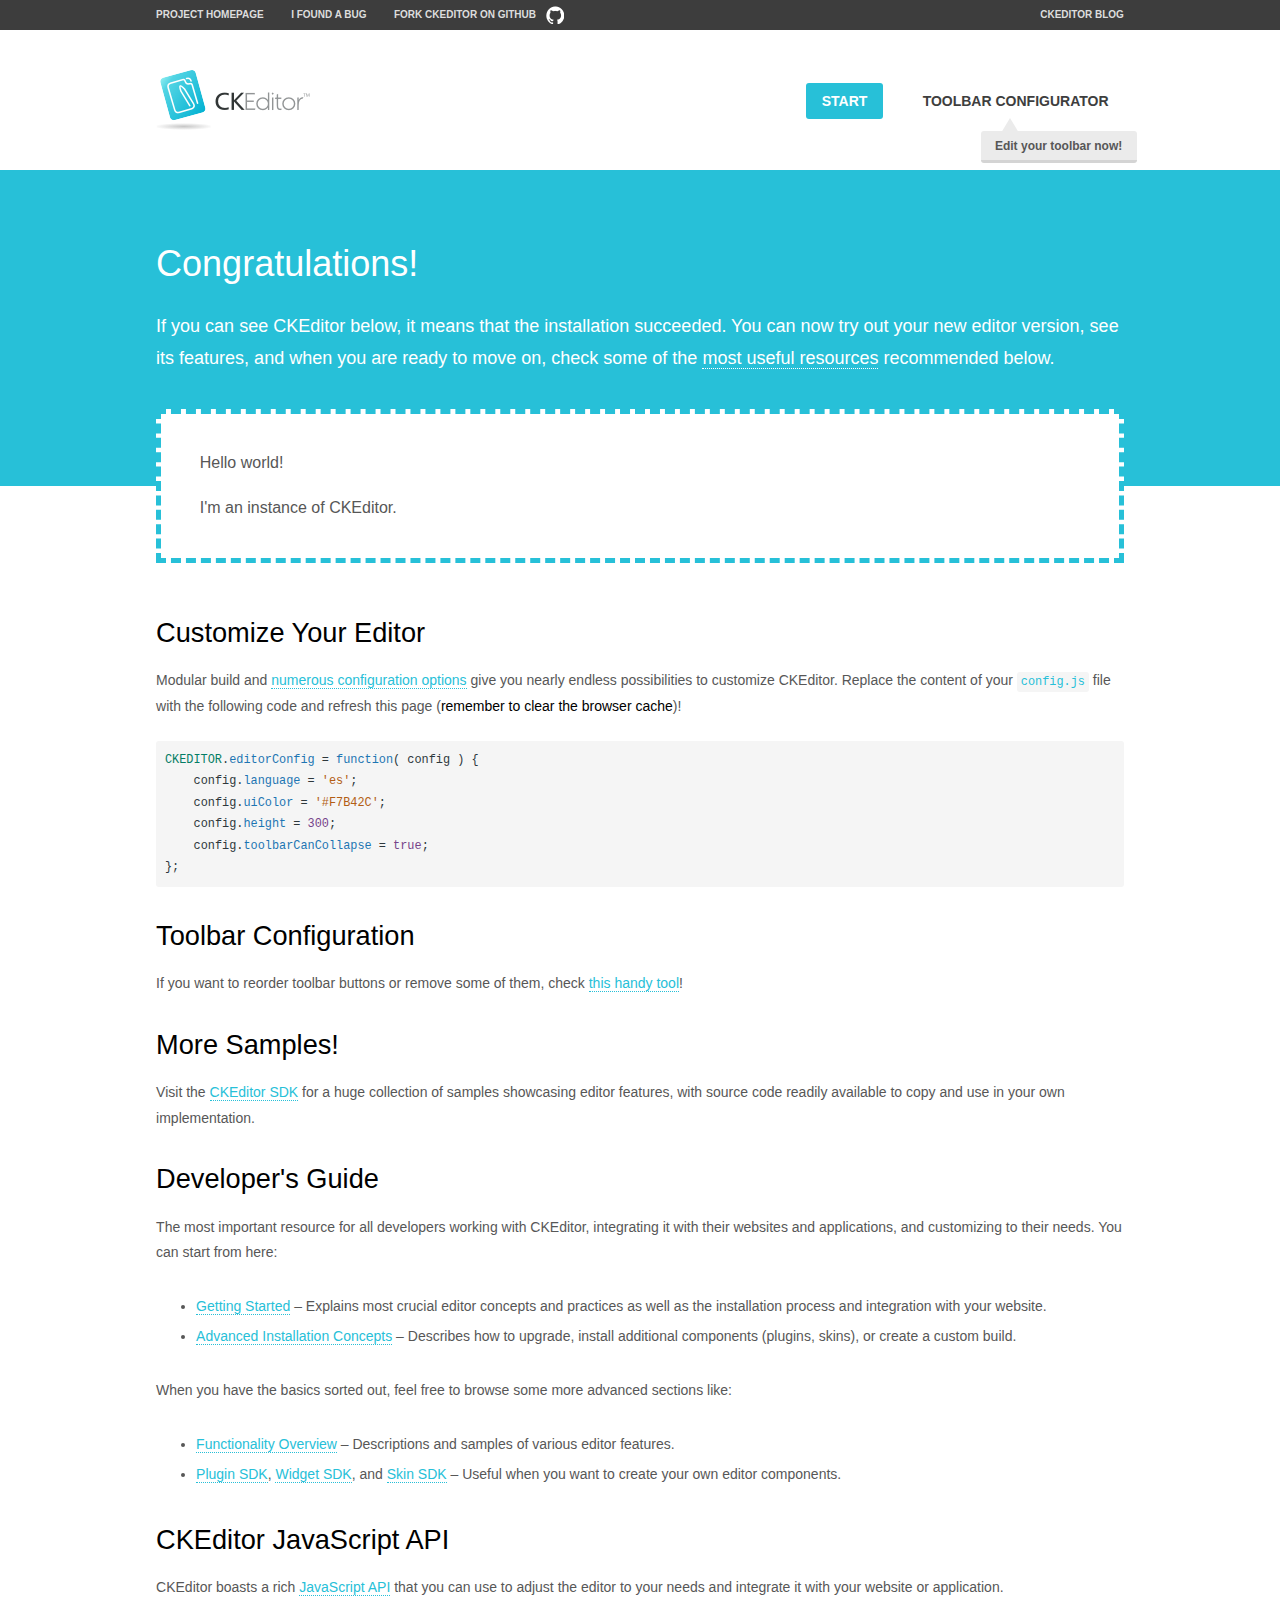
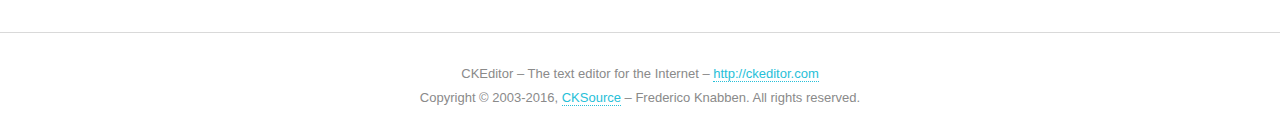
<file: CKEditorExample/ckeditor/samples/index.html>
<!DOCTYPE html>
<!--
Copyright (c) 2003-2016, CKSource - Frederico Knabben. All rights reserved.
For licensing, see LICENSE.md or http://ckeditor.com/license
-->
<html>
<head>
	<meta charset="utf-8">
	<title>CKEditor Sample</title>
	<script src="../ckeditor.js"></script>
	<script src="js/sample.js"></script>
	<link rel="stylesheet" href="css/samples.css">
	<link rel="stylesheet" href="toolbarconfigurator/lib/codemirror/neo.css">
</head>
<body id="main">

<nav class="navigation-a">
	<div class="grid-container">
		<ul class="navigation-a-left grid-width-70">
			<li><a href="http://ckeditor.com">Project Homepage</a></li>
			<li><a href="http://dev.ckeditor.com/">I found a bug</a></li>
			<li><a href="http://github.com/ckeditor/ckeditor-dev" class="icon-pos-right icon-navigation-a-github">Fork CKEditor on GitHub</a></li>
		</ul>
		<ul class="navigation-a-right grid-width-30">
			<li><a href="http://ckeditor.com/blog-list">CKEditor Blog</a></li>
		</ul>
	</div>
</nav>

<header class="header-a">
	<div class="grid-container">
		<h1 class="header-a-logo grid-width-30">
			<a href="index.html"><img src="img/logo.png" alt="CKEditor Sample"></a>
		</h1>

		<nav class="navigation-b grid-width-70">
			<ul>
				<li><a href="index.html" class="button-a button-a-background">Start</a></li>
				<li><a href="toolbarconfigurator/index.html" class="button-a">Toolbar configurator <span class="balloon-a balloon-a-nw">Edit your toolbar now!</span></a></li>
			</ul>
		</nav>
	</div>
</header>

<main>
	<div class="adjoined-top">
		<div class="grid-container">
			<div class="content grid-width-100">
				<h1>Congratulations!</h1>
				<p>
					If you can see CKEditor below, it means that the installation succeeded.
					You can now try out your new editor version, see its features, and when you are ready to move on, check some of the <a href="#sample-customize">most useful resources</a> recommended below.
				</p>
			</div>
		</div>
	</div>
	<div class="adjoined-bottom">
		<div class="grid-container">
			<div class="grid-width-100">
				<div id="editor">
					<h1>Hello world!</h1>
					<p>I'm an instance of <a href="http://ckeditor.com">CKEditor</a>.</p>
				</div>
			</div>
		</div>
	</div>

	<div class="grid-container">
		<div class="content grid-width-100">
			<section id="sample-customize">
				<h2>Customize Your Editor</h2>
				<p>Modular build and <a href="http://docs.ckeditor.com/#!/guide/dev_configuration">numerous configuration options</a> give you nearly endless possibilities to customize CKEditor. Replace the content of your <code><a href="../config.js">config.js</a></code> file with the following code and refresh this page (<strong>remember to clear the browser cache</strong>)!</p>
		<pre class="cm-s-neo CodeMirror"><code><span style="padding-right: 0.1px;"><span class="cm-variable">CKEDITOR</span>.<span class="cm-property">editorConfig</span> <span class="cm-operator">=</span> <span class="cm-keyword">function</span>( <span class="cm-def">config</span> ) {</span>
<span style="padding-right: 0.1px;"><span class="cm-tab">	</span><span class="cm-variable-2">config</span>.<span class="cm-property">language</span> <span class="cm-operator">=</span> <span class="cm-string">'es'</span>;</span>
<span style="padding-right: 0.1px;"><span class="cm-tab">	</span><span class="cm-variable-2">config</span>.<span class="cm-property">uiColor</span> <span class="cm-operator">=</span> <span class="cm-string">'#F7B42C'</span>;</span>
<span style="padding-right: 0.1px;"><span class="cm-tab">	</span><span class="cm-variable-2">config</span>.<span class="cm-property">height</span> <span class="cm-operator">=</span> <span class="cm-number">300</span>;</span>
<span style="padding-right: 0.1px;"><span class="cm-tab">	</span><span class="cm-variable-2">config</span>.<span class="cm-property">toolbarCanCollapse</span> <span class="cm-operator">=</span> <span class="cm-atom">true</span>;</span>
<span style="padding-right: 0.1px;">};</span></code></pre>
			</section>

			<section>
				<h2>Toolbar Configuration</h2>
				<p>If you want to reorder toolbar buttons or remove some of them, check <a href="toolbarconfigurator/index.html">this handy tool</a>!</p>
			</section>

			<section>
				<h2>More Samples!</h2>
				<p>Visit the <a href="http://sdk.ckeditor.com">CKEditor SDK</a> for a huge collection of samples showcasing editor features, with source code readily available to copy and use in your own implementation.</p>
			</section>

			<section>
				<h2>Developer's Guide</h2>
				<p>The most important resource for all developers working with CKEditor, integrating it with their websites and applications, and customizing to their needs. You can start from here:</p>
				<ul>
					<li><a href="http://docs.ckeditor.com/#!/guide/dev_installation">Getting Started</a> &ndash; Explains most crucial editor concepts and practices as well as the installation process and integration with your website.</li>
					<li><a href="http://docs.ckeditor.com/#!/guide/dev_advanced_installation">Advanced Installation Concepts</a> &ndash; Describes how to upgrade, install additional components (plugins, skins), or create a custom build.</li>
				</ul>
					<p>When you have the basics sorted out, feel free to browse some more advanced sections like:</p>
				<ul>
					<li><a href="http://docs.ckeditor.com/#!/guide/dev_features">Functionality Overview</a> &ndash; Descriptions and samples of various editor features.</li>
					<li><a href="http://docs.ckeditor.com/#!/guide/plugin_sdk_intro">Plugin SDK</a>, <a href="http://docs.ckeditor.com/#!/guide/widget_sdk_intro">Widget SDK</a>, and <a href="http://docs.ckeditor.com/#!/guide/skin_sdk_intro">Skin SDK</a> &ndash; Useful when you want to create your own editor components.</li>
				</ul>
			</section>

			<section>
				<h2>CKEditor JavaScript API</h2>
				<p>CKEditor boasts a rich <a href="http://docs.ckeditor.com/#!/api">JavaScript API</a> that you can use to adjust the editor to your needs and integrate it with your website or application.</p>
			</section>
		</div>
	</div>
</main>

<footer class="footer-a grid-container">
	<div class="grid-container">
		<p class="grid-width-100">
			CKEditor &ndash; The text editor for the Internet &ndash; <a class="samples" href="http://ckeditor.com/">http://ckeditor.com</a>
		</p>
		<p class="grid-width-100" id="copy">
			Copyright &copy; 2003-2016, <a class="samples" href="http://cksource.com/">CKSource</a> &ndash; Frederico Knabben. All rights reserved.
		</p>
	</div>
</footer>
<script>
	initSample();
</script>

</body>
</html>
</file>
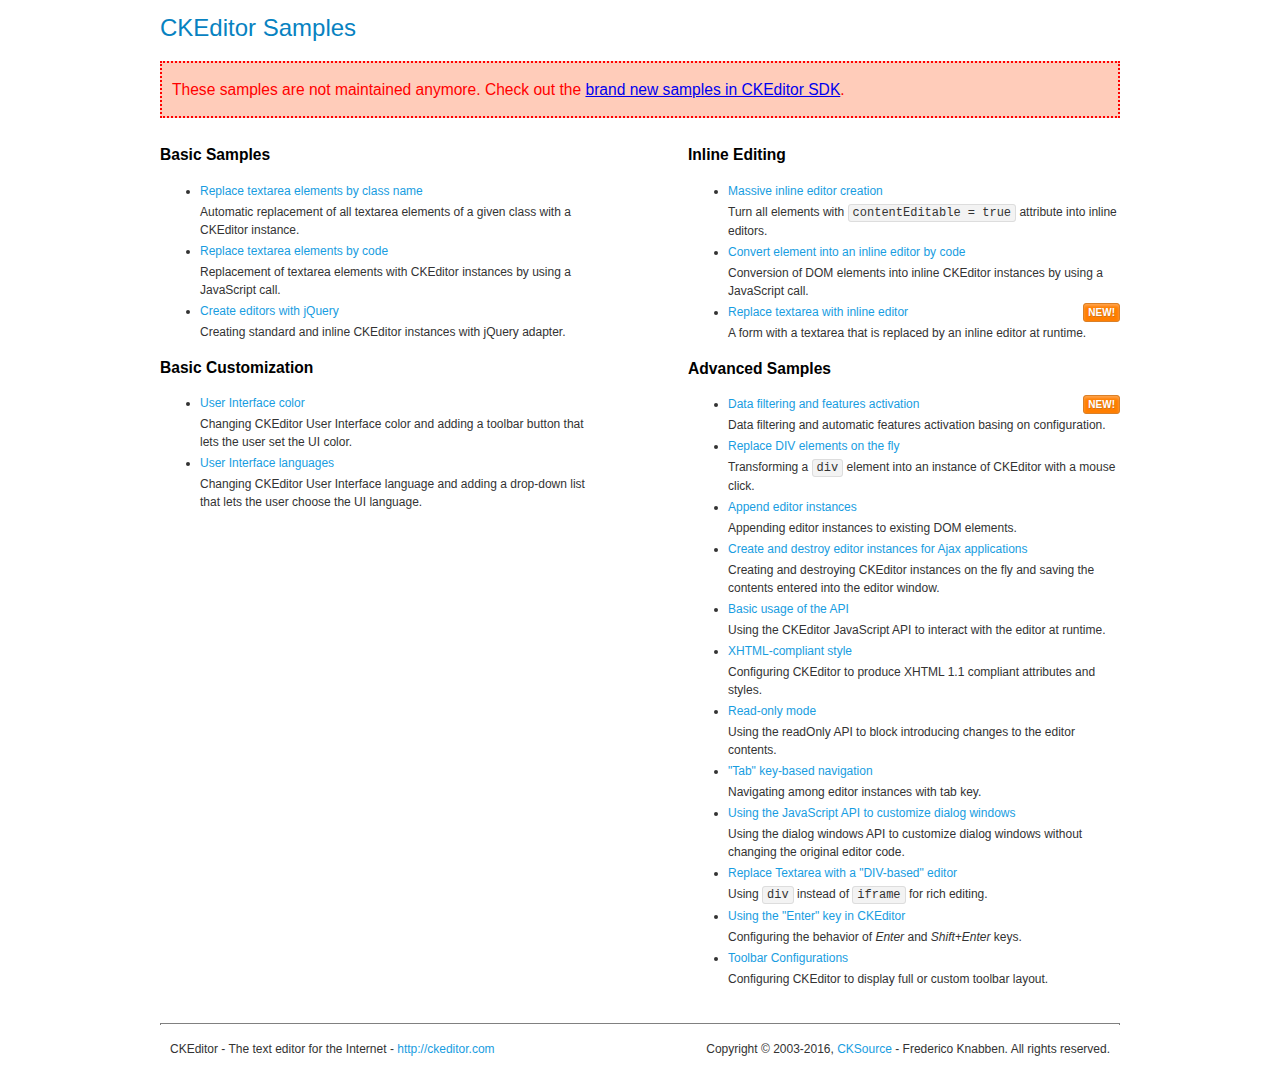
<file: CKEditorExample/ckeditor/samples/old/index.html>
<!DOCTYPE html>
<!--
Copyright (c) 2003-2016, CKSource - Frederico Knabben. All rights reserved.
For licensing, see LICENSE.md or http://ckeditor.com/license
-->
<html>
<head>
	<meta charset="utf-8">
	<title>CKEditor Samples</title>
	<link rel="stylesheet" href="sample.css">
</head>
<body>
	<h1 class="samples">
		CKEditor Samples
	</h1>
	<div class="warning deprecated">
		These samples are not maintained anymore. Check out the <a href="http://sdk.ckeditor.com/">brand new samples in CKEditor SDK</a>.
	</div>
	<div class="twoColumns">
		<div class="twoColumnsLeft">
			<h2 class="samples">
				Basic Samples
			</h2>
			<dl class="samples">
				<dt><a class="samples" href="replacebyclass.html">Replace textarea elements by class name</a></dt>
				<dd>Automatic replacement of all textarea elements of a given class with a CKEditor instance.</dd>

				<dt><a class="samples" href="replacebycode.html">Replace textarea elements by code</a></dt>
				<dd>Replacement of textarea elements with CKEditor instances by using a JavaScript call.</dd>

				<dt><a class="samples" href="jquery.html">Create editors with jQuery</a></dt>
				<dd>Creating standard and inline CKEditor instances with jQuery adapter.</dd>
			</dl>

			<h2 class="samples">
				Basic Customization
			</h2>
			<dl class="samples">
				<dt><a class="samples" href="uicolor.html">User Interface color</a></dt>
				<dd>Changing CKEditor User Interface color and adding a toolbar button that lets the user set the UI color.</dd>

				<dt><a class="samples" href="uilanguages.html">User Interface languages</a></dt>
				<dd>Changing CKEditor User Interface language and adding a drop-down list that lets the user choose the UI language.</dd>
			</dl>


			
		</div>
		<div class="twoColumnsRight">
			<h2 class="samples">
				Inline Editing
			</h2>
			<dl class="samples">
				<dt><a class="samples" href="inlineall.html">Massive inline editor creation</a></dt>
				<dd>Turn all elements with <code>contentEditable = true</code> attribute into inline editors.</dd>

				<dt><a class="samples" href="inlinebycode.html">Convert element into an inline editor by code</a></dt>
				<dd>Conversion of DOM elements into inline CKEditor instances by using a JavaScript call.</dd>

				<dt><a class="samples" href="inlinetextarea.html">Replace textarea with inline editor</a> <span class="new">New!</span></dt>
				<dd>A form with a textarea that is replaced by an inline editor at runtime.</dd>

				
			</dl>

			<h2 class="samples">
				Advanced Samples
			</h2>
			<dl class="samples">
				<dt><a class="samples" href="datafiltering.html">Data filtering and features activation</a> <span class="new">New!</span></dt>
				<dd>Data filtering and automatic features activation basing on configuration.</dd>

				<dt><a class="samples" href="divreplace.html">Replace DIV elements on the fly</a></dt>
				<dd>Transforming a <code>div</code> element into an instance of CKEditor with a mouse click.</dd>

				<dt><a class="samples" href="appendto.html">Append editor instances</a></dt>
				<dd>Appending editor instances to existing DOM elements.</dd>

				<dt><a class="samples" href="ajax.html">Create and destroy editor instances for Ajax applications</a></dt>
				<dd>Creating and destroying CKEditor instances on the fly and saving the contents entered into the editor window.</dd>

				<dt><a class="samples" href="api.html">Basic usage of the API</a></dt>
				<dd>Using the CKEditor JavaScript API to interact with the editor at runtime.</dd>

				<dt><a class="samples" href="xhtmlstyle.html">XHTML-compliant style</a></dt>
				<dd>Configuring CKEditor to produce XHTML 1.1 compliant attributes and styles.</dd>

				<dt><a class="samples" href="readonly.html">Read-only mode</a></dt>
				<dd>Using the readOnly API to block introducing changes to the editor contents.</dd>

				<dt><a class="samples" href="tabindex.html">"Tab" key-based navigation</a></dt>
				<dd>Navigating among editor instances with tab key.</dd>


				
<dt><a class="samples" href="dialog/dialog.html">Using the JavaScript API to customize dialog windows</a></dt>
<dd>Using the dialog windows API to customize dialog windows without changing the original editor code.</dd>

<dt><a class="samples" href="divarea/divarea.html">Replace Textarea with a &quot;DIV-based&quot; editor</a></dt>
<dd>Using <code>div</code> instead of <code>iframe</code> for rich editing.</dd>

<dt><a class="samples" href="enterkey/enterkey.html">Using the &quot;Enter&quot; key in CKEditor</a></dt>
<dd>Configuring the behavior of <em>Enter</em> and <em>Shift+Enter</em> keys.</dd>

<dt><a class="samples" href="toolbar/toolbar.html">Toolbar Configurations</a></dt>
<dd>Configuring CKEditor to display full or custom toolbar layout.</dd>

			</dl>
		</div>
	</div>
	<div id="footer">
		<hr>
		<p>
			CKEditor - The text editor for the Internet - <a class="samples" href="http://ckeditor.com/">http://ckeditor.com</a>
		</p>
		<p id="copy">
			Copyright &copy; 2003-2016, <a class="samples" href="http://cksource.com/">CKSource</a> - Frederico Knabben. All rights reserved.
		</p>
	</div>
</body>
</html>
</file>
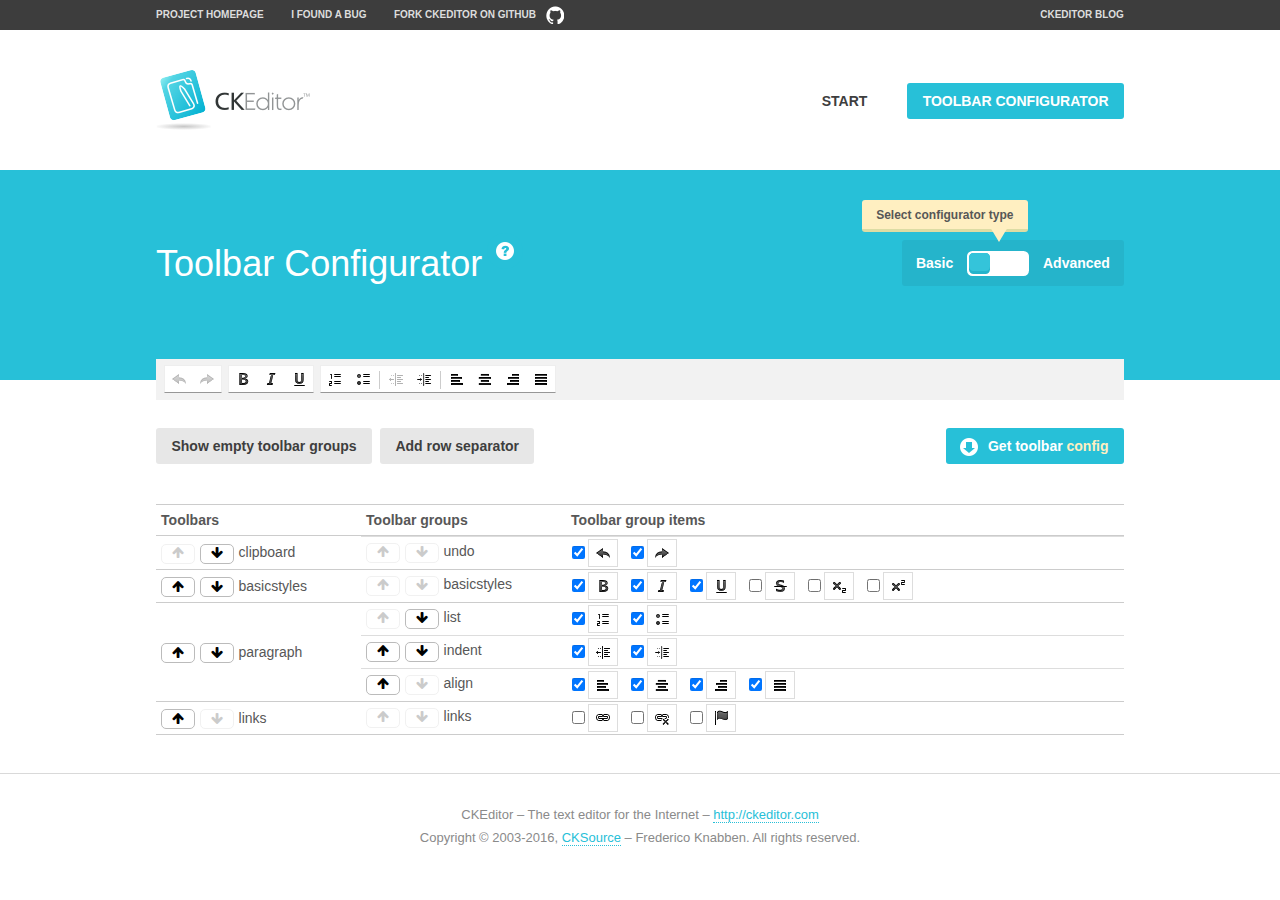
<file: CKEditorExample/ckeditor/samples/toolbarconfigurator/index.html>
<!DOCTYPE html>
<!--
Copyright (c) 2003-2016, CKSource - Frederico Knabben. All rights reserved.
For licensing, see LICENSE.md or http://ckeditor.com/license
-->
<!--[if IE 8]><html class="ie8"><![endif]-->
<!--[if gt IE 8]><html><![endif]-->
<!--[if !IE]><!--><html><!--<![endif]-->
<head>
	<meta charset="utf-8">
	<title>Toolbar Configurator</title>
	<script src="../../ckeditor.js"></script>
	<script>
		if ( CKEDITOR.env.ie && CKEDITOR.env.version < 9 )
			CKEDITOR.tools.enableHtml5Elements( document );
	</script>
	<link rel="stylesheet" href="lib/codemirror/codemirror.css">
	<link rel="stylesheet" href="lib/codemirror/show-hint.css">
	<link rel="stylesheet" href="lib/codemirror/neo.css">
	<link rel="stylesheet" href="css/fontello.css">
	<link rel="stylesheet" href="../css/samples.css">
</head>
<body id="toolbar">

<nav class="navigation-a">
	<div class="grid-container">
		<ul class="navigation-a-left grid-width-70">
			<li><a href="http://ckeditor.com">Project Homepage</a></li>
			<li><a href="http://dev.ckeditor.com/">I found a bug</a></li>
			<li><a href="http://github.com/ckeditor/ckeditor-dev" class="icon-pos-right icon-navigation-a-github">Fork CKEditor on GitHub</a></li>
		</ul>
		<ul class="navigation-a-right grid-width-30">
			<li><a href="http://ckeditor.com/blog-list">CKEditor Blog</a></li>
		</ul>
	</div>
</nav>

<header class="header-a">
	<div class="grid-container">
		<h1 class="header-a-logo grid-width-30">
			<a href="../index.html"><img src="../img/logo.png" alt="CKEditor Logo"></a>
		</h1>
		<nav class="navigation-b grid-width-70">
			<ul>
				<li><a href="../index.html"  class="button-a">Start</a></li>
				<li><a href="index.html"  class="button-a button-a-background">Toolbar configurator</a></li>
			</ul>
		</nav>
	</div>
</header>

<main>
	<div class="adjoined-top">
		<div class="grid-container">
			<div class="content grid-width-100">
				<div class="grid-container-nested">
					<h1 class="grid-width-60">
						Toolbar Configurator
						<a href="#help-content" type="button" title="Configurator help" id="help" class="button-a button-a-background button-a-no-text icon-pos-left icon-question-mark">Help</a>
					</h1>

					<div class="grid-width-40 grid-switch-magic">
						<div class="switch">
							<span class="balloon-a balloon-a-se">Select configurator type</span>
							<input type="radio" name="radio" data-num="1" id="radio-basic" />
							<input type="radio" name="radio" data-num="2" id="radio-advanced" />
							<label data-for="1" for="radio-basic">Basic</label>
							<span class="switch-inner">
								<span class="handler"></span>
							</span>
							<label data-for="2" for="radio-advanced">Advanced</label>
						</div>
					</div>
				</div>
			</div>
		</div>
	</div>
	<div class="adjoined-bottom">
		<div class="grid-container">
			<div class="grid-width-100">
				<div class="editors-container">
					<div id="editor-basic"></div>
					<div id="editor-advanced"></div>
				</div>
			</div>
		</div>
	</div>

	<div class="grid-container configurator">
		<div class="content grid-width-100">
			<div class="configurator">
				<div>
					<div id="toolbarModifierWrapper"></div>
				</div>
			</div>
		</div>
	</div>

	<div id="help-content">
		<div class="grid-container">
			<div class="grid-width-100">
				<h2>What Am I Doing Here?</h2>

				<div class="grid-container grid-container-nested">
					<div class="basic">
						<div class="grid-width-50">
							<p>Arrange <a href="http://docs.ckeditor.com/#!/api/CKEDITOR.config-cfg-toolbarGroups">toolbar groups</a>, toggle <a href="http://docs.ckeditor.com/#!/api/CKEDITOR.config-cfg-removeButtons">button visibility</a> according to your needs and get your toolbar configuration.</p>
							<p>You can replace the content of the <a href="../../config.js"><code>config.js</code></a> file with the generated configuration. If you already set some configuration options you will need to merge both configurations.</p>
						</div>
						<div class="grid-width-50">
							<p>Read more about different ways of <a href="http://docs.ckeditor.com/#!/guide/dev_configuration">setting configuration</a> and do not forget about <strong>clearing browser cache</strong>.</p>
							<p>Arranging toolbar groups is the recommended way of configuring the toolbar, but if you need more freedom you can use the <a href="#advanced">advanced configurator</a>.</p>
						</div>
					</div>
					<div class="advanced" style="display: none;">
						<div class="grid-width-50">
							<p>With this code editor you can edit your <a href="http://docs.ckeditor.com/#!/api/CKEDITOR.config-cfg-toolbar">toolbar configuration</a> live.</p>
							<p>You can replace the content of the <a href="../../config.js"><code>config.js</code></a> file with the generated configuration. If you already set some configuration options you will need to merge both configurations.</p>
						</div>
						<div class="grid-width-50">
							<p>Read more about different ways of <a href="http://docs.ckeditor.com/#!/guide/dev_configuration">setting configuration</a> and do not forget about <strong>clearing browser cache</strong>.</p>
						</div>
					</div>
				</div>

				<p class="grid-container grid-container-nested">
					<button type="button" class="help-content-close grid-width-100 button-a button-a-background">Got it. Let's play!</button>
				</p>
			</div>
		</div>
	</div>
</main>

<footer class="footer-a grid-container">
	<p class="grid-width-100">
		CKEditor &ndash; The text editor for the Internet &ndash; <a class="samples" href="http://ckeditor.com/">http://ckeditor.com</a>
	</p>
	<p class="grid-width-100" id="copy">
		Copyright &copy; 2003-2016, <a class="samples" href="http://cksource.com/">CKSource</a> &ndash; Frederico Knabben. All rights reserved.
	</p>
</footer>

<script src="lib/codemirror/codemirror.js"></script>
<script src="lib/codemirror/javascript.js"></script>
<script src="lib/codemirror/show-hint.js"></script>

<script src="js/fulltoolbareditor.js"></script>
<script src="js/abstracttoolbarmodifier.js"></script>
<script src="js/toolbarmodifier.js"></script>
<script src="js/toolbartextmodifier.js"></script>
<script src="../js/sf.js"></script>

<script>
	( function() {
		'use strict';

		var mode = ( window.location.hash.substr( 1 ) === 'advanced' ) ? 'advanced' : 'basic',
			configuratorSection = CKEDITOR.document.findOne( 'main > .grid-container.configurator' ),
			basicInstruction = CKEDITOR.document.findOne( '#help-content .basic' ),
			advancedInstruction = CKEDITOR.document.findOne( '#help-content .advanced' ),

			// Configurator mode switcher.
			modeSwitchBasic = CKEDITOR.document.getById( 'radio-basic' ),
			modeSwitchAdvanced = CKEDITOR.document.getById( 'radio-advanced' );

		// Initial setup
		function updateSwitcher() {
			if ( mode === 'advanced' ) {
				modeSwitchAdvanced.$.checked = true;
			} else {
				modeSwitchBasic.$.checked = true;
			}
		}

		updateSwitcher();

		CKEDITOR.document.getWindow().on( 'hashchange', function( e ) {
			var hash = window.location.hash.substr( 1 );
			if ( !( hash === 'advanced' || hash === 'basic' ) ) {
				return;
			}
			mode = hash;
			onToolbarsDone( mode );
		} );

		CKEDITOR.document.getWindow().on( 'resize', function() {
			updateToolbar( ( mode === 'basic' ? toolbarModifier : toolbarTextModifier )[ 'editorInstance' ] );
		} );

		function onRefresh( modifier ) {
			modifier = modifier || this;

			if ( mode === 'basic' && modifier instanceof ToolbarConfigurator.ToolbarTextModifier ) {
				return;
			}

			// CodeMirror container becomes visible, so we need to refresh and to avoid rendering problems.
			if ( mode === 'advanced' && modifier instanceof ToolbarConfigurator.ToolbarTextModifier ) {
				modifier.codeContainer.refresh();
			}

			updateToolbar( modifier.editorInstance );
		}

		function updateToolbar( editor ) {
			var editorContainer = editor.container;

			// Not always editor is loaded.
			if ( !editorContainer ) {
				return;
			}

			var displayStyle = editorContainer.getStyle( 'display' );

			editorContainer.setStyle( 'display', 'block' );

			var newHeight = editorContainer.getSize( 'height' );

			var newMarginTop = parseInt( editorContainer.getComputedStyle( 'margin-top' ), 10 );
			newMarginTop = ( isNaN( newMarginTop ) ? 0 : Number( newMarginTop ) );

			var newMarginBottom = parseInt( editorContainer.getComputedStyle( 'margin-bottom' ), 10 );
			newMarginBottom = ( isNaN( newMarginBottom ) ? 0 : Number( newMarginBottom ) );

			var result = newHeight + newMarginTop + newMarginBottom;

			editorContainer.setStyle( 'display', displayStyle );

			editor.container.getAscendant( 'div' ).setStyle( 'height', result + 'px' );
		}

		var toolbarModifier = new ToolbarConfigurator.ToolbarModifier( 'editor-basic' );

		var done = 0;
		toolbarModifier.init( onToolbarInit );
		toolbarModifier.onRefresh = onRefresh;

		CKEDITOR.document.getById( 'toolbarModifierWrapper' ).append( toolbarModifier.mainContainer );

		var toolbarTextModifier = new ToolbarConfigurator.ToolbarTextModifier( 'editor-advanced' );
		toolbarTextModifier.init( onToolbarInit );
		toolbarTextModifier.onRefresh = onRefresh;

		function onToolbarInit() {
			if ( ++done === 2 ) {
				onToolbarsDone();

				positionSticky.watch( CKEDITOR.document.findOne( '.toolbar' ), function() {
					return mode === 'advanced';
				} );
			}
		}

		function onToolbarsDone() {
			if ( mode === 'basic' ) {
				toggleModeBasic( false );
			} else {
				toggleModeAdvanced( false );
			}

			updateSwitcher();

			setTimeout( function() {
				CKEDITOR.document.findOne( '.editors-container' ).addClass( 'active' );
				CKEDITOR.document.findOne( '#toolbarModifierWrapper' ).addClass( 'active' );
			}, 200 );
		}

		CKEDITOR.document.getById( 'toolbarModifierWrapper' ).append( toolbarTextModifier.mainContainer );

		function toogleModeSwitch( onElement, offElement, onModifier, offModifier ) {
			onElement.addClass( 'fancy-button-active' );
			offElement.removeClass( 'fancy-button-active' );

			onModifier.showUI();
			offModifier.hideUI();
		}

		function toggleModeBasic( callOnRefresh ) {
			callOnRefresh = ( callOnRefresh !== false );
			mode = 'basic';
			window.location.hash = '#basic';
			toogleModeSwitch( modeSwitchBasic, modeSwitchAdvanced, toolbarModifier, toolbarTextModifier );

			configuratorSection.removeClass( 'freed-width' );
			basicInstruction.show();
			advancedInstruction.hide();

			callOnRefresh && onRefresh( toolbarModifier );
		}

		function toggleModeAdvanced( callOnRefresh ) {
			callOnRefresh = ( callOnRefresh !== false );
			mode = 'advanced';
			window.location.hash = '#advanced';
			toogleModeSwitch( modeSwitchAdvanced, modeSwitchBasic, toolbarTextModifier, toolbarModifier );

			configuratorSection.addClass( 'freed-width' );
			advancedInstruction.show();
			basicInstruction.hide();

			callOnRefresh && onRefresh( toolbarTextModifier );
		}

		modeSwitchBasic.on( 'click', toggleModeBasic );
		modeSwitchAdvanced.on( 'click', toggleModeAdvanced );

		//
		// Position:sticky for the toolbar.
		//

		// Will make elements behave like they were styled with position:sticky.
		var positionSticky = {
			// Store object: {
			// 		element: CKEDITOR.dom.element, // Element which will float.
			// 		placeholder: CKEDITOR.dom.element, // Placeholder which is place to prevent page bounce.
			// 		isFixed: boolean // Whether element float now.
			// }
			watched: [],

			active: [],

			staticContainer: null,

			init: function() {
				var element = CKEDITOR.dom.element.createFromHtml(
					'<div class="staticContainer">' +
						'<div class="grid-container" >' +
							'<div class="grid-width-100">' +
								'<div class="inner"></div>' +
							'</div>' +
						'</div>' +
					'</div>' );

				this.staticContainer = element.findOne( '.inner' );

				CKEDITOR.document.getBody().append( element );
			},

			watch: function( element, preventFunc ) {
				this.watched.push( {
					element: element,
					placeholder: new CKEDITOR.dom.element( 'div' ),
					isFixed: false,
					preventFunc: preventFunc
				} );
			},

			checkAll: function() {
				for ( var i = 0; i < this.watched.length; i++ ) {
					this.check( this.watched[ i ] );
				}
			},

			check: function( element ) {
				var isFixed = element.isFixed;
				var shouldBeFixed = this.shouldBeFixed( element );

				// Nothing to be done.
				if ( isFixed === shouldBeFixed ) {
					return;
				}

				var placeholder = element.placeholder;

				if ( isFixed ) {
					// Unfixing.

					element.element.insertBefore( placeholder );
					placeholder.remove();

					element.element.removeStyle( 'margin' );

					this.active.splice( CKEDITOR.tools.indexOf( this.active, element ), 1 );

				} else {
					// Fixing.
					placeholder.setStyle( 'width', element.element.getSize( 'width' ) + 'px' );
					placeholder.setStyle( 'height', element.element.getSize( 'height' ) + 'px' );
					placeholder.setStyle( 'margin-bottom', element.element.getComputedStyle( 'margin-bottom' ) );
					placeholder.setStyle( 'display', element.element.getComputedStyle( 'display' ) );
					placeholder.insertAfter( element.element );

					this.staticContainer.append( element.element );

					this.active.push( element );
				}

				element.isFixed = !element.isFixed;
			},

			shouldBeFixed: function( element ) {
				if ( element.preventFunc && element.preventFunc() ) {
					return false;
				}

				// If element is already fixed we are checking it's placeholder.
				var related = ( element.isFixed ? element.placeholder : element.element ),
					clientRect = related.$.getBoundingClientRect(),
					staticHeight = this.staticContainer.getSize('height' ),
					elemHeight = element.element.getSize( 'height' );

				if ( element.isFixed ) {
					return ( clientRect.top + elemHeight < staticHeight );
				} else {
					return ( clientRect.top < staticHeight );
				}
			}
		};

		positionSticky.init();

		CKEDITOR.document.getWindow().on( 'scroll',
			new CKEDITOR.tools.eventsBuffer( 100, positionSticky.checkAll, positionSticky ).input
		);

		// Make the toolbar sticky.
		positionSticky.watch( CKEDITOR.document.findOne( '.editors-container' ) );

		// Help button and help-content.
		( function() {
			var helpButton = CKEDITOR.document.getById( 'help' ),
				helpContent = CKEDITOR.document.getById( 'help-content' );

			// Don't show help button on IE8 because it's unsupported by Pico Modal.
			if ( CKEDITOR.env.ie && CKEDITOR.env.version == 8 ) {
				helpButton.hide();
			} else {
				// Display help modal when the button is clicked.
				helpButton.on( 'click', function( evt ) {
					SF.modal( {
						// Clone modal content from DOM.
						content: helpContent.getHtml(),

						afterCreate: function( modal ) {
							// Enable modal content button to close the modal.
							new CKEDITOR.dom.element( modal.modalElem() ).findOne( '.help-content-close' ).once( 'click', modal.close );
						}
					} ).show();
				} );
			}
		} )();
	} )();
</script>
</body>
</html>
</file>
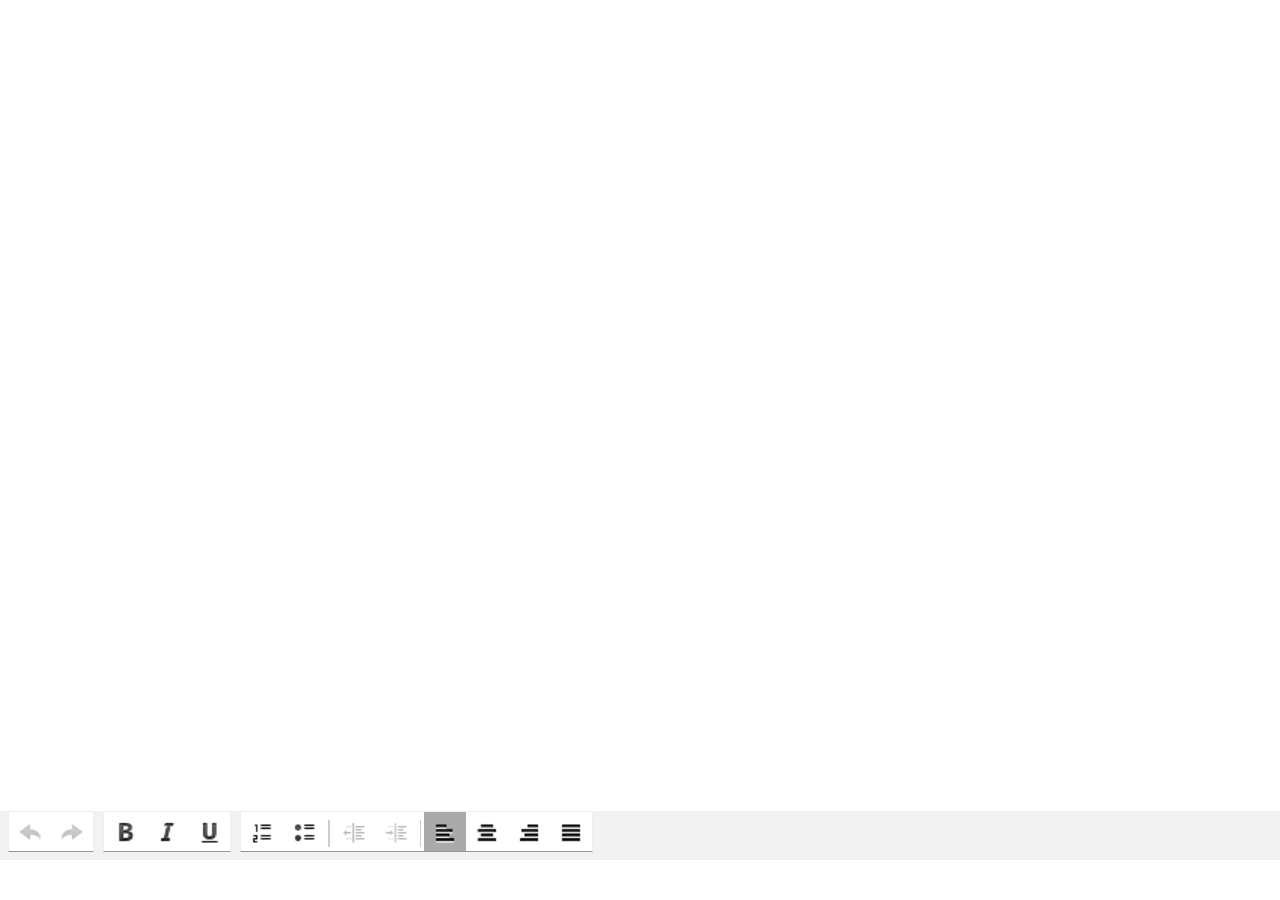
<file: CKEditorExample/ckeditor/editor.html>
<!DOCTYPE html>
<html>
    <head>
        <meta charset="utf-8">
            <title>A Simple Page with CKEditor</title>
            <!-- Make sure the path to CKEditor is correct. -->
            <script src="ckeditor.js"></script>
            <script src="custom.js"></script>
            <style>
                .cke_toolbar {
                    zoom: 1.5;
                }
                body {
                    margin:0px;
                }
            </style>
            </head>
    <body>
        <form>
            <textarea name="editor1" id="editor1" rows="10" cols="80">
                <!--#CONTENT-->
            </textarea>
            <script>
                // Replace the <textarea id="editor1"> with a CKEditor
                // instance, using default configuration.
                CKEDITOR.replace( 'editor1',{
                                 toolbarLocation : 'bottom',
                                 height: '90vh',
                                 allowedContent: true,
                                 startupFocus : true
                });
                </script>
        </form>
    </body>
</html>
</file>
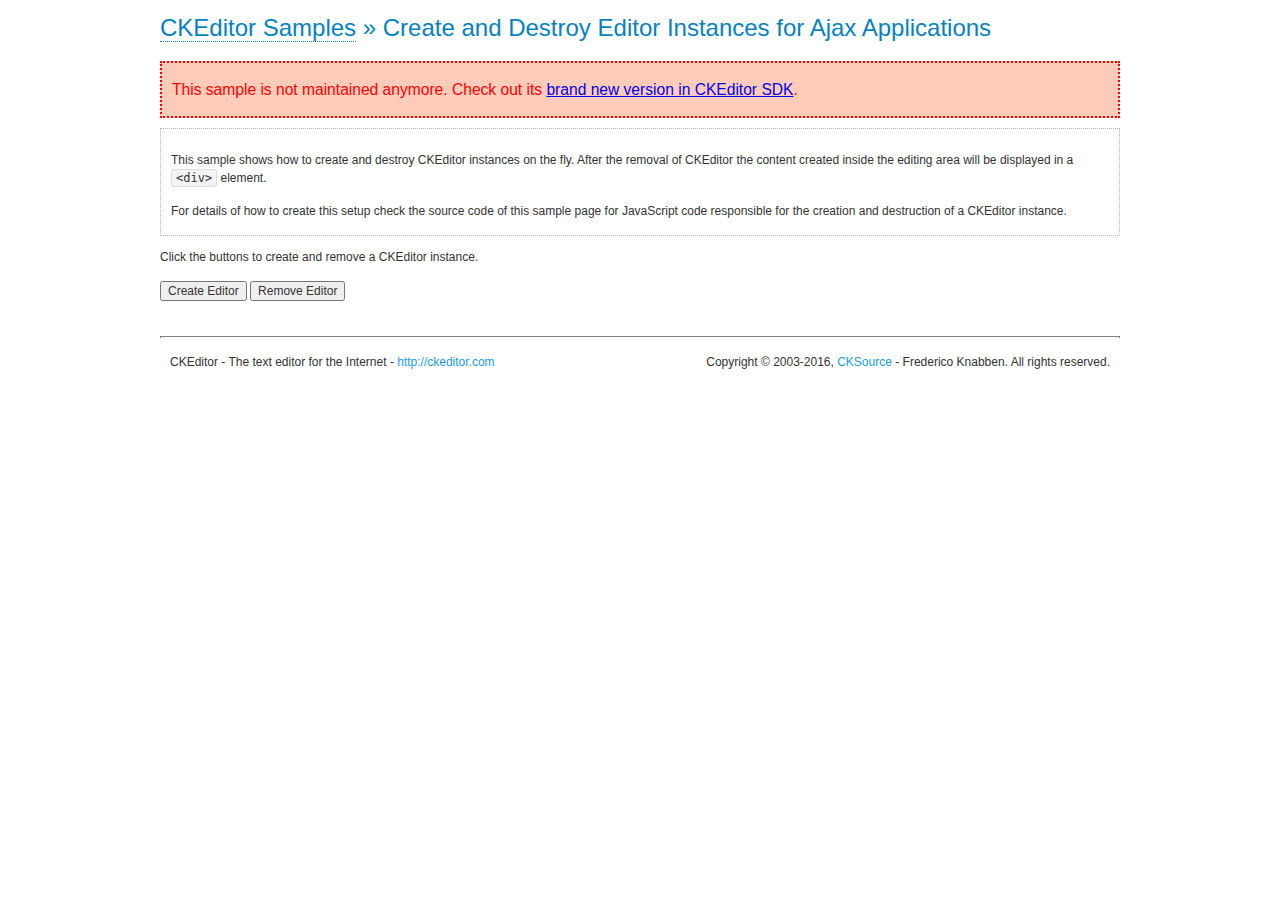
<file: CKEditorExample/ckeditor/samples/old/ajax.html>
<!DOCTYPE html>
<!--
Copyright (c) 2003-2016, CKSource - Frederico Knabben. All rights reserved.
For licensing, see LICENSE.md or http://ckeditor.com/license
-->
<html>
<head>
	<meta charset="utf-8">
	<title>Ajax &mdash; CKEditor Sample</title>
	<script src="../../ckeditor.js"></script>
	<link rel="stylesheet" href="sample.css">
	<script>

		var editor, html = '';

		function createEditor() {
			if ( editor )
				return;

			// Create a new editor inside the <div id="editor">, setting its value to html
			var config = {};
			editor = CKEDITOR.appendTo( 'editor', config, html );
		}

		function removeEditor() {
			if ( !editor )
				return;

			// Retrieve the editor contents. In an Ajax application, this data would be
			// sent to the server or used in any other way.
			document.getElementById( 'editorcontents' ).innerHTML = html = editor.getData();
			document.getElementById( 'contents' ).style.display = '';

			// Destroy the editor.
			editor.destroy();
			editor = null;
		}

	</script>
</head>
<body>
	<h1 class="samples">
		<a href="index.html">CKEditor Samples</a> &raquo; Create and Destroy Editor Instances for Ajax Applications
	</h1>
	<div class="warning deprecated">
		This sample is not maintained anymore. Check out its <a href="http://sdk.ckeditor.com/samples/saveajax.html">brand new version in CKEditor SDK</a>.
	</div>
	<div class="description">
		<p>
			This sample shows how to create and destroy CKEditor instances on the fly. After the removal of CKEditor the content created inside the editing
			area will be displayed in a <code>&lt;div&gt;</code> element.
		</p>
		<p>
			For details of how to create this setup check the source code of this sample page
			for JavaScript code responsible for the creation and destruction of a CKEditor instance.
		</p>
	</div>
	<p>Click the buttons to create and remove a CKEditor instance.</p>
	<p>
		<input onclick="createEditor();" type="button" value="Create Editor">
		<input onclick="removeEditor();" type="button" value="Remove Editor">
	</p>
	<!-- This div will hold the editor. -->
	<div id="editor">
	</div>
	<div id="contents" style="display: none">
		<p>
			Edited Contents:
		</p>
		<!-- This div will be used to display the editor contents. -->
		<div id="editorcontents">
		</div>
	</div>
	<div id="footer">
		<hr>
		<p>
			CKEditor - The text editor for the Internet - <a class="samples" href="http://ckeditor.com/">http://ckeditor.com</a>
		</p>
		<p id="copy">
			Copyright &copy; 2003-2016, <a class="samples" href="http://cksource.com/">CKSource</a> - Frederico
			Knabben. All rights reserved.
		</p>
	</div>
</body>
</html>
</file>
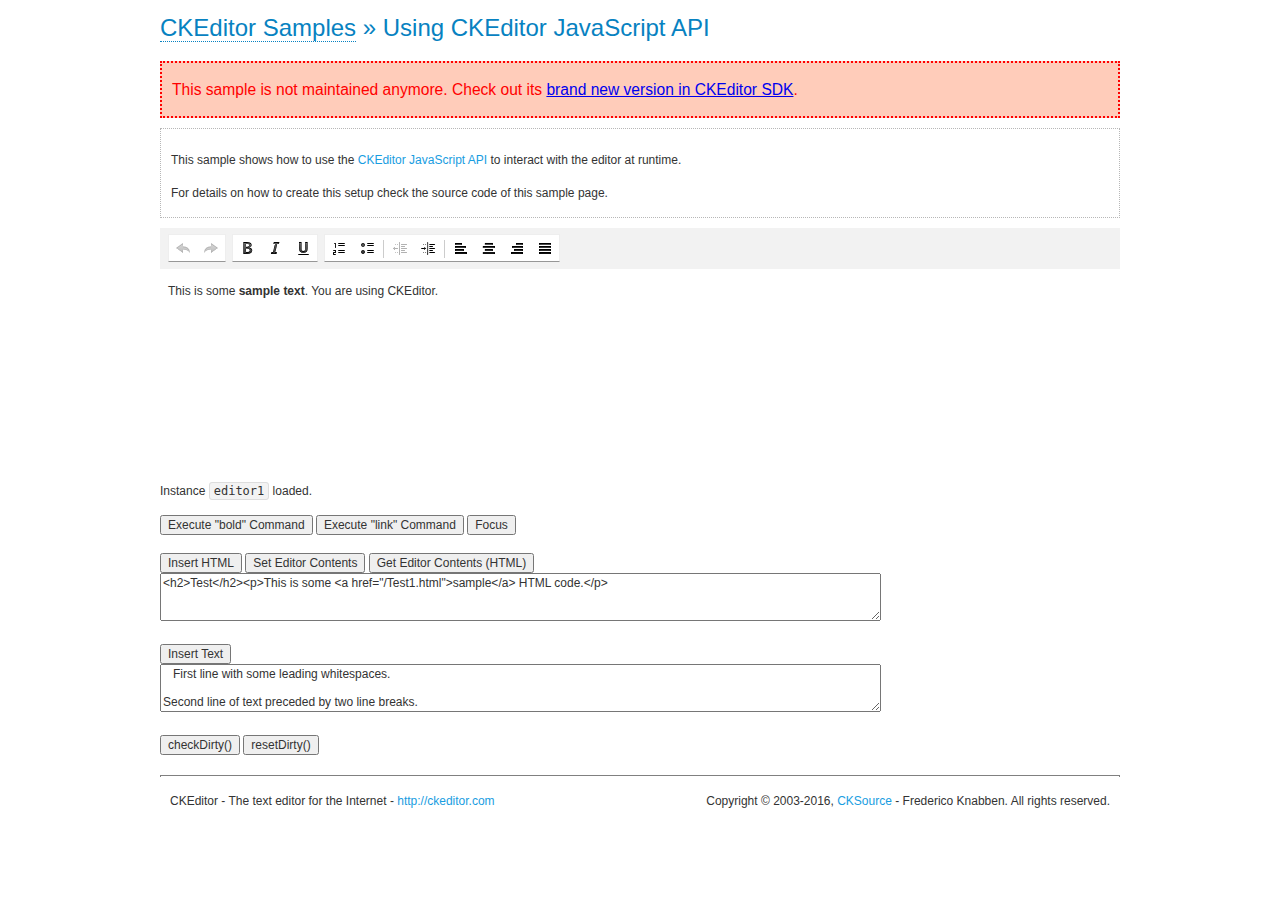
<file: CKEditorExample/ckeditor/samples/old/api.html>
<!DOCTYPE html>
<!--
Copyright (c) 2003-2016, CKSource - Frederico Knabben. All rights reserved.
For licensing, see LICENSE.md or http://ckeditor.com/license
-->
<html>
<head>
	<meta charset="utf-8">
	<title>API Usage &mdash; CKEditor Sample</title>
	<script src="../../ckeditor.js"></script>
	<link href="sample.css" rel="stylesheet">
	<script>

// The instanceReady event is fired, when an instance of CKEditor has finished
// its initialization.
CKEDITOR.on( 'instanceReady', function( ev ) {
	// Show the editor name and description in the browser status bar.
	document.getElementById( 'eMessage' ).innerHTML = 'Instance <code>' + ev.editor.name + '<\/code> loaded.';

	// Show this sample buttons.
	document.getElementById( 'eButtons' ).style.display = 'block';
});

function InsertHTML() {
	// Get the editor instance that we want to interact with.
	var editor = CKEDITOR.instances.editor1;
	var value = document.getElementById( 'htmlArea' ).value;

	// Check the active editing mode.
	if ( editor.mode == 'wysiwyg' )
	{
		// Insert HTML code.
		// http://docs.ckeditor.com/#!/api/CKEDITOR.editor-method-insertHtml
		editor.insertHtml( value );
	}
	else
		alert( 'You must be in WYSIWYG mode!' );
}

function InsertText() {
	// Get the editor instance that we want to interact with.
	var editor = CKEDITOR.instances.editor1;
	var value = document.getElementById( 'txtArea' ).value;

	// Check the active editing mode.
	if ( editor.mode == 'wysiwyg' )
	{
		// Insert as plain text.
		// http://docs.ckeditor.com/#!/api/CKEDITOR.editor-method-insertText
		editor.insertText( value );
	}
	else
		alert( 'You must be in WYSIWYG mode!' );
}

function SetContents() {
	// Get the editor instance that we want to interact with.
	var editor = CKEDITOR.instances.editor1;
	var value = document.getElementById( 'htmlArea' ).value;

	// Set editor contents (replace current contents).
	// http://docs.ckeditor.com/#!/api/CKEDITOR.editor-method-setData
	editor.setData( value );
}

function GetContents() {
	// Get the editor instance that you want to interact with.
	var editor = CKEDITOR.instances.editor1;

	// Get editor contents
	// http://docs.ckeditor.com/#!/api/CKEDITOR.editor-method-getData
	alert( editor.getData() );
}

function ExecuteCommand( commandName ) {
	// Get the editor instance that we want to interact with.
	var editor = CKEDITOR.instances.editor1;

	// Check the active editing mode.
	if ( editor.mode == 'wysiwyg' )
	{
		// Execute the command.
		// http://docs.ckeditor.com/#!/api/CKEDITOR.editor-method-execCommand
		editor.execCommand( commandName );
	}
	else
		alert( 'You must be in WYSIWYG mode!' );
}

function CheckDirty() {
	// Get the editor instance that we want to interact with.
	var editor = CKEDITOR.instances.editor1;
	// Checks whether the current editor contents present changes when compared
	// to the contents loaded into the editor at startup
	// http://docs.ckeditor.com/#!/api/CKEDITOR.editor-method-checkDirty
	alert( editor.checkDirty() );
}

function ResetDirty() {
	// Get the editor instance that we want to interact with.
	var editor = CKEDITOR.instances.editor1;
	// Resets the "dirty state" of the editor (see CheckDirty())
	// http://docs.ckeditor.com/#!/api/CKEDITOR.editor-method-resetDirty
	editor.resetDirty();
	alert( 'The "IsDirty" status has been reset' );
}

function Focus() {
	CKEDITOR.instances.editor1.focus();
}

function onFocus() {
	document.getElementById( 'eMessage' ).innerHTML = '<b>' + this.name + ' is focused </b>';
}

function onBlur() {
	document.getElementById( 'eMessage' ).innerHTML = this.name + ' lost focus';
}

	</script>

</head>
<body>
	<h1 class="samples">
		<a href="index.html">CKEditor Samples</a> &raquo; Using CKEditor JavaScript API
	</h1>
	<div class="warning deprecated">
		This sample is not maintained anymore. Check out its <a href="http://sdk.ckeditor.com/samples/api.html">brand new version in CKEditor SDK</a>.
	</div>
	<div class="description">
	<p>
		This sample shows how to use the
		<a class="samples" href="http://docs.ckeditor.com/#!/api/CKEDITOR.editor">CKEditor JavaScript API</a>
		to interact with the editor at runtime.
	</p>
	<p>
		For details on how to create this setup check the source code of this sample page.
	</p>
	</div>

	<!-- This <div> holds alert messages to be display in the sample page. -->
	<div id="alerts">
		<noscript>
			<p>
				<strong>CKEditor requires JavaScript to run</strong>. In a browser with no JavaScript
				support, like yours, you should still see the contents (HTML data) and you should
				be able to edit it normally, without a rich editor interface.
			</p>
		</noscript>
	</div>
	<form action="../../../samples/sample_posteddata.php" method="post">
		<textarea cols="100" id="editor1" name="editor1" rows="10">&lt;p&gt;This is some &lt;strong&gt;sample text&lt;/strong&gt;. You are using &lt;a href="http://ckeditor.com/"&gt;CKEditor&lt;/a&gt;.&lt;/p&gt;</textarea>

		<script>
			// Replace the <textarea id="editor1"> with an CKEditor instance.
			CKEDITOR.replace( 'editor1', {
				on: {
					focus: onFocus,
					blur: onBlur,

					// Check for availability of corresponding plugins.
					pluginsLoaded: function( evt ) {
						var doc = CKEDITOR.document, ed = evt.editor;
						if ( !ed.getCommand( 'bold' ) )
							doc.getById( 'exec-bold' ).hide();
						if ( !ed.getCommand( 'link' ) )
							doc.getById( 'exec-link' ).hide();
					}
				}
			});
		</script>

		<p id="eMessage">
		</p>

		<div id="eButtons" style="display: none">
			<input id="exec-bold" onclick="ExecuteCommand('bold');" type="button" value="Execute &quot;bold&quot; Command">
			<input id="exec-link" onclick="ExecuteCommand('link');" type="button" value="Execute &quot;link&quot; Command">
			<input onclick="Focus();" type="button" value="Focus">
			<br><br>
			<input onclick="InsertHTML();" type="button" value="Insert HTML">
			<input onclick="SetContents();" type="button" value="Set Editor Contents">
			<input onclick="GetContents();" type="button" value="Get Editor Contents (HTML)">
			<br>
			<textarea cols="100" id="htmlArea" rows="3">&lt;h2&gt;Test&lt;/h2&gt;&lt;p&gt;This is some &lt;a href="/Test1.html"&gt;sample&lt;/a&gt; HTML code.&lt;/p&gt;</textarea>
			<br>
			<br>
			<input onclick="InsertText();" type="button" value="Insert Text">
			<br>
			<textarea cols="100" id="txtArea" rows="3">   First line with some leading whitespaces.

Second line of text preceded by two line breaks.</textarea>
			<br>
			<br>
			<input onclick="CheckDirty();" type="button" value="checkDirty()">
			<input onclick="ResetDirty();" type="button" value="resetDirty()">
		</div>
	</form>
	<div id="footer">
		<hr>
		<p>
			CKEditor - The text editor for the Internet - <a class="samples" href="http://ckeditor.com/">http://ckeditor.com</a>
		</p>
		<p id="copy">
			Copyright &copy; 2003-2016, <a class="samples" href="http://cksource.com/">CKSource</a> - Frederico
			Knabben. All rights reserved.
		</p>
	</div>
</body>
</html>
</file>
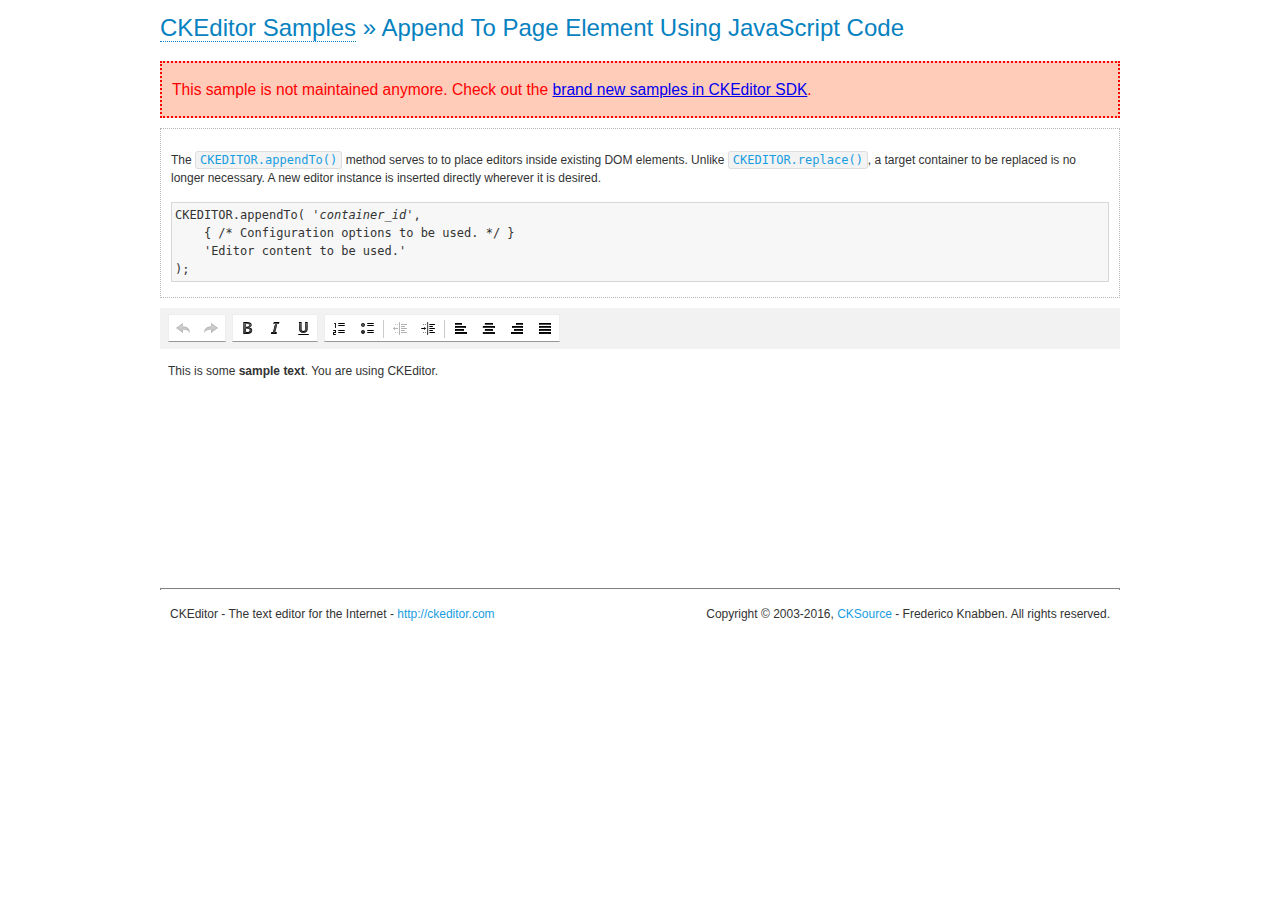
<file: CKEditorExample/ckeditor/samples/old/appendto.html>
<!DOCTYPE html>
<!--
Copyright (c) 2003-2016, CKSource - Frederico Knabben. All rights reserved.
For licensing, see LICENSE.md or http://ckeditor.com/license
-->
<html>
<head>
	<meta charset="utf-8">
	<title>Append To Page Element Using JavaScript Code &mdash; CKEditor Sample</title>
	<script src="../../ckeditor.js"></script>
	<link rel="stylesheet" href="sample.css">
</head>
<body>
	<h1 class="samples">
		<a href="index.html">CKEditor Samples</a> &raquo; Append To Page Element Using JavaScript Code
	</h1>
	<div class="warning deprecated">
		This sample is not maintained anymore. Check out the <a href="http://sdk.ckeditor.com/">brand new samples in CKEditor SDK</a>.
	</div>
	<div id="section1">
		<div class="description">
			<p>
				The <code><a class="samples" href="http://docs.ckeditor.com/#!/api/CKEDITOR-method-appendTo">CKEDITOR.appendTo()</a></code> method serves to to place editors inside existing DOM elements. Unlike <code><a class="samples" href="http://docs.ckeditor.com/#!/api/CKEDITOR-method-replace">CKEDITOR.replace()</a></code>,
				a target container to be replaced is no longer necessary. A new editor
				instance is inserted directly wherever it is desired.
			</p>
<pre class="samples">CKEDITOR.appendTo( '<em>container_id</em>',
	{ /* Configuration options to be used. */ }
	'Editor content to be used.'
);</pre>
		</div>
		<script>

			// This call can be placed at any point after the
			// DOM element to append CKEditor to or inside the <head><script>
			// in a window.onload event handler.

			// Append a CKEditor instance using the default configuration and the
			// provided content to the <div> element of ID "section1".
			CKEDITOR.appendTo( 'section1',
				null,
				'<p>This is some <strong>sample text</strong>. You are using <a href="http://ckeditor.com/">CKEditor</a>.</p>'
			);

		</script>
	</div>
	<br>
	<div id="footer">
		<hr>
		<p>
			CKEditor - The text editor for the Internet - <a class="samples" href="http://ckeditor.com/">http://ckeditor.com</a>
		</p>
		<p id="copy">
			Copyright &copy; 2003-2016, <a class="samples" href="http://cksource.com/">CKSource</a> - Frederico
			Knabben. All rights reserved.
		</p>
	</div>
</body>
</html>
</file>
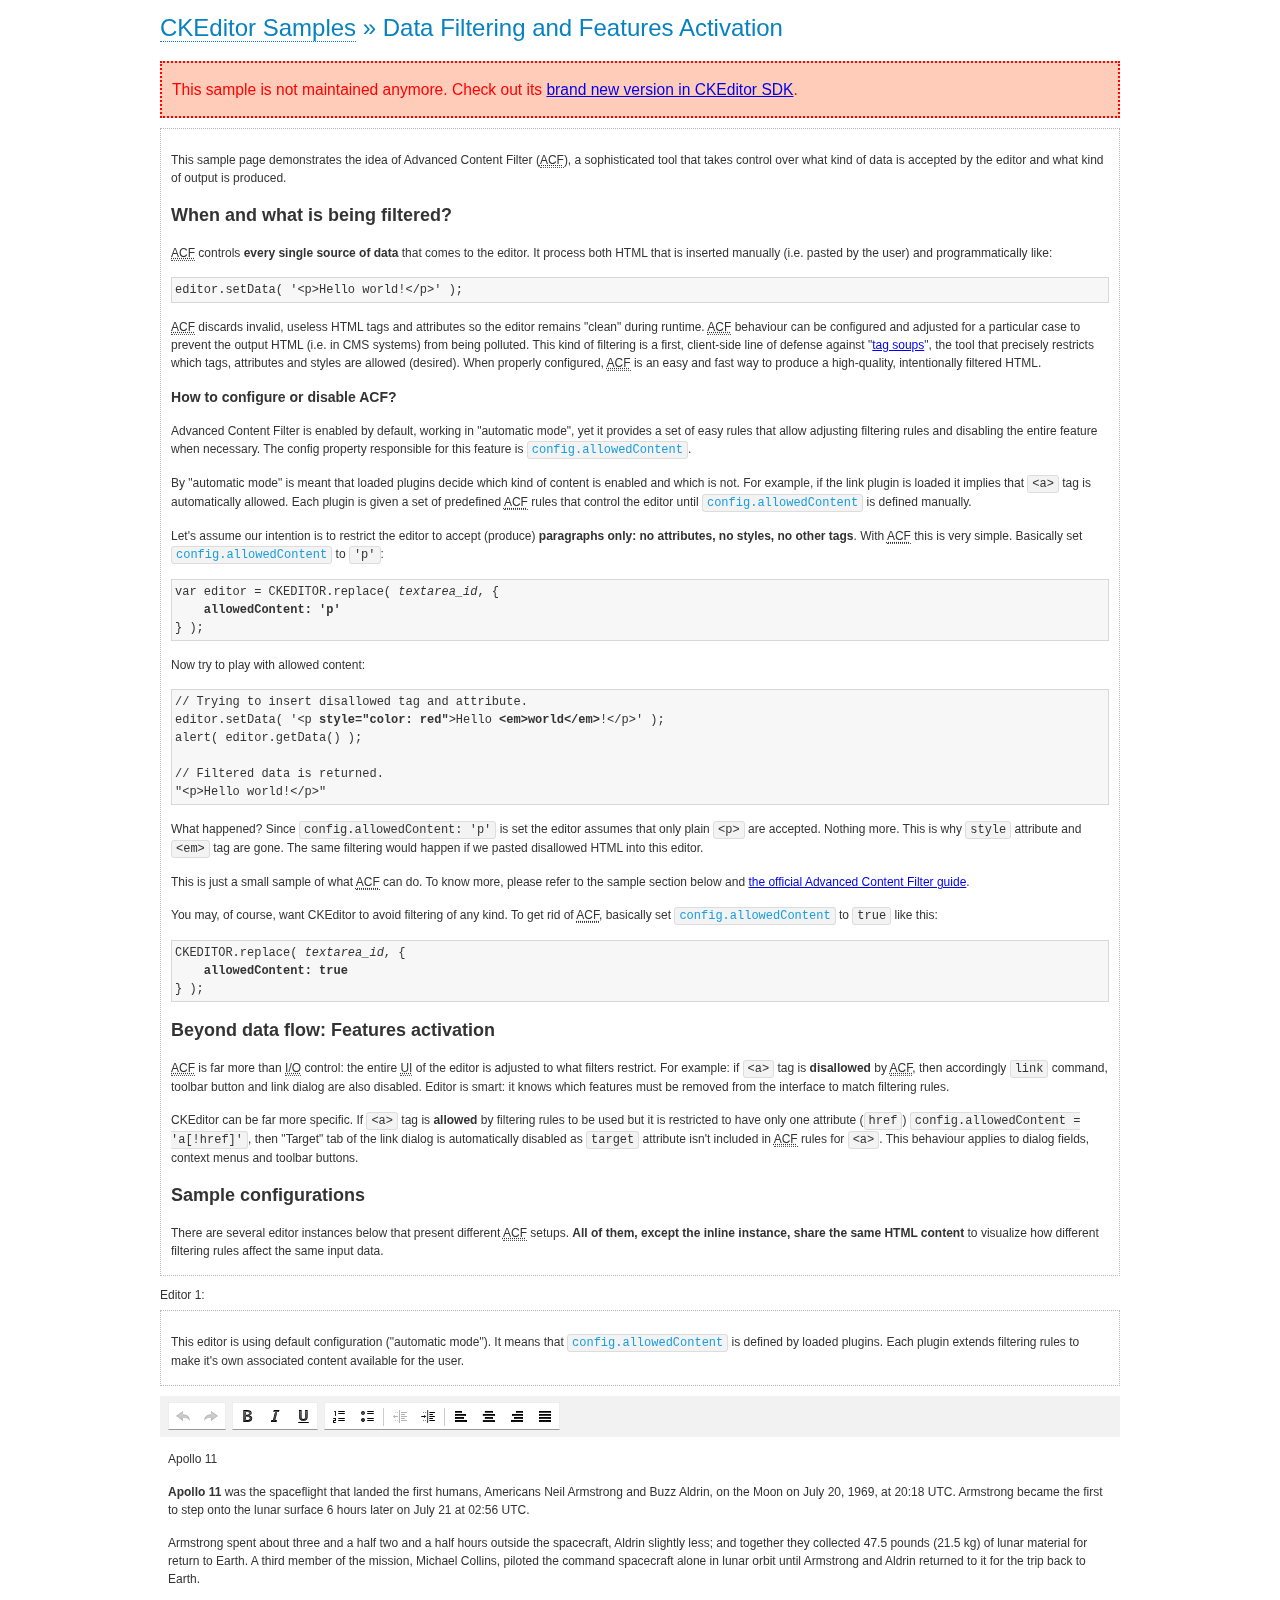
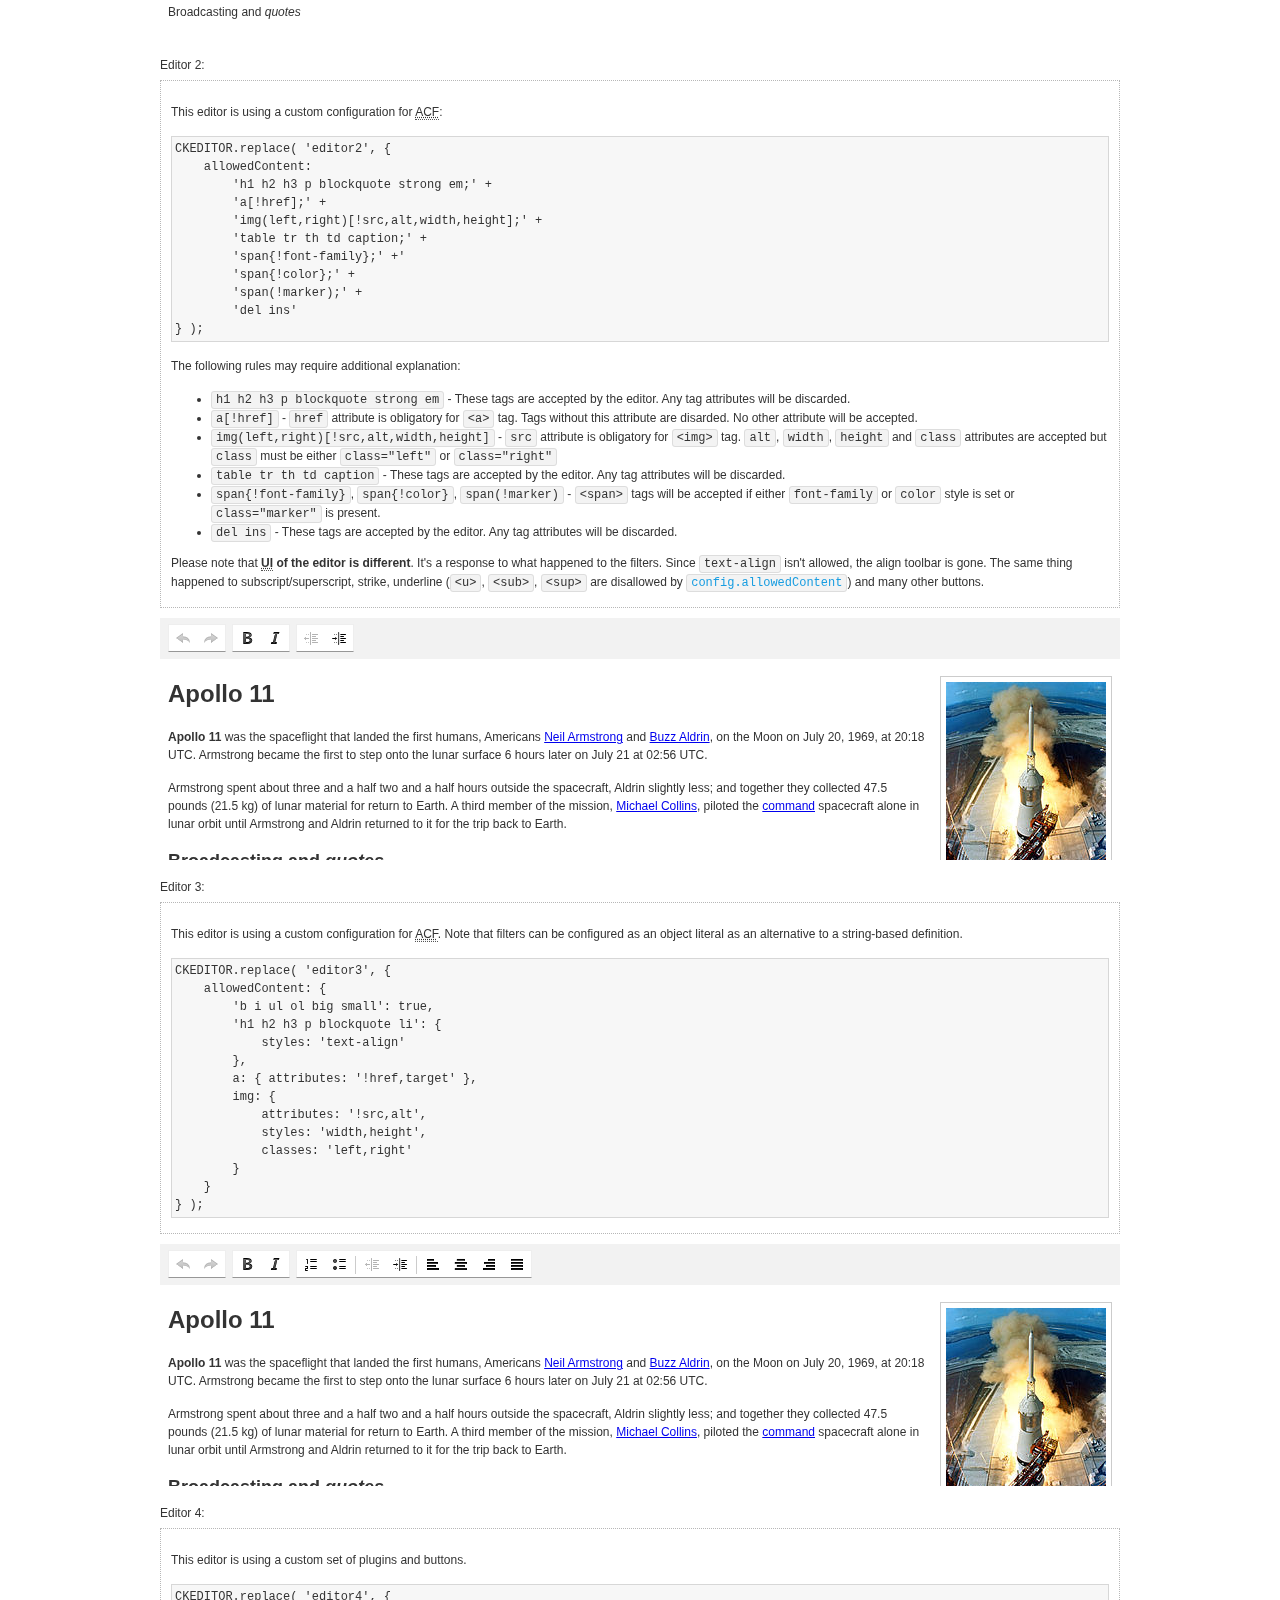
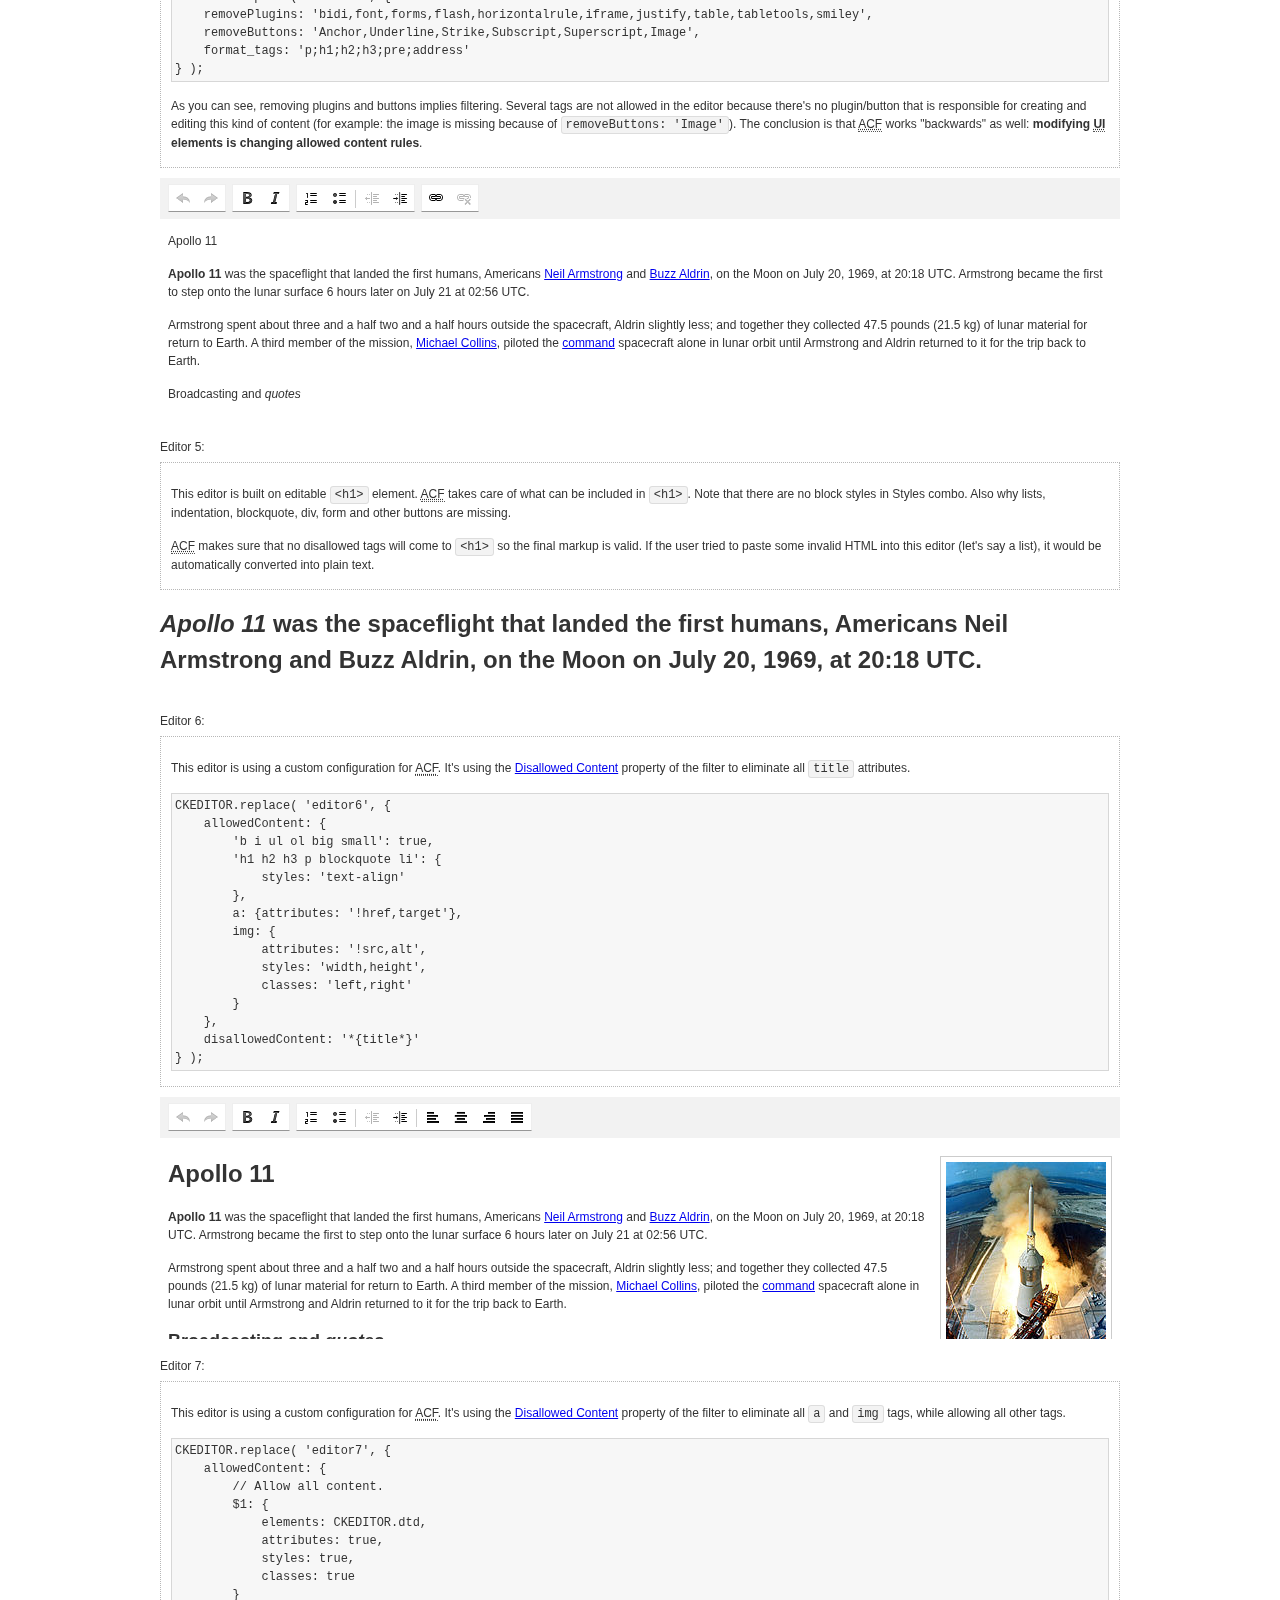
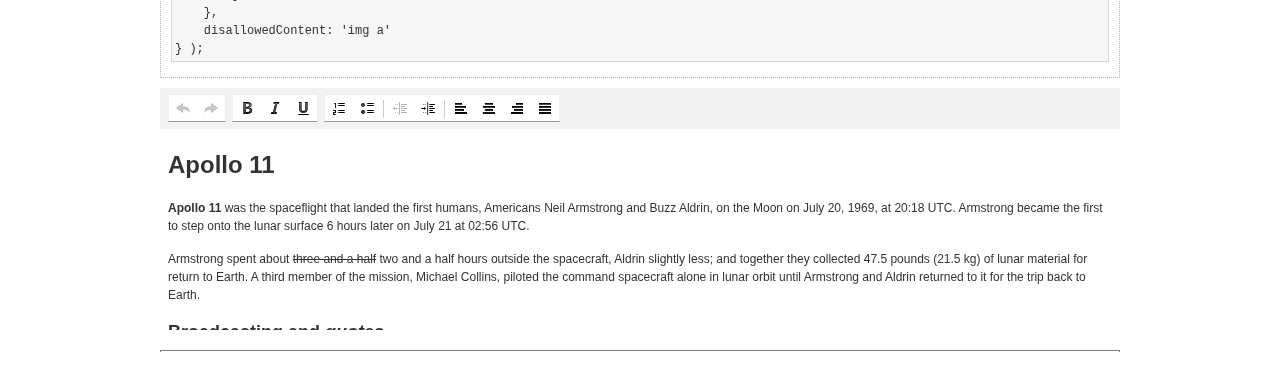
<file: CKEditorExample/ckeditor/samples/old/datafiltering.html>
<!DOCTYPE html>
<!--
Copyright (c) 2003-2016, CKSource - Frederico Knabben. All rights reserved.
For licensing, see LICENSE.md or http://ckeditor.com/license
-->
<html>
<head>
	<meta charset="utf-8">
	<title>Data Filtering &mdash; CKEditor Sample</title>
	<script src="../../ckeditor.js"></script>
	<link rel="stylesheet" href="sample.css">
	<script>
		// Remove advanced tabs for all editors.
		CKEDITOR.config.removeDialogTabs = 'image:advanced;link:advanced;flash:advanced;creatediv:advanced;editdiv:advanced';
	</script>
</head>
<body>
	<h1 class="samples">
		<a href="index.html">CKEditor Samples</a> &raquo; Data Filtering and Features Activation
	</h1>
	<div class="warning deprecated">
		This sample is not maintained anymore. Check out its <a href="http://sdk.ckeditor.com/samples/acf.html">brand new version in CKEditor SDK</a>.
	</div>
	<div class="description">
		<p>
			This sample page demonstrates the idea of Advanced Content Filter
			(<abbr title="Advanced Content Filter">ACF</abbr>), a sophisticated
			tool that takes control over what kind of data is accepted by the editor and what
			kind of output is produced.
		</p>
		<h2>When and what is being filtered?</h2>
		<p>
			<abbr title="Advanced Content Filter">ACF</abbr> controls
			<strong>every single source of data</strong> that comes to the editor.
			It process both HTML that is inserted manually (i.e. pasted by the user)
			and programmatically like:
		</p>
<pre class="samples">
editor.setData( '&lt;p&gt;Hello world!&lt;/p&gt;' );
</pre>
		<p>
			<abbr title="Advanced Content Filter">ACF</abbr> discards invalid,
			useless HTML tags and attributes so the editor remains "clean" during
			runtime. <abbr title="Advanced Content Filter">ACF</abbr> behaviour
			can be configured and adjusted for a particular case to prevent the
			output HTML (i.e. in CMS systems) from being polluted.

			This kind of filtering is a first, client-side line of defense
			against "<a href="http://en.wikipedia.org/wiki/Tag_soup">tag soups</a>",
			the tool that precisely restricts which tags, attributes and styles
			are allowed (desired). When properly configured, <abbr title="Advanced Content Filter">ACF</abbr>
			is an easy and fast way to produce a high-quality, intentionally filtered HTML.
		</p>

		<h3>How to configure or disable ACF?</h3>
		<p>
			Advanced Content Filter is enabled by default, working in "automatic mode", yet
			it provides a set of easy rules that allow adjusting filtering rules
			and disabling the entire feature when necessary. The config property
			responsible for this feature is <code><a class="samples"
			href="http://docs.ckeditor.com/#!/api/CKEDITOR.config-cfg-allowedContent">config.allowedContent</a></code>.
		</p>
		<p>
			By "automatic mode" is meant that loaded plugins decide which kind
			of content is enabled and which is not. For example, if the link
			plugin is loaded it implies that <code>&lt;a&gt;</code> tag is
			automatically allowed. Each plugin is given a set
			of predefined <abbr title="Advanced Content Filter">ACF</abbr> rules
			that control the editor until <code><a class="samples"
			href="http://docs.ckeditor.com/#!/api/CKEDITOR.config-cfg-allowedContent">
			config.allowedContent</a></code>
			is defined manually.
		</p>
		<p>
			Let's assume our intention is to restrict the editor to accept (produce) <strong>paragraphs
			only: no attributes, no styles, no other tags</strong>.
			With <abbr title="Advanced Content Filter">ACF</abbr>
			this is very simple. Basically set <code><a class="samples"
			href="http://docs.ckeditor.com/#!/api/CKEDITOR.config-cfg-allowedContent">
			config.allowedContent</a></code> to <code>'p'</code>:
		</p>
<pre class="samples">
var editor = CKEDITOR.replace( <em>textarea_id</em>, {
	<strong>allowedContent: 'p'</strong>
} );
</pre>
		<p>
			Now try to play with allowed content:
		</p>
<pre class="samples">
// Trying to insert disallowed tag and attribute.
editor.setData( '&lt;p <strong>style="color: red"</strong>&gt;Hello <strong>&lt;em&gt;world&lt;/em&gt;</strong>!&lt;/p&gt;' );
alert( editor.getData() );

// Filtered data is returned.
"&lt;p&gt;Hello world!&lt;/p&gt;"
</pre>
		<p>
			What happened? Since <code>config.allowedContent: 'p'</code> is set the editor assumes
			that only plain <code>&lt;p&gt;</code> are accepted. Nothing more. This is why
			<code>style</code> attribute and <code>&lt;em&gt;</code> tag are gone. The same
			filtering would happen if we pasted disallowed HTML into this editor.
		</p>
		<p>
			This is just a small sample of what <abbr title="Advanced Content Filter">ACF</abbr>
			can do. To know more, please refer to the sample section below and
			<a href="http://docs.ckeditor.com/#!/guide/dev_advanced_content_filter">the official Advanced Content Filter guide</a>.
		</p>
		<p>
			You may, of course, want CKEditor to avoid filtering of any kind.
			To get rid of <abbr title="Advanced Content Filter">ACF</abbr>,
			basically set <code><a class="samples"
			href="http://docs.ckeditor.com/#!/api/CKEDITOR.config-cfg-allowedContent">
			config.allowedContent</a></code> to <code>true</code> like this:
		</p>
<pre class="samples">
CKEDITOR.replace( <em>textarea_id</em>, {
	<strong>allowedContent: true</strong>
} );
</pre>

		<h2>Beyond data flow: Features activation</h2>
		<p>
			<abbr title="Advanced Content Filter">ACF</abbr> is far more than
			<abbr title="Input/Output">I/O</abbr> control: the entire
			<abbr title="User Interface">UI</abbr> of the editor is adjusted to what
			filters restrict. For example: if <code>&lt;a&gt;</code> tag is
			<strong>disallowed</strong>
			by <abbr title="Advanced Content Filter">ACF</abbr>,
			then accordingly <code>link</code> command, toolbar button and link dialog
			are also disabled. Editor is smart: it knows which features must be
			removed from the interface to match filtering rules.
		</p>
		<p>
			CKEditor can be far more specific. If <code>&lt;a&gt;</code> tag is
			<strong>allowed</strong> by filtering rules to be used but it is restricted
			to have only one attribute (<code>href</code>)
			<code>config.allowedContent = 'a[!href]'</code>, then
			"Target" tab of the link dialog is automatically disabled as <code>target</code>
			attribute isn't included in <abbr title="Advanced Content Filter">ACF</abbr> rules
			for <code>&lt;a&gt;</code>. This behaviour applies to dialog fields, context
			menus and toolbar buttons.
		</p>

		<h2>Sample configurations</h2>
		<p>
			There are several editor instances below that present different
			<abbr title="Advanced Content Filter">ACF</abbr> setups. <strong>All of them,
			except the inline instance, share the same HTML content</strong> to visualize
			how different filtering rules affect the same input data.
		</p>
	</div>

	<div>
		<label for="editor1">
			Editor 1:
		</label>
		<div class="description">
			<p>
				This editor is using default configuration ("automatic mode"). It means that
				<code><a class="samples"
				href="http://docs.ckeditor.com/#!/api/CKEDITOR.config-cfg-allowedContent">
				config.allowedContent</a></code> is defined by loaded plugins.
				Each plugin extends filtering rules to make it's own associated content
				available for the user.
			</p>
		</div>
		<textarea cols="80" id="editor1" name="editor1" rows="10">
			&lt;h1&gt;&lt;img alt=&quot;Saturn V carrying Apollo 11&quot; class=&quot;right&quot; src=&quot;assets/sample.jpg&quot;/&gt; Apollo 11&lt;/h1&gt; &lt;p&gt;&lt;b&gt;Apollo 11&lt;/b&gt; was the spaceflight that landed the first humans, Americans &lt;a href=&quot;http://en.wikipedia.org/wiki/Neil_Armstrong&quot; title=&quot;Neil Armstrong&quot;&gt;Neil Armstrong&lt;/a&gt; and &lt;a href=&quot;http://en.wikipedia.org/wiki/Buzz_Aldrin&quot; title=&quot;Buzz Aldrin&quot;&gt;Buzz Aldrin&lt;/a&gt;, on the Moon on July 20, 1969, at 20:18 UTC. Armstrong became the first to step onto the lunar surface 6 hours later on July 21 at 02:56 UTC.&lt;/p&gt; &lt;p&gt;Armstrong spent about &lt;s&gt;three and a half&lt;/s&gt; two and a half hours outside the spacecraft, Aldrin slightly less; and together they collected 47.5 pounds (21.5&amp;nbsp;kg) of lunar material for return to Earth. A third member of the mission, &lt;a href=&quot;http://en.wikipedia.org/wiki/Michael_Collins_(astronaut)&quot; title=&quot;Michael Collins (astronaut)&quot;&gt;Michael Collins&lt;/a&gt;, piloted the &lt;a href=&quot;http://en.wikipedia.org/wiki/Apollo_Command/Service_Module&quot; title=&quot;Apollo Command/Service Module&quot;&gt;command&lt;/a&gt; spacecraft alone in lunar orbit until Armstrong and Aldrin returned to it for the trip back to Earth.&lt;/p&gt; &lt;h2&gt;Broadcasting and &lt;em&gt;quotes&lt;/em&gt; &lt;a id=&quot;quotes&quot; name=&quot;quotes&quot;&gt;&lt;/a&gt;&lt;/h2&gt; &lt;p&gt;Broadcast on live TV to a world-wide audience, Armstrong stepped onto the lunar surface and described the event as:&lt;/p&gt; &lt;blockquote&gt;&lt;p&gt;One small step for [a] man, one giant leap for mankind.&lt;/p&gt;&lt;/blockquote&gt; &lt;p&gt;Apollo 11 effectively ended the &lt;a href=&quot;http://en.wikipedia.org/wiki/Space_Race&quot; title=&quot;Space Race&quot;&gt;Space Race&lt;/a&gt; and fulfilled a national goal proposed in 1961 by the late U.S. President &lt;a href=&quot;http://en.wikipedia.org/wiki/John_F._Kennedy&quot; title=&quot;John F. Kennedy&quot;&gt;John F. Kennedy&lt;/a&gt; in a speech before the United States Congress:&lt;/p&gt; &lt;blockquote&gt;&lt;p&gt;[...] before this decade is out, of landing a man on the Moon and returning him safely to the Earth.&lt;/p&gt;&lt;/blockquote&gt; &lt;h2&gt;Technical details &lt;a id=&quot;tech-details&quot; name=&quot;tech-details&quot;&gt;&lt;/a&gt;&lt;/h2&gt; &lt;table align=&quot;right&quot; border=&quot;1&quot; bordercolor=&quot;#ccc&quot; cellpadding=&quot;5&quot; cellspacing=&quot;0&quot; style=&quot;border-collapse:collapse;margin:10px 0 10px 15px;&quot;&gt; &lt;caption&gt;&lt;strong&gt;Mission crew&lt;/strong&gt;&lt;/caption&gt; &lt;thead&gt; &lt;tr&gt; &lt;th scope=&quot;col&quot;&gt;Position&lt;/th&gt; &lt;th scope=&quot;col&quot;&gt;Astronaut&lt;/th&gt; &lt;/tr&gt; &lt;/thead&gt; &lt;tbody&gt; &lt;tr&gt; &lt;td&gt;Commander&lt;/td&gt; &lt;td&gt;Neil A. Armstrong&lt;/td&gt; &lt;/tr&gt; &lt;tr&gt; &lt;td&gt;Command Module Pilot&lt;/td&gt; &lt;td&gt;Michael Collins&lt;/td&gt; &lt;/tr&gt; &lt;tr&gt; &lt;td&gt;Lunar Module Pilot&lt;/td&gt; &lt;td&gt;Edwin &amp;quot;Buzz&amp;quot; E. Aldrin, Jr.&lt;/td&gt; &lt;/tr&gt; &lt;/tbody&gt; &lt;/table&gt; &lt;p&gt;Launched by a &lt;strong&gt;Saturn V&lt;/strong&gt; rocket from &lt;a href=&quot;http://en.wikipedia.org/wiki/Kennedy_Space_Center&quot; title=&quot;Kennedy Space Center&quot;&gt;Kennedy Space Center&lt;/a&gt; in Merritt Island, Florida on July 16, Apollo 11 was the fifth manned mission of &lt;a href=&quot;http://en.wikipedia.org/wiki/NASA&quot; title=&quot;NASA&quot;&gt;NASA&lt;/a&gt;&amp;#39;s Apollo program. The Apollo spacecraft had three parts:&lt;/p&gt; &lt;ol&gt; &lt;li&gt;&lt;strong&gt;Command Module&lt;/strong&gt; with a cabin for the three astronauts which was the only part which landed back on Earth&lt;/li&gt; &lt;li&gt;&lt;strong&gt;Service Module&lt;/strong&gt; which supported the Command Module with propulsion, electrical power, oxygen and water&lt;/li&gt; &lt;li&gt;&lt;strong&gt;Lunar Module&lt;/strong&gt; for landing on the Moon.&lt;/li&gt; &lt;/ol&gt; &lt;p&gt;After being sent to the Moon by the Saturn V&amp;#39;s upper stage, the astronauts separated the spacecraft from it and travelled for three days until they entered into lunar orbit. Armstrong and Aldrin then moved into the Lunar Module and landed in the &lt;a href=&quot;http://en.wikipedia.org/wiki/Mare_Tranquillitatis&quot; title=&quot;Mare Tranquillitatis&quot;&gt;Sea of Tranquility&lt;/a&gt;. They stayed a total of about 21 and a half hours on the lunar surface. After lifting off in the upper part of the Lunar Module and rejoining Collins in the Command Module, they returned to Earth and landed in the &lt;a href=&quot;http://en.wikipedia.org/wiki/Pacific_Ocean&quot; title=&quot;Pacific Ocean&quot;&gt;Pacific Ocean&lt;/a&gt; on July 24.&lt;/p&gt; &lt;hr/&gt; &lt;p style=&quot;text-align: right;&quot;&gt;&lt;small&gt;Source: &lt;a href=&quot;http://en.wikipedia.org/wiki/Apollo_11&quot;&gt;Wikipedia.org&lt;/a&gt;&lt;/small&gt;&lt;/p&gt;
		</textarea>

		<script>

			CKEDITOR.replace( 'editor1' );

		</script>
	</div>

	<br>

	<div>
		<label for="editor2">
			Editor 2:
		</label>
		<div class="description">
			<p>
				This editor is using a custom configuration for
				<abbr title="Advanced Content Filter">ACF</abbr>:
			</p>
<pre class="samples">
CKEDITOR.replace( 'editor2', {
	allowedContent:
		'h1 h2 h3 p blockquote strong em;' +
		'a[!href];' +
		'img(left,right)[!src,alt,width,height];' +
		'table tr th td caption;' +
		'span{!font-family};' +'
		'span{!color};' +
		'span(!marker);' +
		'del ins'
} );
</pre>
			<p>
				The following rules may require additional explanation:
			</p>
			<ul>
				<li>
					<code>h1 h2 h3 p blockquote strong em</code> - These tags
					are accepted by the editor. Any tag attributes will be discarded.
				</li>
				<li>
					<code>a[!href]</code> - <code>href</code> attribute is obligatory
					for <code>&lt;a&gt;</code> tag. Tags without this attribute
					are disarded. No other attribute will be accepted.
				</li>
				<li>
					<code>img(left,right)[!src,alt,width,height]</code> - <code>src</code>
					attribute is obligatory for <code>&lt;img&gt;</code> tag.
					<code>alt</code>, <code>width</code>, <code>height</code>
					and <code>class</code> attributes are accepted but
					<code>class</code> must be either <code>class="left"</code>
					or <code>class="right"</code>
				</li>
				<li>
					<code>table tr th td caption</code> - These tags
					are accepted by the editor. Any tag attributes will be discarded.
				</li>
				<li>
					<code>span{!font-family}</code>, <code>span{!color}</code>,
					<code>span(!marker)</code> - <code>&lt;span&gt;</code> tags
					will be accepted if either <code>font-family</code> or
					<code>color</code> style is set or <code>class="marker"</code>
					is present.
				</li>
				<li>
					<code>del ins</code> - These tags
					are accepted by the editor. Any tag attributes will be discarded.
				</li>
			</ul>
			<p>
				Please note that <strong><abbr title="User Interface">UI</abbr> of the
				editor is different</strong>. It's a response to what happened to the filters.
				Since <code>text-align</code> isn't allowed, the align toolbar is gone.
				The same thing happened to subscript/superscript, strike, underline
				(<code>&lt;u&gt;</code>, <code>&lt;sub&gt;</code>, <code>&lt;sup&gt;</code>
				are disallowed by <code><a class="samples"
				href="http://docs.ckeditor.com/#!/api/CKEDITOR.config-cfg-allowedContent">
				config.allowedContent</a></code>) and many other buttons.
			</p>
		</div>
		<textarea cols="80" id="editor2" name="editor2" rows="10">
			&lt;h1&gt;&lt;img alt=&quot;Saturn V carrying Apollo 11&quot; class=&quot;right&quot; src=&quot;assets/sample.jpg&quot;/&gt; Apollo 11&lt;/h1&gt; &lt;p&gt;&lt;b&gt;Apollo 11&lt;/b&gt; was the spaceflight that landed the first humans, Americans &lt;a href=&quot;http://en.wikipedia.org/wiki/Neil_Armstrong&quot; title=&quot;Neil Armstrong&quot;&gt;Neil Armstrong&lt;/a&gt; and &lt;a href=&quot;http://en.wikipedia.org/wiki/Buzz_Aldrin&quot; title=&quot;Buzz Aldrin&quot;&gt;Buzz Aldrin&lt;/a&gt;, on the Moon on July 20, 1969, at 20:18 UTC. Armstrong became the first to step onto the lunar surface 6 hours later on July 21 at 02:56 UTC.&lt;/p&gt; &lt;p&gt;Armstrong spent about &lt;s&gt;three and a half&lt;/s&gt; two and a half hours outside the spacecraft, Aldrin slightly less; and together they collected 47.5 pounds (21.5&amp;nbsp;kg) of lunar material for return to Earth. A third member of the mission, &lt;a href=&quot;http://en.wikipedia.org/wiki/Michael_Collins_(astronaut)&quot; title=&quot;Michael Collins (astronaut)&quot;&gt;Michael Collins&lt;/a&gt;, piloted the &lt;a href=&quot;http://en.wikipedia.org/wiki/Apollo_Command/Service_Module&quot; title=&quot;Apollo Command/Service Module&quot;&gt;command&lt;/a&gt; spacecraft alone in lunar orbit until Armstrong and Aldrin returned to it for the trip back to Earth.&lt;/p&gt; &lt;h2&gt;Broadcasting and &lt;em&gt;quotes&lt;/em&gt; &lt;a id=&quot;quotes&quot; name=&quot;quotes&quot;&gt;&lt;/a&gt;&lt;/h2&gt; &lt;p&gt;Broadcast on live TV to a world-wide audience, Armstrong stepped onto the lunar surface and described the event as:&lt;/p&gt; &lt;blockquote&gt;&lt;p&gt;One small step for [a] man, one giant leap for mankind.&lt;/p&gt;&lt;/blockquote&gt; &lt;p&gt;Apollo 11 effectively ended the &lt;a href=&quot;http://en.wikipedia.org/wiki/Space_Race&quot; title=&quot;Space Race&quot;&gt;Space Race&lt;/a&gt; and fulfilled a national goal proposed in 1961 by the late U.S. President &lt;a href=&quot;http://en.wikipedia.org/wiki/John_F._Kennedy&quot; title=&quot;John F. Kennedy&quot;&gt;John F. Kennedy&lt;/a&gt; in a speech before the United States Congress:&lt;/p&gt; &lt;blockquote&gt;&lt;p&gt;[...] before this decade is out, of landing a man on the Moon and returning him safely to the Earth.&lt;/p&gt;&lt;/blockquote&gt; &lt;h2&gt;Technical details &lt;a id=&quot;tech-details&quot; name=&quot;tech-details&quot;&gt;&lt;/a&gt;&lt;/h2&gt; &lt;table align=&quot;right&quot; border=&quot;1&quot; bordercolor=&quot;#ccc&quot; cellpadding=&quot;5&quot; cellspacing=&quot;0&quot; style=&quot;border-collapse:collapse;margin:10px 0 10px 15px;&quot;&gt; &lt;caption&gt;&lt;strong&gt;Mission crew&lt;/strong&gt;&lt;/caption&gt; &lt;thead&gt; &lt;tr&gt; &lt;th scope=&quot;col&quot;&gt;Position&lt;/th&gt; &lt;th scope=&quot;col&quot;&gt;Astronaut&lt;/th&gt; &lt;/tr&gt; &lt;/thead&gt; &lt;tbody&gt; &lt;tr&gt; &lt;td&gt;Commander&lt;/td&gt; &lt;td&gt;Neil A. Armstrong&lt;/td&gt; &lt;/tr&gt; &lt;tr&gt; &lt;td&gt;Command Module Pilot&lt;/td&gt; &lt;td&gt;Michael Collins&lt;/td&gt; &lt;/tr&gt; &lt;tr&gt; &lt;td&gt;Lunar Module Pilot&lt;/td&gt; &lt;td&gt;Edwin &amp;quot;Buzz&amp;quot; E. Aldrin, Jr.&lt;/td&gt; &lt;/tr&gt; &lt;/tbody&gt; &lt;/table&gt; &lt;p&gt;Launched by a &lt;strong&gt;Saturn V&lt;/strong&gt; rocket from &lt;a href=&quot;http://en.wikipedia.org/wiki/Kennedy_Space_Center&quot; title=&quot;Kennedy Space Center&quot;&gt;Kennedy Space Center&lt;/a&gt; in Merritt Island, Florida on July 16, Apollo 11 was the fifth manned mission of &lt;a href=&quot;http://en.wikipedia.org/wiki/NASA&quot; title=&quot;NASA&quot;&gt;NASA&lt;/a&gt;&amp;#39;s Apollo program. The Apollo spacecraft had three parts:&lt;/p&gt; &lt;ol&gt; &lt;li&gt;&lt;strong&gt;Command Module&lt;/strong&gt; with a cabin for the three astronauts which was the only part which landed back on Earth&lt;/li&gt; &lt;li&gt;&lt;strong&gt;Service Module&lt;/strong&gt; which supported the Command Module with propulsion, electrical power, oxygen and water&lt;/li&gt; &lt;li&gt;&lt;strong&gt;Lunar Module&lt;/strong&gt; for landing on the Moon.&lt;/li&gt; &lt;/ol&gt; &lt;p&gt;After being sent to the Moon by the Saturn V&amp;#39;s upper stage, the astronauts separated the spacecraft from it and travelled for three days until they entered into lunar orbit. Armstrong and Aldrin then moved into the Lunar Module and landed in the &lt;a href=&quot;http://en.wikipedia.org/wiki/Mare_Tranquillitatis&quot; title=&quot;Mare Tranquillitatis&quot;&gt;Sea of Tranquility&lt;/a&gt;. They stayed a total of about 21 and a half hours on the lunar surface. After lifting off in the upper part of the Lunar Module and rejoining Collins in the Command Module, they returned to Earth and landed in the &lt;a href=&quot;http://en.wikipedia.org/wiki/Pacific_Ocean&quot; title=&quot;Pacific Ocean&quot;&gt;Pacific Ocean&lt;/a&gt; on July 24.&lt;/p&gt; &lt;hr/&gt; &lt;p style=&quot;text-align: right;&quot;&gt;&lt;small&gt;Source: &lt;a href=&quot;http://en.wikipedia.org/wiki/Apollo_11&quot;&gt;Wikipedia.org&lt;/a&gt;&lt;/small&gt;&lt;/p&gt;
		</textarea>
		<script>

			CKEDITOR.replace( 'editor2', {
				allowedContent:
					'h1 h2 h3 p blockquote strong em;' +
					'a[!href];' +
					'img(left,right)[!src,alt,width,height];' +
					'table tr th td caption;' +
					'span{!font-family};' +
					'span{!color};' +
					'span(!marker);' +
					'del ins'
			} );

		</script>
	</div>

	<br>

	<div>
		<label for="editor3">
			Editor 3:
		</label>
		<div class="description">
			<p>
				This editor is using a custom configuration for
				<abbr title="Advanced Content Filter">ACF</abbr>.
				Note that filters can be configured as an object literal
				as an alternative to a string-based definition.
			</p>
<pre class="samples">
CKEDITOR.replace( 'editor3', {
	allowedContent: {
		'b i ul ol big small': true,
		'h1 h2 h3 p blockquote li': {
			styles: 'text-align'
		},
		a: { attributes: '!href,target' },
		img: {
			attributes: '!src,alt',
			styles: 'width,height',
			classes: 'left,right'
		}
	}
} );
</pre>
		</div>
		<textarea cols="80" id="editor3" name="editor3" rows="10">
			&lt;h1&gt;&lt;img alt=&quot;Saturn V carrying Apollo 11&quot; class=&quot;right&quot; src=&quot;assets/sample.jpg&quot;/&gt; Apollo 11&lt;/h1&gt; &lt;p&gt;&lt;b&gt;Apollo 11&lt;/b&gt; was the spaceflight that landed the first humans, Americans &lt;a href=&quot;http://en.wikipedia.org/wiki/Neil_Armstrong&quot; title=&quot;Neil Armstrong&quot;&gt;Neil Armstrong&lt;/a&gt; and &lt;a href=&quot;http://en.wikipedia.org/wiki/Buzz_Aldrin&quot; title=&quot;Buzz Aldrin&quot;&gt;Buzz Aldrin&lt;/a&gt;, on the Moon on July 20, 1969, at 20:18 UTC. Armstrong became the first to step onto the lunar surface 6 hours later on July 21 at 02:56 UTC.&lt;/p&gt; &lt;p&gt;Armstrong spent about &lt;s&gt;three and a half&lt;/s&gt; two and a half hours outside the spacecraft, Aldrin slightly less; and together they collected 47.5 pounds (21.5&amp;nbsp;kg) of lunar material for return to Earth. A third member of the mission, &lt;a href=&quot;http://en.wikipedia.org/wiki/Michael_Collins_(astronaut)&quot; title=&quot;Michael Collins (astronaut)&quot;&gt;Michael Collins&lt;/a&gt;, piloted the &lt;a href=&quot;http://en.wikipedia.org/wiki/Apollo_Command/Service_Module&quot; title=&quot;Apollo Command/Service Module&quot;&gt;command&lt;/a&gt; spacecraft alone in lunar orbit until Armstrong and Aldrin returned to it for the trip back to Earth.&lt;/p&gt; &lt;h2&gt;Broadcasting and &lt;em&gt;quotes&lt;/em&gt; &lt;a id=&quot;quotes&quot; name=&quot;quotes&quot;&gt;&lt;/a&gt;&lt;/h2&gt; &lt;p&gt;Broadcast on live TV to a world-wide audience, Armstrong stepped onto the lunar surface and described the event as:&lt;/p&gt; &lt;blockquote&gt;&lt;p&gt;One small step for [a] man, one giant leap for mankind.&lt;/p&gt;&lt;/blockquote&gt; &lt;p&gt;Apollo 11 effectively ended the &lt;a href=&quot;http://en.wikipedia.org/wiki/Space_Race&quot; title=&quot;Space Race&quot;&gt;Space Race&lt;/a&gt; and fulfilled a national goal proposed in 1961 by the late U.S. President &lt;a href=&quot;http://en.wikipedia.org/wiki/John_F._Kennedy&quot; title=&quot;John F. Kennedy&quot;&gt;John F. Kennedy&lt;/a&gt; in a speech before the United States Congress:&lt;/p&gt; &lt;blockquote&gt;&lt;p&gt;[...] before this decade is out, of landing a man on the Moon and returning him safely to the Earth.&lt;/p&gt;&lt;/blockquote&gt; &lt;h2&gt;Technical details &lt;a id=&quot;tech-details&quot; name=&quot;tech-details&quot;&gt;&lt;/a&gt;&lt;/h2&gt; &lt;table align=&quot;right&quot; border=&quot;1&quot; bordercolor=&quot;#ccc&quot; cellpadding=&quot;5&quot; cellspacing=&quot;0&quot; style=&quot;border-collapse:collapse;margin:10px 0 10px 15px;&quot;&gt; &lt;caption&gt;&lt;strong&gt;Mission crew&lt;/strong&gt;&lt;/caption&gt; &lt;thead&gt; &lt;tr&gt; &lt;th scope=&quot;col&quot;&gt;Position&lt;/th&gt; &lt;th scope=&quot;col&quot;&gt;Astronaut&lt;/th&gt; &lt;/tr&gt; &lt;/thead&gt; &lt;tbody&gt; &lt;tr&gt; &lt;td&gt;Commander&lt;/td&gt; &lt;td&gt;Neil A. Armstrong&lt;/td&gt; &lt;/tr&gt; &lt;tr&gt; &lt;td&gt;Command Module Pilot&lt;/td&gt; &lt;td&gt;Michael Collins&lt;/td&gt; &lt;/tr&gt; &lt;tr&gt; &lt;td&gt;Lunar Module Pilot&lt;/td&gt; &lt;td&gt;Edwin &amp;quot;Buzz&amp;quot; E. Aldrin, Jr.&lt;/td&gt; &lt;/tr&gt; &lt;/tbody&gt; &lt;/table&gt; &lt;p&gt;Launched by a &lt;strong&gt;Saturn V&lt;/strong&gt; rocket from &lt;a href=&quot;http://en.wikipedia.org/wiki/Kennedy_Space_Center&quot; title=&quot;Kennedy Space Center&quot;&gt;Kennedy Space Center&lt;/a&gt; in Merritt Island, Florida on July 16, Apollo 11 was the fifth manned mission of &lt;a href=&quot;http://en.wikipedia.org/wiki/NASA&quot; title=&quot;NASA&quot;&gt;NASA&lt;/a&gt;&amp;#39;s Apollo program. The Apollo spacecraft had three parts:&lt;/p&gt; &lt;ol&gt; &lt;li&gt;&lt;strong&gt;Command Module&lt;/strong&gt; with a cabin for the three astronauts which was the only part which landed back on Earth&lt;/li&gt; &lt;li&gt;&lt;strong&gt;Service Module&lt;/strong&gt; which supported the Command Module with propulsion, electrical power, oxygen and water&lt;/li&gt; &lt;li&gt;&lt;strong&gt;Lunar Module&lt;/strong&gt; for landing on the Moon.&lt;/li&gt; &lt;/ol&gt; &lt;p&gt;After being sent to the Moon by the Saturn V&amp;#39;s upper stage, the astronauts separated the spacecraft from it and travelled for three days until they entered into lunar orbit. Armstrong and Aldrin then moved into the Lunar Module and landed in the &lt;a href=&quot;http://en.wikipedia.org/wiki/Mare_Tranquillitatis&quot; title=&quot;Mare Tranquillitatis&quot;&gt;Sea of Tranquility&lt;/a&gt;. They stayed a total of about 21 and a half hours on the lunar surface. After lifting off in the upper part of the Lunar Module and rejoining Collins in the Command Module, they returned to Earth and landed in the &lt;a href=&quot;http://en.wikipedia.org/wiki/Pacific_Ocean&quot; title=&quot;Pacific Ocean&quot;&gt;Pacific Ocean&lt;/a&gt; on July 24.&lt;/p&gt; &lt;hr/&gt; &lt;p style=&quot;text-align: right;&quot;&gt;&lt;small&gt;Source: &lt;a href=&quot;http://en.wikipedia.org/wiki/Apollo_11&quot;&gt;Wikipedia.org&lt;/a&gt;&lt;/small&gt;&lt;/p&gt;
		</textarea>
		<script>

			CKEDITOR.replace( 'editor3', {
				allowedContent: {
					'b i ul ol big small': true,
					'h1 h2 h3 p blockquote li': {
						styles: 'text-align'
					},
					a: { attributes: '!href,target' },
					img: {
						attributes: '!src,alt',
						styles: 'width,height',
						classes: 'left,right'
					}
				}
			} );

		</script>
	</div>

	<br>

	<div>
		<label for="editor4">
			Editor 4:
		</label>
		<div class="description">
			<p>
				This editor is using a custom set of plugins and buttons.
			</p>
<pre class="samples">
CKEDITOR.replace( 'editor4', {
	removePlugins: 'bidi,font,forms,flash,horizontalrule,iframe,justify,table,tabletools,smiley',
	removeButtons: 'Anchor,Underline,Strike,Subscript,Superscript,Image',
	format_tags: 'p;h1;h2;h3;pre;address'
} );
</pre>
			<p>
				As you can see, removing plugins and buttons implies filtering.
				Several tags are not allowed in the editor because there's no
				plugin/button that is responsible for creating and editing this
				kind of content (for example: the image is missing because
				of <code>removeButtons: 'Image'</code>). The conclusion is that
				<abbr title="Advanced Content Filter">ACF</abbr> works "backwards"
				as well: <strong>modifying <abbr title="User Interface">UI</abbr>
				elements is changing allowed content rules</strong>.
			</p>
		</div>
		<textarea cols="80" id="editor4" name="editor4" rows="10">
			&lt;h1&gt;&lt;img alt=&quot;Saturn V carrying Apollo 11&quot; class=&quot;right&quot; src=&quot;assets/sample.jpg&quot;/&gt; Apollo 11&lt;/h1&gt; &lt;p&gt;&lt;b&gt;Apollo 11&lt;/b&gt; was the spaceflight that landed the first humans, Americans &lt;a href=&quot;http://en.wikipedia.org/wiki/Neil_Armstrong&quot; title=&quot;Neil Armstrong&quot;&gt;Neil Armstrong&lt;/a&gt; and &lt;a href=&quot;http://en.wikipedia.org/wiki/Buzz_Aldrin&quot; title=&quot;Buzz Aldrin&quot;&gt;Buzz Aldrin&lt;/a&gt;, on the Moon on July 20, 1969, at 20:18 UTC. Armstrong became the first to step onto the lunar surface 6 hours later on July 21 at 02:56 UTC.&lt;/p&gt; &lt;p&gt;Armstrong spent about &lt;s&gt;three and a half&lt;/s&gt; two and a half hours outside the spacecraft, Aldrin slightly less; and together they collected 47.5 pounds (21.5&amp;nbsp;kg) of lunar material for return to Earth. A third member of the mission, &lt;a href=&quot;http://en.wikipedia.org/wiki/Michael_Collins_(astronaut)&quot; title=&quot;Michael Collins (astronaut)&quot;&gt;Michael Collins&lt;/a&gt;, piloted the &lt;a href=&quot;http://en.wikipedia.org/wiki/Apollo_Command/Service_Module&quot; title=&quot;Apollo Command/Service Module&quot;&gt;command&lt;/a&gt; spacecraft alone in lunar orbit until Armstrong and Aldrin returned to it for the trip back to Earth.&lt;/p&gt; &lt;h2&gt;Broadcasting and &lt;em&gt;quotes&lt;/em&gt; &lt;a id=&quot;quotes&quot; name=&quot;quotes&quot;&gt;&lt;/a&gt;&lt;/h2&gt; &lt;p&gt;Broadcast on live TV to a world-wide audience, Armstrong stepped onto the lunar surface and described the event as:&lt;/p&gt; &lt;blockquote&gt;&lt;p&gt;One small step for [a] man, one giant leap for mankind.&lt;/p&gt;&lt;/blockquote&gt; &lt;p&gt;Apollo 11 effectively ended the &lt;a href=&quot;http://en.wikipedia.org/wiki/Space_Race&quot; title=&quot;Space Race&quot;&gt;Space Race&lt;/a&gt; and fulfilled a national goal proposed in 1961 by the late U.S. President &lt;a href=&quot;http://en.wikipedia.org/wiki/John_F._Kennedy&quot; title=&quot;John F. Kennedy&quot;&gt;John F. Kennedy&lt;/a&gt; in a speech before the United States Congress:&lt;/p&gt; &lt;blockquote&gt;&lt;p&gt;[...] before this decade is out, of landing a man on the Moon and returning him safely to the Earth.&lt;/p&gt;&lt;/blockquote&gt; &lt;h2&gt;Technical details &lt;a id=&quot;tech-details&quot; name=&quot;tech-details&quot;&gt;&lt;/a&gt;&lt;/h2&gt; &lt;table align=&quot;right&quot; border=&quot;1&quot; bordercolor=&quot;#ccc&quot; cellpadding=&quot;5&quot; cellspacing=&quot;0&quot; style=&quot;border-collapse:collapse;margin:10px 0 10px 15px;&quot;&gt; &lt;caption&gt;&lt;strong&gt;Mission crew&lt;/strong&gt;&lt;/caption&gt; &lt;thead&gt; &lt;tr&gt; &lt;th scope=&quot;col&quot;&gt;Position&lt;/th&gt; &lt;th scope=&quot;col&quot;&gt;Astronaut&lt;/th&gt; &lt;/tr&gt; &lt;/thead&gt; &lt;tbody&gt; &lt;tr&gt; &lt;td&gt;Commander&lt;/td&gt; &lt;td&gt;Neil A. Armstrong&lt;/td&gt; &lt;/tr&gt; &lt;tr&gt; &lt;td&gt;Command Module Pilot&lt;/td&gt; &lt;td&gt;Michael Collins&lt;/td&gt; &lt;/tr&gt; &lt;tr&gt; &lt;td&gt;Lunar Module Pilot&lt;/td&gt; &lt;td&gt;Edwin &amp;quot;Buzz&amp;quot; E. Aldrin, Jr.&lt;/td&gt; &lt;/tr&gt; &lt;/tbody&gt; &lt;/table&gt; &lt;p&gt;Launched by a &lt;strong&gt;Saturn V&lt;/strong&gt; rocket from &lt;a href=&quot;http://en.wikipedia.org/wiki/Kennedy_Space_Center&quot; title=&quot;Kennedy Space Center&quot;&gt;Kennedy Space Center&lt;/a&gt; in Merritt Island, Florida on July 16, Apollo 11 was the fifth manned mission of &lt;a href=&quot;http://en.wikipedia.org/wiki/NASA&quot; title=&quot;NASA&quot;&gt;NASA&lt;/a&gt;&amp;#39;s Apollo program. The Apollo spacecraft had three parts:&lt;/p&gt; &lt;ol&gt; &lt;li&gt;&lt;strong&gt;Command Module&lt;/strong&gt; with a cabin for the three astronauts which was the only part which landed back on Earth&lt;/li&gt; &lt;li&gt;&lt;strong&gt;Service Module&lt;/strong&gt; which supported the Command Module with propulsion, electrical power, oxygen and water&lt;/li&gt; &lt;li&gt;&lt;strong&gt;Lunar Module&lt;/strong&gt; for landing on the Moon.&lt;/li&gt; &lt;/ol&gt; &lt;p&gt;After being sent to the Moon by the Saturn V&amp;#39;s upper stage, the astronauts separated the spacecraft from it and travelled for three days until they entered into lunar orbit. Armstrong and Aldrin then moved into the Lunar Module and landed in the &lt;a href=&quot;http://en.wikipedia.org/wiki/Mare_Tranquillitatis&quot; title=&quot;Mare Tranquillitatis&quot;&gt;Sea of Tranquility&lt;/a&gt;. They stayed a total of about 21 and a half hours on the lunar surface. After lifting off in the upper part of the Lunar Module and rejoining Collins in the Command Module, they returned to Earth and landed in the &lt;a href=&quot;http://en.wikipedia.org/wiki/Pacific_Ocean&quot; title=&quot;Pacific Ocean&quot;&gt;Pacific Ocean&lt;/a&gt; on July 24.&lt;/p&gt; &lt;hr/&gt; &lt;p style=&quot;text-align: right;&quot;&gt;&lt;small&gt;Source: &lt;a href=&quot;http://en.wikipedia.org/wiki/Apollo_11&quot;&gt;Wikipedia.org&lt;/a&gt;&lt;/small&gt;&lt;/p&gt;
		</textarea>
		<script>

			CKEDITOR.replace( 'editor4', {
				removePlugins: 'bidi,div,font,forms,flash,horizontalrule,iframe,justify,table,tabletools,smiley',
				removeButtons: 'Anchor,Underline,Strike,Subscript,Superscript,Image',
				format_tags: 'p;h1;h2;h3;pre;address'
			} );

		</script>
	</div>

	<br>

	<div>
		<label for="editor5">
			Editor 5:
		</label>
		<div class="description">
			<p>
				This editor is built on editable <code>&lt;h1&gt;</code> element.
				<abbr title="Advanced Content Filter">ACF</abbr> takes care of
				what can be included in <code>&lt;h1&gt;</code>. Note that there
				are no block styles in Styles combo. Also why lists, indentation,
				blockquote, div, form and other buttons are missing.
			</p>
			<p>
				<abbr title="Advanced Content Filter">ACF</abbr> makes sure that
				no disallowed tags will come to <code>&lt;h1&gt;</code> so the final
				markup is valid. If the user tried to paste some invalid HTML
				into this editor (let's say a list), it would be automatically
				converted into plain text.
			</p>
		</div>
		<h1 id="editor5" contenteditable="true">
			<em>Apollo 11</em> was the spaceflight that landed the first humans, Americans <a href="http://en.wikipedia.org/wiki/Neil_Armstrong" title="Neil Armstrong">Neil Armstrong</a> and <a href="http://en.wikipedia.org/wiki/Buzz_Aldrin" title="Buzz Aldrin">Buzz Aldrin</a>, on the Moon on July 20, 1969, at 20:18 UTC.
		</h1>
	</div>

	<br>

	<div>
		<label for="editor3">
			Editor 6:
		</label>
		<div class="description">
			<p>
				This editor is using a custom configuration for <abbr title="Advanced Content Filter">ACF</abbr>.
				It's using the <a href="http://docs.ckeditor.com/#!/guide/dev_disallowed_content" rel="noopener noreferrer" target="_blank">
				Disallowed Content</a> property of the filter to eliminate all <code>title</code> attributes.
			</p>

<pre class="samples">
CKEDITOR.replace( 'editor6', {
	allowedContent: {
		'b i ul ol big small': true,
		'h1 h2 h3 p blockquote li': {
			styles: 'text-align'
		},
		a: {attributes: '!href,target'},
		img: {
			attributes: '!src,alt',
			styles: 'width,height',
			classes: 'left,right'
		}
	},
	disallowedContent: '*{title*}'
} );
</pre>
		</div>
		<textarea cols="80" id="editor6" name="editor6" rows="10">
			&lt;h1&gt;&lt;img alt=&quot;Saturn V carrying Apollo 11&quot; class=&quot;right&quot; src=&quot;assets/sample.jpg&quot;/&gt; Apollo 11&lt;/h1&gt; &lt;p&gt;&lt;b&gt;Apollo 11&lt;/b&gt; was the spaceflight that landed the first humans, Americans &lt;a href=&quot;http://en.wikipedia.org/wiki/Neil_Armstrong&quot; title=&quot;Neil Armstrong&quot;&gt;Neil Armstrong&lt;/a&gt; and &lt;a href=&quot;http://en.wikipedia.org/wiki/Buzz_Aldrin&quot; title=&quot;Buzz Aldrin&quot;&gt;Buzz Aldrin&lt;/a&gt;, on the Moon on July 20, 1969, at 20:18 UTC. Armstrong became the first to step onto the lunar surface 6 hours later on July 21 at 02:56 UTC.&lt;/p&gt; &lt;p&gt;Armstrong spent about &lt;s&gt;three and a half&lt;/s&gt; two and a half hours outside the spacecraft, Aldrin slightly less; and together they collected 47.5 pounds (21.5&amp;nbsp;kg) of lunar material for return to Earth. A third member of the mission, &lt;a href=&quot;http://en.wikipedia.org/wiki/Michael_Collins_(astronaut)&quot; title=&quot;Michael Collins (astronaut)&quot;&gt;Michael Collins&lt;/a&gt;, piloted the &lt;a href=&quot;http://en.wikipedia.org/wiki/Apollo_Command/Service_Module&quot; title=&quot;Apollo Command/Service Module&quot;&gt;command&lt;/a&gt; spacecraft alone in lunar orbit until Armstrong and Aldrin returned to it for the trip back to Earth.&lt;/p&gt; &lt;h2&gt;Broadcasting and &lt;em&gt;quotes&lt;/em&gt; &lt;a id=&quot;quotes&quot; name=&quot;quotes&quot;&gt;&lt;/a&gt;&lt;/h2&gt; &lt;p&gt;Broadcast on live TV to a world-wide audience, Armstrong stepped onto the lunar surface and described the event as:&lt;/p&gt; &lt;blockquote&gt;&lt;p&gt;One small step for [a] man, one giant leap for mankind.&lt;/p&gt;&lt;/blockquote&gt; &lt;p&gt;Apollo 11 effectively ended the &lt;a href=&quot;http://en.wikipedia.org/wiki/Space_Race&quot; title=&quot;Space Race&quot;&gt;Space Race&lt;/a&gt; and fulfilled a national goal proposed in 1961 by the late U.S. President &lt;a href=&quot;http://en.wikipedia.org/wiki/John_F._Kennedy&quot; title=&quot;John F. Kennedy&quot;&gt;John F. Kennedy&lt;/a&gt; in a speech before the United States Congress:&lt;/p&gt; &lt;blockquote&gt;&lt;p&gt;[...] before this decade is out, of landing a man on the Moon and returning him safely to the Earth.&lt;/p&gt;&lt;/blockquote&gt; &lt;h2&gt;Technical details &lt;a id=&quot;tech-details&quot; name=&quot;tech-details&quot;&gt;&lt;/a&gt;&lt;/h2&gt; &lt;table align=&quot;right&quot; border=&quot;1&quot; bordercolor=&quot;#ccc&quot; cellpadding=&quot;5&quot; cellspacing=&quot;0&quot; style=&quot;border-collapse:collapse;margin:10px 0 10px 15px;&quot;&gt; &lt;caption&gt;&lt;strong&gt;Mission crew&lt;/strong&gt;&lt;/caption&gt; &lt;thead&gt; &lt;tr&gt; &lt;th scope=&quot;col&quot;&gt;Position&lt;/th&gt; &lt;th scope=&quot;col&quot;&gt;Astronaut&lt;/th&gt; &lt;/tr&gt; &lt;/thead&gt; &lt;tbody&gt; &lt;tr&gt; &lt;td&gt;Commander&lt;/td&gt; &lt;td&gt;Neil A. Armstrong&lt;/td&gt; &lt;/tr&gt; &lt;tr&gt; &lt;td&gt;Command Module Pilot&lt;/td&gt; &lt;td&gt;Michael Collins&lt;/td&gt; &lt;/tr&gt; &lt;tr&gt; &lt;td&gt;Lunar Module Pilot&lt;/td&gt; &lt;td&gt;Edwin &amp;quot;Buzz&amp;quot; E. Aldrin, Jr.&lt;/td&gt; &lt;/tr&gt; &lt;/tbody&gt; &lt;/table&gt; &lt;p&gt;Launched by a &lt;strong&gt;Saturn V&lt;/strong&gt; rocket from &lt;a href=&quot;http://en.wikipedia.org/wiki/Kennedy_Space_Center&quot; title=&quot;Kennedy Space Center&quot;&gt;Kennedy Space Center&lt;/a&gt; in Merritt Island, Florida on July 16, Apollo 11 was the fifth manned mission of &lt;a href=&quot;http://en.wikipedia.org/wiki/NASA&quot; title=&quot;NASA&quot;&gt;NASA&lt;/a&gt;&amp;#39;s Apollo program. The Apollo spacecraft had three parts:&lt;/p&gt; &lt;ol&gt; &lt;li&gt;&lt;strong&gt;Command Module&lt;/strong&gt; with a cabin for the three astronauts which was the only part which landed back on Earth&lt;/li&gt; &lt;li&gt;&lt;strong&gt;Service Module&lt;/strong&gt; which supported the Command Module with propulsion, electrical power, oxygen and water&lt;/li&gt; &lt;li&gt;&lt;strong&gt;Lunar Module&lt;/strong&gt; for landing on the Moon.&lt;/li&gt; &lt;/ol&gt; &lt;p&gt;After being sent to the Moon by the Saturn V&amp;#39;s upper stage, the astronauts separated the spacecraft from it and travelled for three days until they entered into lunar orbit. Armstrong and Aldrin then moved into the Lunar Module and landed in the &lt;a href=&quot;http://en.wikipedia.org/wiki/Mare_Tranquillitatis&quot; title=&quot;Mare Tranquillitatis&quot;&gt;Sea of Tranquility&lt;/a&gt;. They stayed a total of about 21 and a half hours on the lunar surface. After lifting off in the upper part of the Lunar Module and rejoining Collins in the Command Module, they returned to Earth and landed in the &lt;a href=&quot;http://en.wikipedia.org/wiki/Pacific_Ocean&quot; title=&quot;Pacific Ocean&quot;&gt;Pacific Ocean&lt;/a&gt; on July 24.&lt;/p&gt; &lt;hr/&gt; &lt;p style=&quot;text-align: right;&quot;&gt;&lt;small&gt;Source: &lt;a href=&quot;http://en.wikipedia.org/wiki/Apollo_11&quot;&gt;Wikipedia.org&lt;/a&gt;&lt;/small&gt;&lt;/p&gt;
		</textarea>
		<script>

			CKEDITOR.replace( 'editor6', {
				allowedContent: {
					'b i ul ol big small': true,
					'h1 h2 h3 p blockquote li': {
						styles: 'text-align'
					},
					a: {attributes: '!href,target'},
					img: {
						attributes: '!src,alt',
						styles: 'width,height',
						classes: 'left,right'
					}
				},
				disallowedContent: '*{title*}'
			} );

		</script>
	</div>

	<br>

	<div>
		<label for="editor7">
			Editor 7:
		</label>
		<div class="description">
			<p>
				This editor is using a custom configuration for <abbr title="Advanced Content Filter">ACF</abbr>.
				It's using the <a href="http://docs.ckeditor.com/#!/guide/dev_disallowed_content" rel="noopener noreferrer" target="_blank">
				Disallowed Content</a> property of the filter to eliminate all <code>a</code> and <code>img</code> tags,
				while allowing all other tags.
			</p>
<pre class="samples">
CKEDITOR.replace( 'editor7', {
	allowedContent: {
		// Allow all content.
		$1: {
			elements: CKEDITOR.dtd,
			attributes: true,
			styles: true,
			classes: true
		}
	},
	disallowedContent: 'img a'
} );
</pre>
		</div>
		<textarea cols="80" id="editor7" name="editor7" rows="10">
			&lt;h1&gt;&lt;img alt=&quot;Saturn V carrying Apollo 11&quot; class=&quot;right&quot; src=&quot;assets/sample.jpg&quot;/&gt; Apollo 11&lt;/h1&gt; &lt;p&gt;&lt;b&gt;Apollo 11&lt;/b&gt; was the spaceflight that landed the first humans, Americans &lt;a href=&quot;http://en.wikipedia.org/wiki/Neil_Armstrong&quot; title=&quot;Neil Armstrong&quot;&gt;Neil Armstrong&lt;/a&gt; and &lt;a href=&quot;http://en.wikipedia.org/wiki/Buzz_Aldrin&quot; title=&quot;Buzz Aldrin&quot;&gt;Buzz Aldrin&lt;/a&gt;, on the Moon on July 20, 1969, at 20:18 UTC. Armstrong became the first to step onto the lunar surface 6 hours later on July 21 at 02:56 UTC.&lt;/p&gt; &lt;p&gt;Armstrong spent about &lt;s&gt;three and a half&lt;/s&gt; two and a half hours outside the spacecraft, Aldrin slightly less; and together they collected 47.5 pounds (21.5&amp;nbsp;kg) of lunar material for return to Earth. A third member of the mission, &lt;a href=&quot;http://en.wikipedia.org/wiki/Michael_Collins_(astronaut)&quot; title=&quot;Michael Collins (astronaut)&quot;&gt;Michael Collins&lt;/a&gt;, piloted the &lt;a href=&quot;http://en.wikipedia.org/wiki/Apollo_Command/Service_Module&quot; title=&quot;Apollo Command/Service Module&quot;&gt;command&lt;/a&gt; spacecraft alone in lunar orbit until Armstrong and Aldrin returned to it for the trip back to Earth.&lt;/p&gt; &lt;h2&gt;Broadcasting and &lt;em&gt;quotes&lt;/em&gt; &lt;a id=&quot;quotes&quot; name=&quot;quotes&quot;&gt;&lt;/a&gt;&lt;/h2&gt; &lt;p&gt;Broadcast on live TV to a world-wide audience, Armstrong stepped onto the lunar surface and described the event as:&lt;/p&gt; &lt;blockquote&gt;&lt;p&gt;One small step for [a] man, one giant leap for mankind.&lt;/p&gt;&lt;/blockquote&gt; &lt;p&gt;Apollo 11 effectively ended the &lt;a href=&quot;http://en.wikipedia.org/wiki/Space_Race&quot; title=&quot;Space Race&quot;&gt;Space Race&lt;/a&gt; and fulfilled a national goal proposed in 1961 by the late U.S. President &lt;a href=&quot;http://en.wikipedia.org/wiki/John_F._Kennedy&quot; title=&quot;John F. Kennedy&quot;&gt;John F. Kennedy&lt;/a&gt; in a speech before the United States Congress:&lt;/p&gt; &lt;blockquote&gt;&lt;p&gt;[...] before this decade is out, of landing a man on the Moon and returning him safely to the Earth.&lt;/p&gt;&lt;/blockquote&gt; &lt;h2&gt;Technical details &lt;a id=&quot;tech-details&quot; name=&quot;tech-details&quot;&gt;&lt;/a&gt;&lt;/h2&gt; &lt;table align=&quot;right&quot; border=&quot;1&quot; bordercolor=&quot;#ccc&quot; cellpadding=&quot;5&quot; cellspacing=&quot;0&quot; style=&quot;border-collapse:collapse;margin:10px 0 10px 15px;&quot;&gt; &lt;caption&gt;&lt;strong&gt;Mission crew&lt;/strong&gt;&lt;/caption&gt; &lt;thead&gt; &lt;tr&gt; &lt;th scope=&quot;col&quot;&gt;Position&lt;/th&gt; &lt;th scope=&quot;col&quot;&gt;Astronaut&lt;/th&gt; &lt;/tr&gt; &lt;/thead&gt; &lt;tbody&gt; &lt;tr&gt; &lt;td&gt;Commander&lt;/td&gt; &lt;td&gt;Neil A. Armstrong&lt;/td&gt; &lt;/tr&gt; &lt;tr&gt; &lt;td&gt;Command Module Pilot&lt;/td&gt; &lt;td&gt;Michael Collins&lt;/td&gt; &lt;/tr&gt; &lt;tr&gt; &lt;td&gt;Lunar Module Pilot&lt;/td&gt; &lt;td&gt;Edwin &amp;quot;Buzz&amp;quot; E. Aldrin, Jr.&lt;/td&gt; &lt;/tr&gt; &lt;/tbody&gt; &lt;/table&gt; &lt;p&gt;Launched by a &lt;strong&gt;Saturn V&lt;/strong&gt; rocket from &lt;a href=&quot;http://en.wikipedia.org/wiki/Kennedy_Space_Center&quot; title=&quot;Kennedy Space Center&quot;&gt;Kennedy Space Center&lt;/a&gt; in Merritt Island, Florida on July 16, Apollo 11 was the fifth manned mission of &lt;a href=&quot;http://en.wikipedia.org/wiki/NASA&quot; title=&quot;NASA&quot;&gt;NASA&lt;/a&gt;&amp;#39;s Apollo program. The Apollo spacecraft had three parts:&lt;/p&gt; &lt;ol&gt; &lt;li&gt;&lt;strong&gt;Command Module&lt;/strong&gt; with a cabin for the three astronauts which was the only part which landed back on Earth&lt;/li&gt; &lt;li&gt;&lt;strong&gt;Service Module&lt;/strong&gt; which supported the Command Module with propulsion, electrical power, oxygen and water&lt;/li&gt; &lt;li&gt;&lt;strong&gt;Lunar Module&lt;/strong&gt; for landing on the Moon.&lt;/li&gt; &lt;/ol&gt; &lt;p&gt;After being sent to the Moon by the Saturn V&amp;#39;s upper stage, the astronauts separated the spacecraft from it and travelled for three days until they entered into lunar orbit. Armstrong and Aldrin then moved into the Lunar Module and landed in the &lt;a href=&quot;http://en.wikipedia.org/wiki/Mare_Tranquillitatis&quot; title=&quot;Mare Tranquillitatis&quot;&gt;Sea of Tranquility&lt;/a&gt;. They stayed a total of about 21 and a half hours on the lunar surface. After lifting off in the upper part of the Lunar Module and rejoining Collins in the Command Module, they returned to Earth and landed in the &lt;a href=&quot;http://en.wikipedia.org/wiki/Pacific_Ocean&quot; title=&quot;Pacific Ocean&quot;&gt;Pacific Ocean&lt;/a&gt; on July 24.&lt;/p&gt; &lt;hr/&gt; &lt;p style=&quot;text-align: right;&quot;&gt;&lt;small&gt;Source: &lt;a href=&quot;http://en.wikipedia.org/wiki/Apollo_11&quot;&gt;Wikipedia.org&lt;/a&gt;&lt;/small&gt;&lt;/p&gt;
		</textarea>
		<script>

			CKEDITOR.replace( 'editor7', {
				allowedContent: {
					// allow all content
					$1: {
						elements: CKEDITOR.dtd,
						attributes: true,
						styles: true,
						classes: true
					}
				},
				disallowedContent: 'img a'
			} );

		</script>
	</div>

	<div id="footer">
		<hr>
		<p>
			CKEditor - The text editor for the Internet - <a class="samples" href="http://ckeditor.com/">http://ckeditor.com</a>
		</p>
		<p id="copy">
			Copyright &copy; 2003-2016, <a class="samples" href="http://cksource.com/">CKSource</a> - Frederico
			Knabben. All rights reserved.
		</p>
	</div>
</body>
</html>
</file>
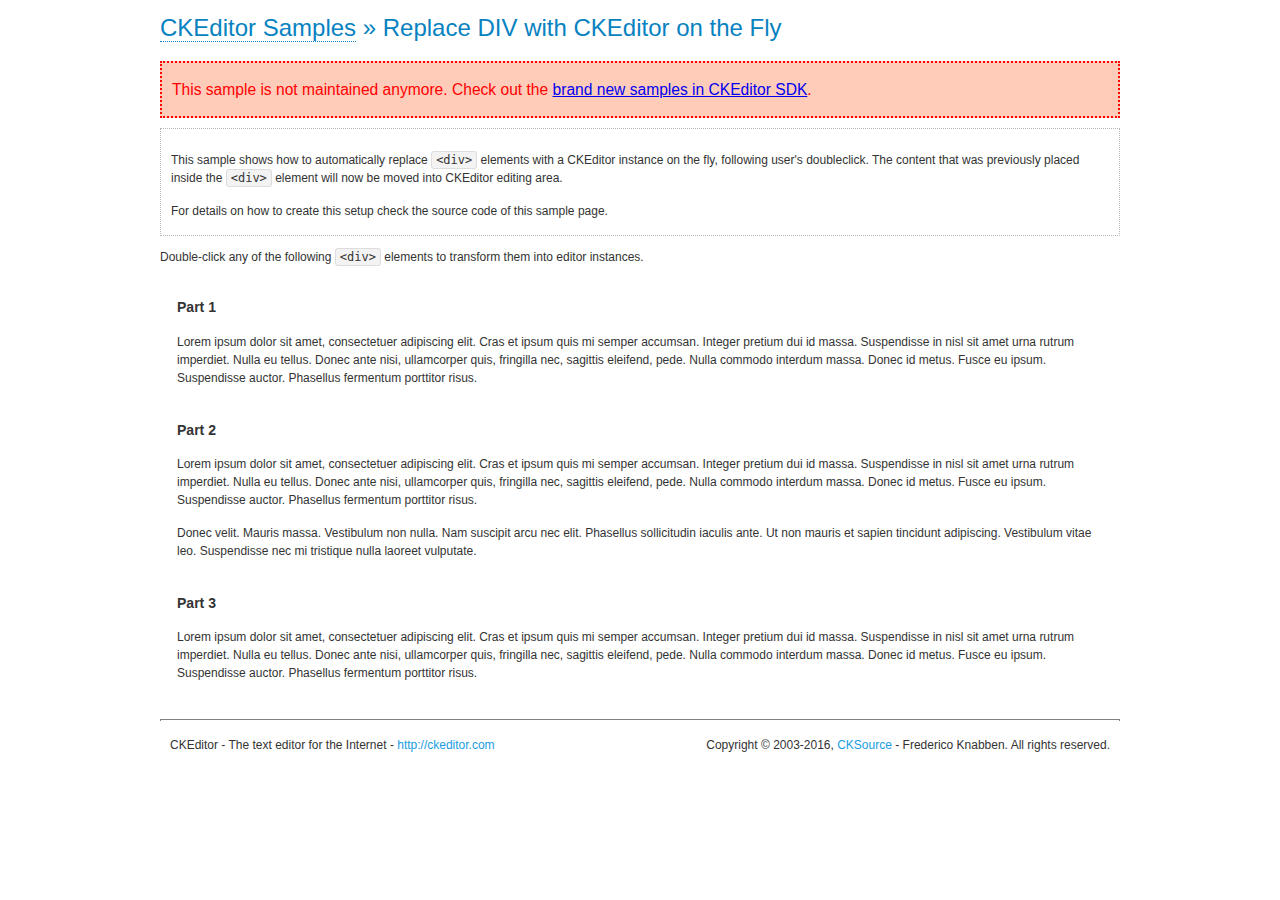
<file: CKEditorExample/ckeditor/samples/old/divreplace.html>
<!DOCTYPE html>
<!--
Copyright (c) 2003-2016, CKSource - Frederico Knabben. All rights reserved.
For licensing, see LICENSE.md or http://ckeditor.com/license
-->
<html>
<head>
	<meta charset="utf-8">
	<title>Replace DIV &mdash; CKEditor Sample</title>
	<script src="../../ckeditor.js"></script>
	<link href="sample.css" rel="stylesheet">
	<style>

		div.editable
		{
			border: solid 2px transparent;
			padding-left: 15px;
			padding-right: 15px;
		}

		div.editable:hover
		{
			border-color: black;
		}

	</style>
	<script>

		// Uncomment the following code to test the "Timeout Loading Method".
		// CKEDITOR.loadFullCoreTimeout = 5;

		window.onload = function() {
			// Listen to the double click event.
			if ( window.addEventListener )
				document.body.addEventListener( 'dblclick', onDoubleClick, false );
			else if ( window.attachEvent )
				document.body.attachEvent( 'ondblclick', onDoubleClick );

		};

		function onDoubleClick( ev ) {
			// Get the element which fired the event. This is not necessarily the
			// element to which the event has been attached.
			var element = ev.target || ev.srcElement;

			// Find out the div that holds this element.
			var name;

			do {
				element = element.parentNode;
			}
			while ( element && ( name = element.nodeName.toLowerCase() ) &&
				( name != 'div' || element.className.indexOf( 'editable' ) == -1 ) && name != 'body' );

			if ( name == 'div' && element.className.indexOf( 'editable' ) != -1 )
				replaceDiv( element );
		}

		var editor;

		function replaceDiv( div ) {
			if ( editor )
				editor.destroy();

			editor = CKEDITOR.replace( div );
		}

	</script>
</head>
<body>
	<h1 class="samples">
		<a href="index.html">CKEditor Samples</a> &raquo; Replace DIV with CKEditor on the Fly
	</h1>
	<div class="warning deprecated">
		This sample is not maintained anymore. Check out the <a href="http://sdk.ckeditor.com/">brand new samples in CKEditor SDK</a>.
	</div>
	<div class="description">
		<p>
			This sample shows how to automatically replace <code>&lt;div&gt;</code> elements
			with a CKEditor instance on the fly, following user's doubleclick. The content
			that was previously placed inside the <code>&lt;div&gt;</code> element will now
			be moved into CKEditor editing area.
		</p>
		<p>
			For details on how to create this setup check the source code of this sample page.
		</p>
	</div>
	<p>
		Double-click any of the following <code>&lt;div&gt;</code> elements to transform them into
		editor instances.
	</p>
	<div class="editable">
		<h3>
			Part 1
		</h3>
		<p>
			Lorem ipsum dolor sit amet, consectetuer adipiscing elit. Cras et ipsum quis mi
			semper accumsan. Integer pretium dui id massa. Suspendisse in nisl sit amet urna
			rutrum imperdiet. Nulla eu tellus. Donec ante nisi, ullamcorper quis, fringilla
			nec, sagittis eleifend, pede. Nulla commodo interdum massa. Donec id metus. Fusce
			eu ipsum. Suspendisse auctor. Phasellus fermentum porttitor risus.
		</p>
	</div>
	<div class="editable">
		<h3>
			Part 2
		</h3>
		<p>
			Lorem ipsum dolor sit amet, consectetuer adipiscing elit. Cras et ipsum quis mi
			semper accumsan. Integer pretium dui id massa. Suspendisse in nisl sit amet urna
			rutrum imperdiet. Nulla eu tellus. Donec ante nisi, ullamcorper quis, fringilla
			nec, sagittis eleifend, pede. Nulla commodo interdum massa. Donec id metus. Fusce
			eu ipsum. Suspendisse auctor. Phasellus fermentum porttitor risus.
		</p>
		<p>
			Donec velit. Mauris massa. Vestibulum non nulla. Nam suscipit arcu nec elit. Phasellus
			sollicitudin iaculis ante. Ut non mauris et sapien tincidunt adipiscing. Vestibulum
			vitae leo. Suspendisse nec mi tristique nulla laoreet vulputate.
		</p>
	</div>
	<div class="editable">
		<h3>
			Part 3
		</h3>
		<p>
			Lorem ipsum dolor sit amet, consectetuer adipiscing elit. Cras et ipsum quis mi
			semper accumsan. Integer pretium dui id massa. Suspendisse in nisl sit amet urna
			rutrum imperdiet. Nulla eu tellus. Donec ante nisi, ullamcorper quis, fringilla
			nec, sagittis eleifend, pede. Nulla commodo interdum massa. Donec id metus. Fusce
			eu ipsum. Suspendisse auctor. Phasellus fermentum porttitor risus.
		</p>
	</div>
	<div id="footer">
		<hr>
		<p>
			CKEditor - The text editor for the Internet - <a class="samples" href="http://ckeditor.com/">http://ckeditor.com</a>
		</p>
		<p id="copy">
			Copyright &copy; 2003-2016, <a class="samples" href="http://cksource.com/">CKSource</a> - Frederico
			Knabben. All rights reserved.
		</p>
	</div>
</body>
</html>
</file>
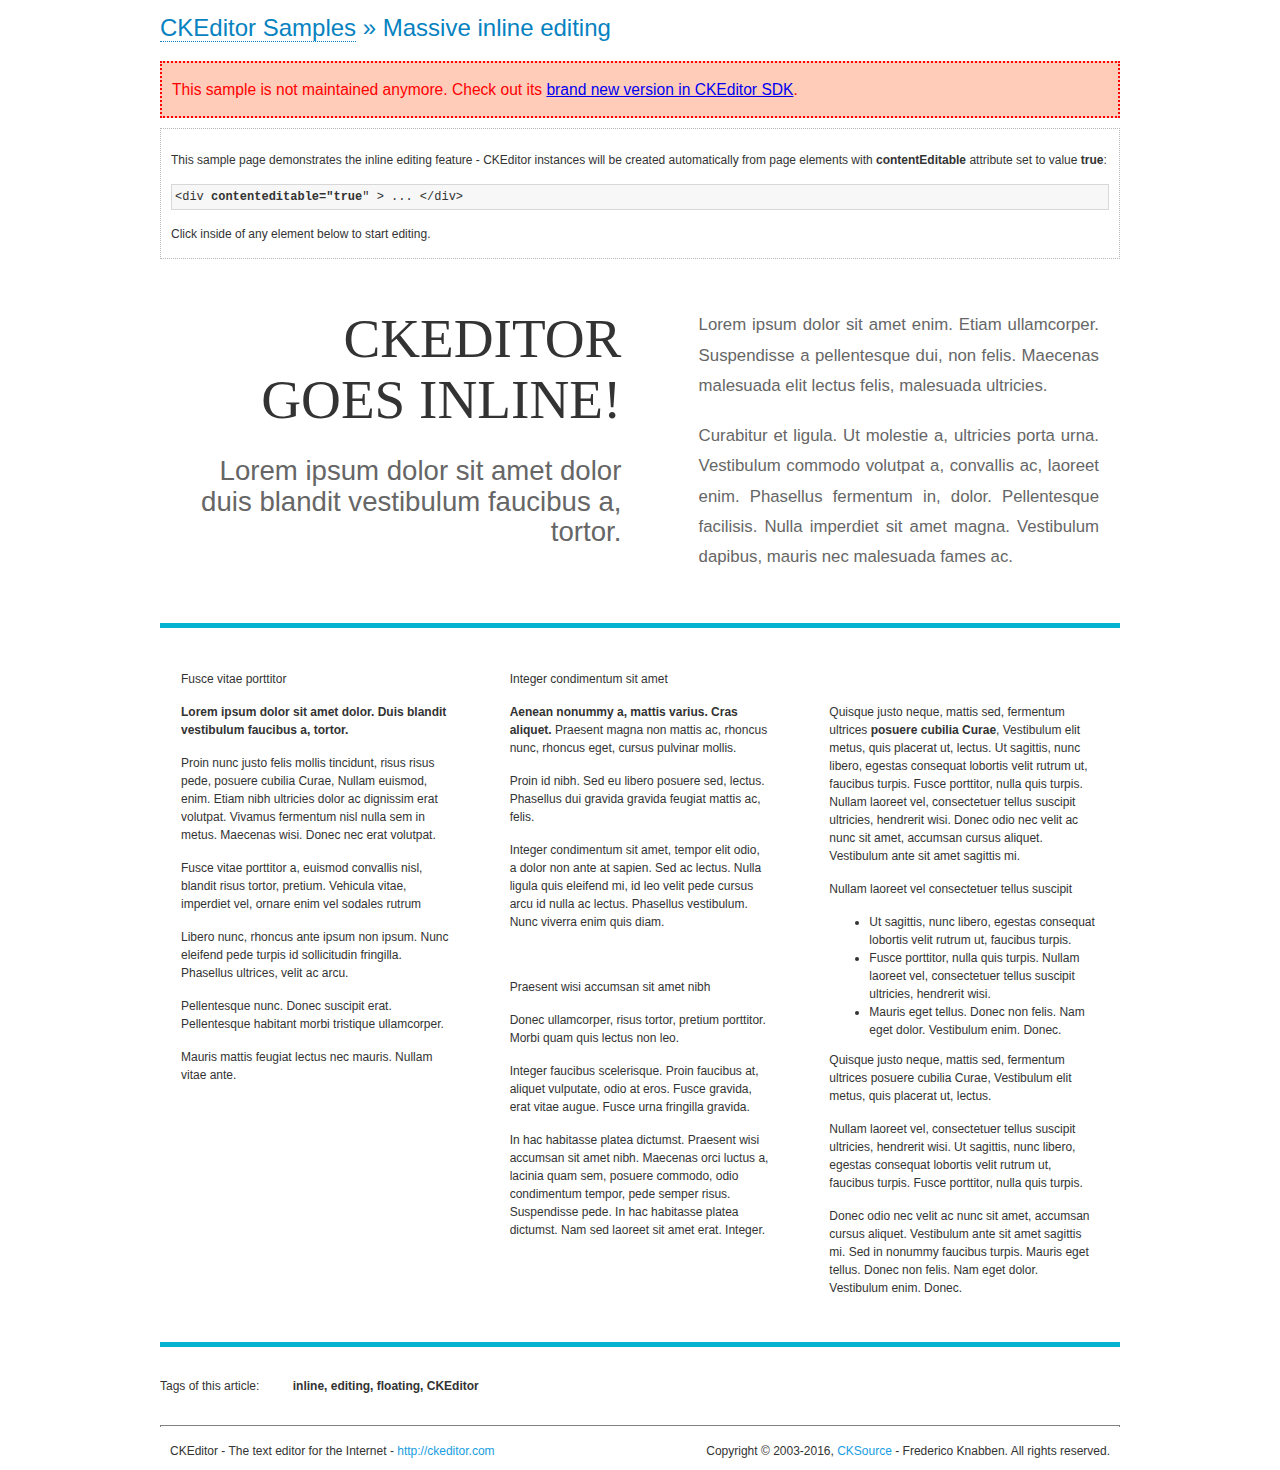
<file: CKEditorExample/ckeditor/samples/old/inlineall.html>
<!DOCTYPE html>
<!--
Copyright (c) 2003-2016, CKSource - Frederico Knabben. All rights reserved.
For licensing, see LICENSE.md or http://ckeditor.com/license
-->
<html>
<head>
	<meta charset="utf-8">
	<title>Massive inline editing &mdash; CKEditor Sample</title>
	<script src="../../ckeditor.js"></script>
	<script>

		// This code is generally not necessary, but it is here to demonstrate
		// how to customize specific editor instances on the fly. This fits well
		// this demo because we have editable elements (like headers) that
		// require less features.

		// The "instanceCreated" event is fired for every editor instance created.
		CKEDITOR.on( 'instanceCreated', function( event ) {
			var editor = event.editor,
				element = editor.element;

			// Customize editors for headers and tag list.
			// These editors don't need features like smileys, templates, iframes etc.
			if ( element.is( 'h1', 'h2', 'h3' ) || element.getAttribute( 'id' ) == 'taglist' ) {
				// Customize the editor configurations on "configLoaded" event,
				// which is fired after the configuration file loading and
				// execution. This makes it possible to change the
				// configurations before the editor initialization takes place.
				editor.on( 'configLoaded', function() {

					// Remove unnecessary plugins to make the editor simpler.
					editor.config.removePlugins = 'colorbutton,find,flash,font,' +
						'forms,iframe,image,newpage,removeformat,' +
						'smiley,specialchar,stylescombo,templates';

					// Rearrange the layout of the toolbar.
					editor.config.toolbarGroups = [
						{ name: 'editing',		groups: [ 'basicstyles', 'links' ] },
						{ name: 'undo' },
						{ name: 'clipboard',	groups: [ 'selection', 'clipboard' ] },
						{ name: 'about' }
					];
				});
			}
		});

	</script>
	<link href="sample.css" rel="stylesheet">
	<style>

		/* The following styles are just to make the page look nice. */

		/* Workaround to show Arial Black in Firefox. */
		@font-face
		{
			font-family: 'arial-black';
			src: local('Arial Black');
		}

		*[contenteditable="true"]
		{
			padding: 10px;
		}

		#container
		{
			width: 960px;
			margin: 30px auto 0;
		}

		#header
		{
			overflow: hidden;
			padding: 0 0 30px;
			border-bottom: 5px solid #05B2D2;
			position: relative;
		}

		#headerLeft,
		#headerRight
		{
			width: 49%;
			overflow: hidden;
		}

		#headerLeft
		{
			float: left;
			padding: 10px 1px 1px;
		}

		#headerLeft h2,
		#headerLeft h3
		{
			text-align: right;
			margin: 0;
			overflow: hidden;
			font-weight: normal;
		}

		#headerLeft h2
		{
			font-family: "Arial Black",arial-black;
			font-size: 4.6em;
			line-height: 1.1;
			text-transform: uppercase;
		}

		#headerLeft h3
		{
			font-size: 2.3em;
			line-height: 1.1;
			margin: .2em 0 0;
			color: #666;
		}

		#headerRight
		{
			float: right;
			padding: 1px;
		}

		#headerRight p
		{
			line-height: 1.8;
			text-align: justify;
			margin: 0;
		}

		#headerRight p + p
		{
			margin-top: 20px;
		}

		#headerRight > div
		{
			padding: 20px;
			margin: 0 0 0 30px;
			font-size: 1.4em;
			color: #666;
		}

		#columns
		{
			color: #333;
			overflow: hidden;
			padding: 20px 0;
		}

		#columns > div
		{
			float: left;
			width: 33.3%;
		}

		#columns #column1 > div
		{
			margin-left: 1px;
		}

		#columns #column3 > div
		{
			margin-right: 1px;
		}

		#columns > div > div
		{
			margin: 0px 10px;
			padding: 10px 20px;
		}

		#columns blockquote
		{
			margin-left: 15px;
		}

		#tagLine
		{
			border-top: 5px solid #05B2D2;
			padding-top: 20px;
		}

		#taglist {
			display: inline-block;
			margin-left: 20px;
			font-weight: bold;
			margin: 0 0 0 20px;
		}

	</style>
</head>
<body>
<div>
	<h1 class="samples"><a href="index.html">CKEditor Samples</a> &raquo; Massive inline editing</h1>
	<div class="warning deprecated">
		This sample is not maintained anymore. Check out its <a href="http://sdk.ckeditor.com/samples/inline.html">brand new version in CKEditor SDK</a>.
	</div>
	<div class="description">
		<p>This sample page demonstrates the inline editing feature - CKEditor instances will be created automatically from page elements with <strong>contentEditable</strong> attribute set to value <strong>true</strong>:</p>
		<pre class="samples">&lt;div <strong>contenteditable="true</strong>" &gt; ... &lt;/div&gt;</pre>
		<p>Click inside of any element below to start editing.</p>
	</div>
</div>
<div id="container">
	<div id="header">
		<div id="headerLeft">
			<h2 id="sampleTitle" contenteditable="true">
				CKEditor<br> Goes Inline!
			</h2>
			<h3 contenteditable="true">
				Lorem ipsum dolor sit amet dolor duis blandit vestibulum faucibus a, tortor.
			</h3>
		</div>
		<div id="headerRight">
			<div contenteditable="true">
				<p>
					Lorem ipsum dolor sit amet enim. Etiam ullamcorper. Suspendisse a pellentesque dui, non felis. Maecenas malesuada elit lectus felis, malesuada ultricies.
				</p>
				<p>
					Curabitur et ligula. Ut molestie a, ultricies porta urna. Vestibulum commodo volutpat a, convallis ac, laoreet enim. Phasellus fermentum in, dolor. Pellentesque facilisis. Nulla imperdiet sit amet magna. Vestibulum dapibus, mauris nec malesuada fames ac.
				</p>
			</div>
		</div>
	</div>
	<div id="columns">
		<div id="column1">
			<div contenteditable="true">
				<h3>
					Fusce vitae porttitor
				</h3>
				<p>
					<strong>
						Lorem ipsum dolor sit amet dolor. Duis blandit vestibulum faucibus a, tortor.
					</strong>
				</p>
				<p>
					Proin nunc justo felis mollis tincidunt, risus risus pede, posuere cubilia Curae, Nullam euismod, enim. Etiam nibh ultricies dolor ac dignissim erat volutpat. Vivamus fermentum <a href="http://ckeditor.com/">nisl nulla sem in</a> metus. Maecenas wisi. Donec nec erat volutpat.
				</p>
				<blockquote>
					<p>
						Fusce vitae porttitor a, euismod convallis nisl, blandit risus tortor, pretium.
						Vehicula vitae, imperdiet vel, ornare enim vel sodales rutrum
					</p>
				</blockquote>
				<blockquote>
					<p>
						Libero nunc, rhoncus ante ipsum non ipsum. Nunc eleifend pede turpis id sollicitudin fringilla. Phasellus ultrices, velit ac arcu.
					</p>
				</blockquote>
				<p>Pellentesque nunc. Donec suscipit erat. Pellentesque habitant morbi tristique ullamcorper.</p>
				<p><s>Mauris mattis feugiat lectus nec mauris. Nullam vitae ante.</s></p>
			</div>
		</div>
		<div id="column2">
			<div contenteditable="true">
				<h3>
					Integer condimentum sit amet
				</h3>
				<p>
					<strong>Aenean nonummy a, mattis varius. Cras aliquet.</strong>
					Praesent <a href="http://ckeditor.com/">magna non mattis ac, rhoncus nunc</a>, rhoncus eget, cursus pulvinar mollis.</p>
				<p>Proin id nibh. Sed eu libero posuere sed, lectus. Phasellus dui gravida gravida feugiat mattis ac, felis.</p>
				<p>Integer condimentum sit amet, tempor elit odio, a dolor non ante at sapien. Sed ac lectus. Nulla ligula quis eleifend mi, id leo velit pede cursus arcu id nulla ac lectus. Phasellus vestibulum. Nunc viverra enim quis diam.</p>
			</div>
			<div contenteditable="true">
				<h3>
					Praesent wisi accumsan sit amet nibh
				</h3>
				<p>Donec ullamcorper, risus tortor, pretium porttitor. Morbi quam quis lectus non leo.</p>
				<p style="margin-left: 40px; ">Integer faucibus scelerisque. Proin faucibus at, aliquet vulputate, odio at eros. Fusce <a href="http://ckeditor.com/">gravida, erat vitae augue</a>. Fusce urna fringilla gravida.</p>
				<p>In hac habitasse platea dictumst. Praesent wisi accumsan sit amet nibh. Maecenas orci luctus a, lacinia quam sem, posuere commodo, odio condimentum tempor, pede semper risus. Suspendisse pede. In hac habitasse platea dictumst. Nam sed laoreet sit amet erat. Integer.</p>
			</div>
		</div>
		<div id="column3">
			<div contenteditable="true">
				<p>
					<img src="assets/inlineall/logo.png" alt="CKEditor logo" style="float:left">
				</p>
				<p>Quisque justo neque, mattis sed, fermentum ultrices <strong>posuere cubilia Curae</strong>, Vestibulum elit metus, quis placerat ut, lectus. Ut sagittis, nunc libero, egestas consequat lobortis velit rutrum ut, faucibus turpis. Fusce porttitor, nulla quis turpis. Nullam laoreet vel, consectetuer tellus suscipit ultricies, hendrerit wisi. Donec odio nec velit ac nunc sit amet, accumsan cursus aliquet. Vestibulum ante sit amet sagittis mi.</p>
				<h3>
					Nullam laoreet vel consectetuer tellus suscipit
				</h3>
				<ul>
					<li>Ut sagittis, nunc libero, egestas consequat lobortis velit rutrum ut, faucibus turpis.</li>
					<li>Fusce porttitor, nulla quis turpis. Nullam laoreet vel, consectetuer tellus suscipit ultricies, hendrerit wisi.</li>
					<li>Mauris eget tellus. Donec non felis. Nam eget dolor. Vestibulum enim. Donec.</li>
				</ul>
				<p>Quisque justo neque, mattis sed, <a href="http://ckeditor.com/">fermentum ultrices posuere cubilia</a> Curae, Vestibulum elit metus, quis placerat ut, lectus.</p>
				<p>Nullam laoreet vel, consectetuer tellus suscipit ultricies, hendrerit wisi. Ut sagittis, nunc libero, egestas consequat lobortis velit rutrum ut, faucibus turpis. Fusce porttitor, nulla quis turpis.</p>
				<p>Donec odio nec velit ac nunc sit amet, accumsan cursus aliquet. Vestibulum ante sit amet sagittis mi. Sed in nonummy faucibus turpis. Mauris eget tellus. Donec non felis. Nam eget dolor. Vestibulum enim. Donec.</p>
			</div>
		</div>
	</div>
	<div id="tagLine">
		Tags of this article:
		<p id="taglist" contenteditable="true">
			inline, editing, floating, CKEditor
		</p>
	</div>
</div>
<div id="footer">
	<hr>
	<p>
		CKEditor - The text editor for the Internet - <a class="samples" href="http://ckeditor.com/">
			http://ckeditor.com</a>
	</p>
	<p id="copy">
		Copyright &copy; 2003-2016, <a class="samples" href="http://cksource.com/">CKSource</a>
		- Frederico Knabben. All rights reserved.
	</p>
</div>
</body>
</html>
</file>
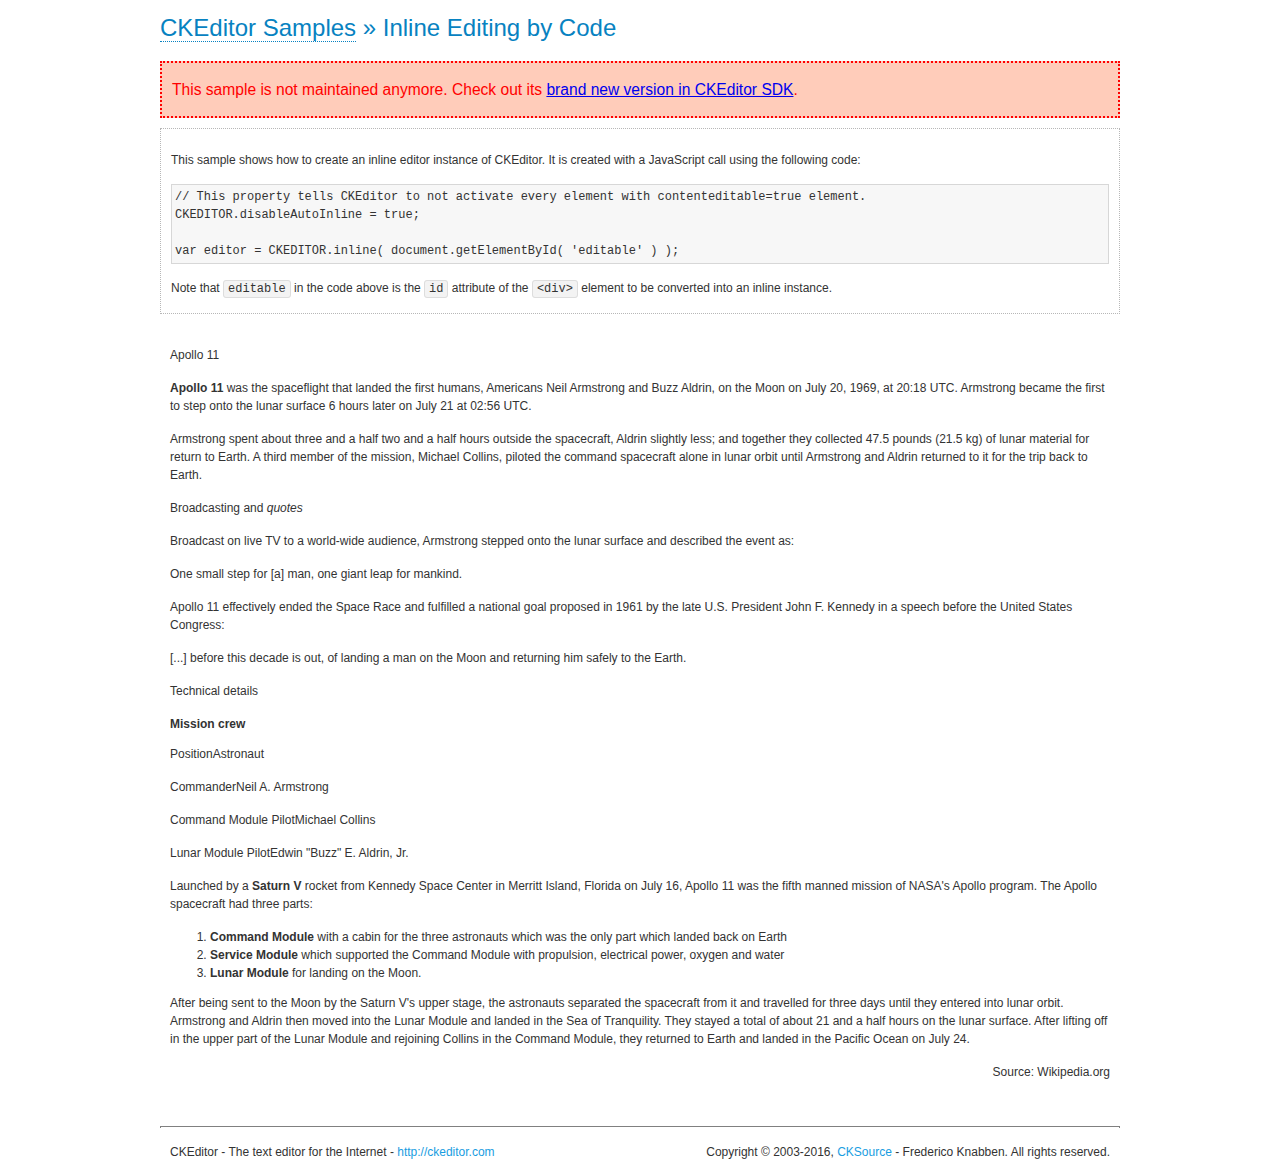
<file: CKEditorExample/ckeditor/samples/old/inlinebycode.html>
<!DOCTYPE html>
<!--
Copyright (c) 2003-2016, CKSource - Frederico Knabben. All rights reserved.
For licensing, see LICENSE.md or http://ckeditor.com/license
-->
<html>
<head>
	<meta charset="utf-8">
	<title>Inline Editing by Code &mdash; CKEditor Sample</title>
	<script src="../../ckeditor.js"></script>
	<link href="sample.css" rel="stylesheet">
	<style>

		#editable
		{
			padding: 10px;
			float: left;
		}

	</style>
</head>
<body>
	<h1 class="samples">
		<a href="index.html">CKEditor Samples</a> &raquo; Inline Editing by Code
	</h1>
	<div class="warning deprecated">
		This sample is not maintained anymore. Check out its <a href="http://sdk.ckeditor.com/samples/inline.html">brand new version in CKEditor SDK</a>.
	</div>
	<div class="description">
		<p>
			This sample shows how to create an inline editor instance of CKEditor. It is created
			with a JavaScript call using the following code:
		</p>
<pre class="samples">
// This property tells CKEditor to not activate every element with contenteditable=true element.
CKEDITOR.disableAutoInline = true;

var editor = CKEDITOR.inline( document.getElementById( 'editable' ) );
</pre>
		<p>
			Note that <code>editable</code> in the code above is the <code>id</code>
			attribute of the <code>&lt;div&gt;</code> element to be converted into an inline instance.
		</p>
	</div>
	<div id="editable" contenteditable="true">
		<h1><img alt="Saturn V carrying Apollo 11" class="right" src="assets/sample.jpg" /> Apollo 11</h1>

		<p><b>Apollo 11</b> was the spaceflight that landed the first humans, Americans <a href="http://en.wikipedia.org/wiki/Neil_Armstrong" title="Neil Armstrong">Neil Armstrong</a> and <a href="http://en.wikipedia.org/wiki/Buzz_Aldrin" title="Buzz Aldrin">Buzz Aldrin</a>, on the Moon on July 20, 1969, at 20:18 UTC. Armstrong became the first to step onto the lunar surface 6 hours later on July 21 at 02:56 UTC.</p>

		<p>Armstrong spent about <s>three and a half</s> two and a half hours outside the spacecraft, Aldrin slightly less; and together they collected 47.5 pounds (21.5&nbsp;kg) of lunar material for return to Earth. A third member of the mission, <a href="http://en.wikipedia.org/wiki/Michael_Collins_(astronaut)" title="Michael Collins (astronaut)">Michael Collins</a>, piloted the <a href="http://en.wikipedia.org/wiki/Apollo_Command/Service_Module" title="Apollo Command/Service Module">command</a> spacecraft alone in lunar orbit until Armstrong and Aldrin returned to it for the trip back to Earth.</p>

		<h2>Broadcasting and <em>quotes</em> <a id="quotes" name="quotes"></a></h2>

		<p>Broadcast on live TV to a world-wide audience, Armstrong stepped onto the lunar surface and described the event as:</p>

		<blockquote>
			<p>One small step for [a] man, one giant leap for mankind.</p>
		</blockquote>

		<p>Apollo 11 effectively ended the <a href="http://en.wikipedia.org/wiki/Space_Race" title="Space Race">Space Race</a> and fulfilled a national goal proposed in 1961 by the late U.S. President <a href="http://en.wikipedia.org/wiki/John_F._Kennedy" title="John F. Kennedy">John F. Kennedy</a> in a speech before the United States Congress:</p>

		<blockquote>
			<p>[...] before this decade is out, of landing a man on the Moon and returning him safely to the Earth.</p>
		</blockquote>

		<h2>Technical details <a id="tech-details" name="tech-details"></a></h2>

		<table align="right" border="1" bordercolor="#ccc" cellpadding="5" cellspacing="0" style="border-collapse:collapse;margin:10px 0 10px 15px;">
			<caption><strong>Mission crew</strong></caption>
			<thead>
			<tr>
				<th scope="col">Position</th>
				<th scope="col">Astronaut</th>
			</tr>
			</thead>
			<tbody>
			<tr>
				<td>Commander</td>
				<td>Neil A. Armstrong</td>
			</tr>
			<tr>
				<td>Command Module Pilot</td>
				<td>Michael Collins</td>
			</tr>
			<tr>
				<td>Lunar Module Pilot</td>
				<td>Edwin &quot;Buzz&quot; E. Aldrin, Jr.</td>
			</tr>
			</tbody>
		</table>

		<p>Launched by a <strong>Saturn V</strong> rocket from <a href="http://en.wikipedia.org/wiki/Kennedy_Space_Center" title="Kennedy Space Center">Kennedy Space Center</a> in Merritt Island, Florida on July 16, Apollo 11 was the fifth manned mission of <a href="http://en.wikipedia.org/wiki/NASA" title="NASA">NASA</a>&#39;s Apollo program. The Apollo spacecraft had three parts:</p>

		<ol>
			<li><strong>Command Module</strong> with a cabin for the three astronauts which was the only part which landed back on Earth</li>
			<li><strong>Service Module</strong> which supported the Command Module with propulsion, electrical power, oxygen and water</li>
			<li><strong>Lunar Module</strong> for landing on the Moon.</li>
		</ol>

		<p>After being sent to the Moon by the Saturn V&#39;s upper stage, the astronauts separated the spacecraft from it and travelled for three days until they entered into lunar orbit. Armstrong and Aldrin then moved into the Lunar Module and landed in the <a href="http://en.wikipedia.org/wiki/Mare_Tranquillitatis" title="Mare Tranquillitatis">Sea of Tranquility</a>. They stayed a total of about 21 and a half hours on the lunar surface. After lifting off in the upper part of the Lunar Module and rejoining Collins in the Command Module, they returned to Earth and landed in the <a href="http://en.wikipedia.org/wiki/Pacific_Ocean" title="Pacific Ocean">Pacific Ocean</a> on July 24.</p>

		<hr />
		<p style="text-align: right;"><small>Source: <a href="http://en.wikipedia.org/wiki/Apollo_11">Wikipedia.org</a></small></p>
	</div>

	<script>
		// We need to turn off the automatic editor creation first.
		CKEDITOR.disableAutoInline = true;

		var editor = CKEDITOR.inline( 'editable' );
	</script>
	<div id="footer">
		<hr>
		<p contenteditable="true">
			CKEditor - The text editor for the Internet - <a class="samples" href="http://ckeditor.com/">
				http://ckeditor.com</a>
		</p>
		<p id="copy">
			Copyright &copy; 2003-2016, <a class="samples" href="http://cksource.com/">CKSource</a>
			- Frederico Knabben. All rights reserved.
		</p>
	</div>
</body>
</html>
</file>
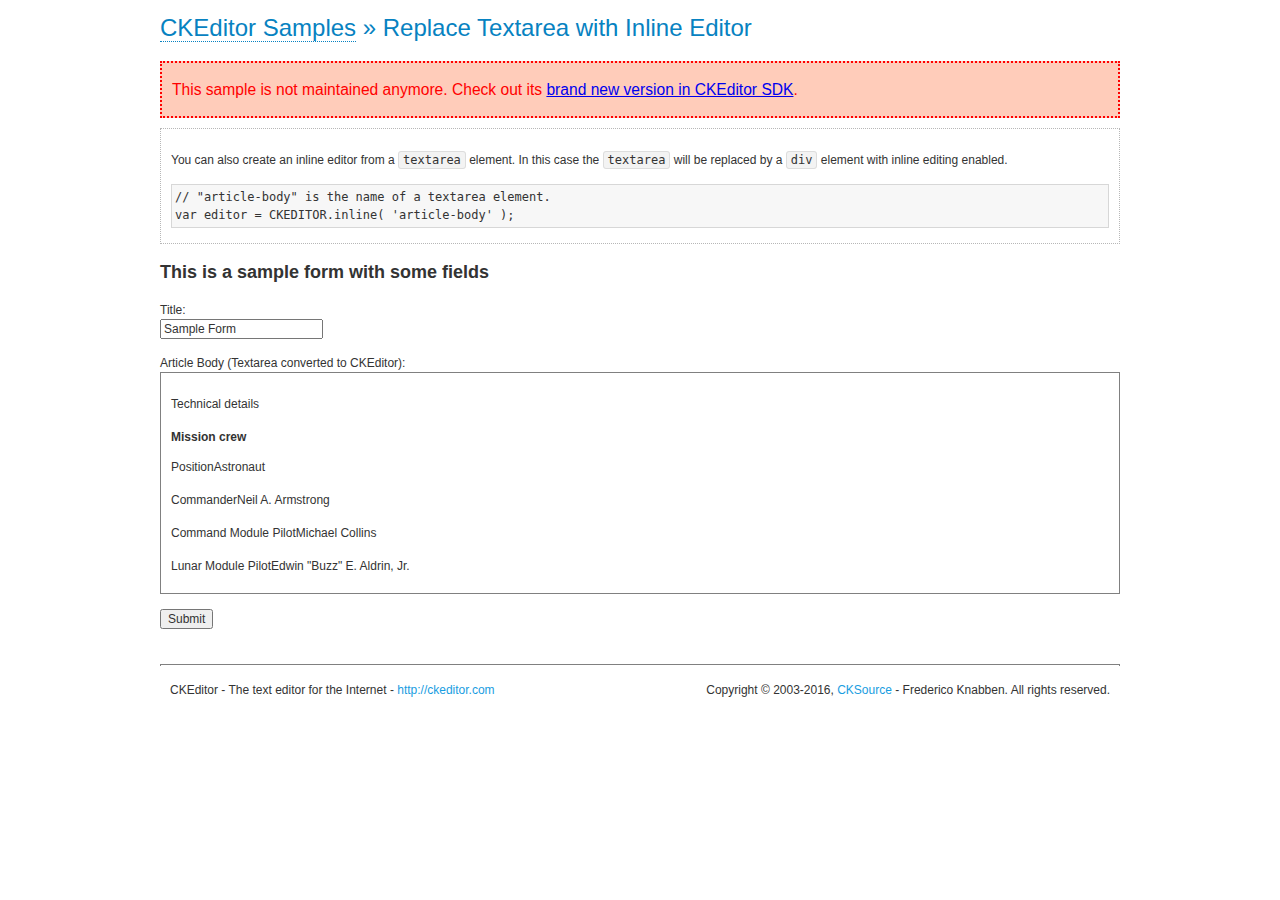
<file: CKEditorExample/ckeditor/samples/old/inlinetextarea.html>
<!DOCTYPE html>
<!--
Copyright (c) 2003-2016, CKSource - Frederico Knabben. All rights reserved.
For licensing, see LICENSE.md or http://ckeditor.com/license
-->
<html>
<head>
	<meta charset="utf-8">
	<title>Replace Textarea with Inline Editor &mdash; CKEditor Sample</title>
	<script src="../../ckeditor.js"></script>
	<link href="sample.css" rel="stylesheet">
	<style>

		/* Style the CKEditor element to look like a textfield */
		.cke_textarea_inline
		{
			padding: 10px;
			height: 200px;
			overflow: auto;

			border: 1px solid gray;
			-webkit-appearance: textfield;
		}

	</style>
</head>
<body>
	<h1 class="samples">
		<a href="index.html">CKEditor Samples</a> &raquo; Replace Textarea with Inline Editor
	</h1>
	<div class="warning deprecated">
		This sample is not maintained anymore. Check out its <a href="http://sdk.ckeditor.com/samples/inline.html">brand new version in CKEditor SDK</a>.
	</div>
	<div class="description">
		<p>
			You can also create an inline editor from a <code>textarea</code>
			element. In this case the <code>textarea</code> will be replaced
			by a <code>div</code> element with inline editing enabled.
		</p>
<pre class="samples">
// "article-body" is the name of a textarea element.
var editor = CKEDITOR.inline( 'article-body' );
</pre>
	</div>
	<form action="sample_posteddata.php" method="post">
		<h2>This is a sample form with some fields</h2>
		<p>
			Title:<br>
			<input type="text" name="title" value="Sample Form"></p>
		<p>
			Article Body (Textarea converted to CKEditor):<br>
			<textarea name="article-body" style="height: 200px">
				&lt;h2&gt;Technical details &lt;a id="tech-details" name="tech-details"&gt;&lt;/a&gt;&lt;/h2&gt;

				&lt;table align="right" border="1" bordercolor="#ccc" cellpadding="5" cellspacing="0" style="border-collapse:collapse;margin:10px 0 10px 15px;"&gt;
					&lt;caption&gt;&lt;strong&gt;Mission crew&lt;/strong&gt;&lt;/caption&gt;
					&lt;thead&gt;
					&lt;tr&gt;
						&lt;th scope="col"&gt;Position&lt;/th&gt;
						&lt;th scope="col"&gt;Astronaut&lt;/th&gt;
					&lt;/tr&gt;
					&lt;/thead&gt;
					&lt;tbody&gt;
					&lt;tr&gt;
						&lt;td&gt;Commander&lt;/td&gt;
						&lt;td&gt;Neil A. Armstrong&lt;/td&gt;
					&lt;/tr&gt;
					&lt;tr&gt;
						&lt;td&gt;Command Module Pilot&lt;/td&gt;
						&lt;td&gt;Michael Collins&lt;/td&gt;
					&lt;/tr&gt;
					&lt;tr&gt;
						&lt;td&gt;Lunar Module Pilot&lt;/td&gt;
						&lt;td&gt;Edwin &quot;Buzz&quot; E. Aldrin, Jr.&lt;/td&gt;
					&lt;/tr&gt;
					&lt;/tbody&gt;
				&lt;/table&gt;

				&lt;p&gt;Launched by a &lt;strong&gt;Saturn V&lt;/strong&gt; rocket from &lt;a href="http://en.wikipedia.org/wiki/Kennedy_Space_Center" title="Kennedy Space Center"&gt;Kennedy Space Center&lt;/a&gt; in Merritt Island, Florida on July 16, Apollo 11 was the fifth manned mission of &lt;a href="http://en.wikipedia.org/wiki/NASA" title="NASA"&gt;NASA&lt;/a&gt;&#39;s Apollo program. The Apollo spacecraft had three parts:&lt;/p&gt;

				&lt;ol&gt;
					&lt;li&gt;&lt;strong&gt;Command Module&lt;/strong&gt; with a cabin for the three astronauts which was the only part which landed back on Earth&lt;/li&gt;
					&lt;li&gt;&lt;strong&gt;Service Module&lt;/strong&gt; which supported the Command Module with propulsion, electrical power, oxygen and water&lt;/li&gt;
					&lt;li&gt;&lt;strong&gt;Lunar Module&lt;/strong&gt; for landing on the Moon.&lt;/li&gt;
				&lt;/ol&gt;

				&lt;p&gt;After being sent to the Moon by the Saturn V&#39;s upper stage, the astronauts separated the spacecraft from it and travelled for three days until they entered into lunar orbit. Armstrong and Aldrin then moved into the Lunar Module and landed in the &lt;a href="http://en.wikipedia.org/wiki/Mare_Tranquillitatis" title="Mare Tranquillitatis"&gt;Sea of Tranquility&lt;/a&gt;. They stayed a total of about 21 and a half hours on the lunar surface. After lifting off in the upper part of the Lunar Module and rejoining Collins in the Command Module, they returned to Earth and landed in the &lt;a href="http://en.wikipedia.org/wiki/Pacific_Ocean" title="Pacific Ocean"&gt;Pacific Ocean&lt;/a&gt; on July 24.&lt;/p&gt;

				&lt;hr /&gt;
				&lt;p style="text-align: right;"&gt;&lt;small&gt;Source: &lt;a href="http://en.wikipedia.org/wiki/Apollo_11"&gt;Wikipedia.org&lt;/a&gt;&lt;/small&gt;&lt;/p&gt;
			</textarea>
		</p>
		<p>
			<input type="submit" value="Submit">
		</p>
	</form>

	<script>
		CKEDITOR.inline( 'article-body' );
	</script>
	<div id="footer">
		<hr>
		<p>
			CKEditor - The text editor for the Internet - <a class="samples" href="http://ckeditor.com/">
				http://ckeditor.com</a>
		</p>
		<p id="copy">
			Copyright &copy; 2003-2016, <a class="samples" href="http://cksource.com/">CKSource</a>
			- Frederico Knabben. All rights reserved.
		</p>
	</div>
</body>
</html>
</file>
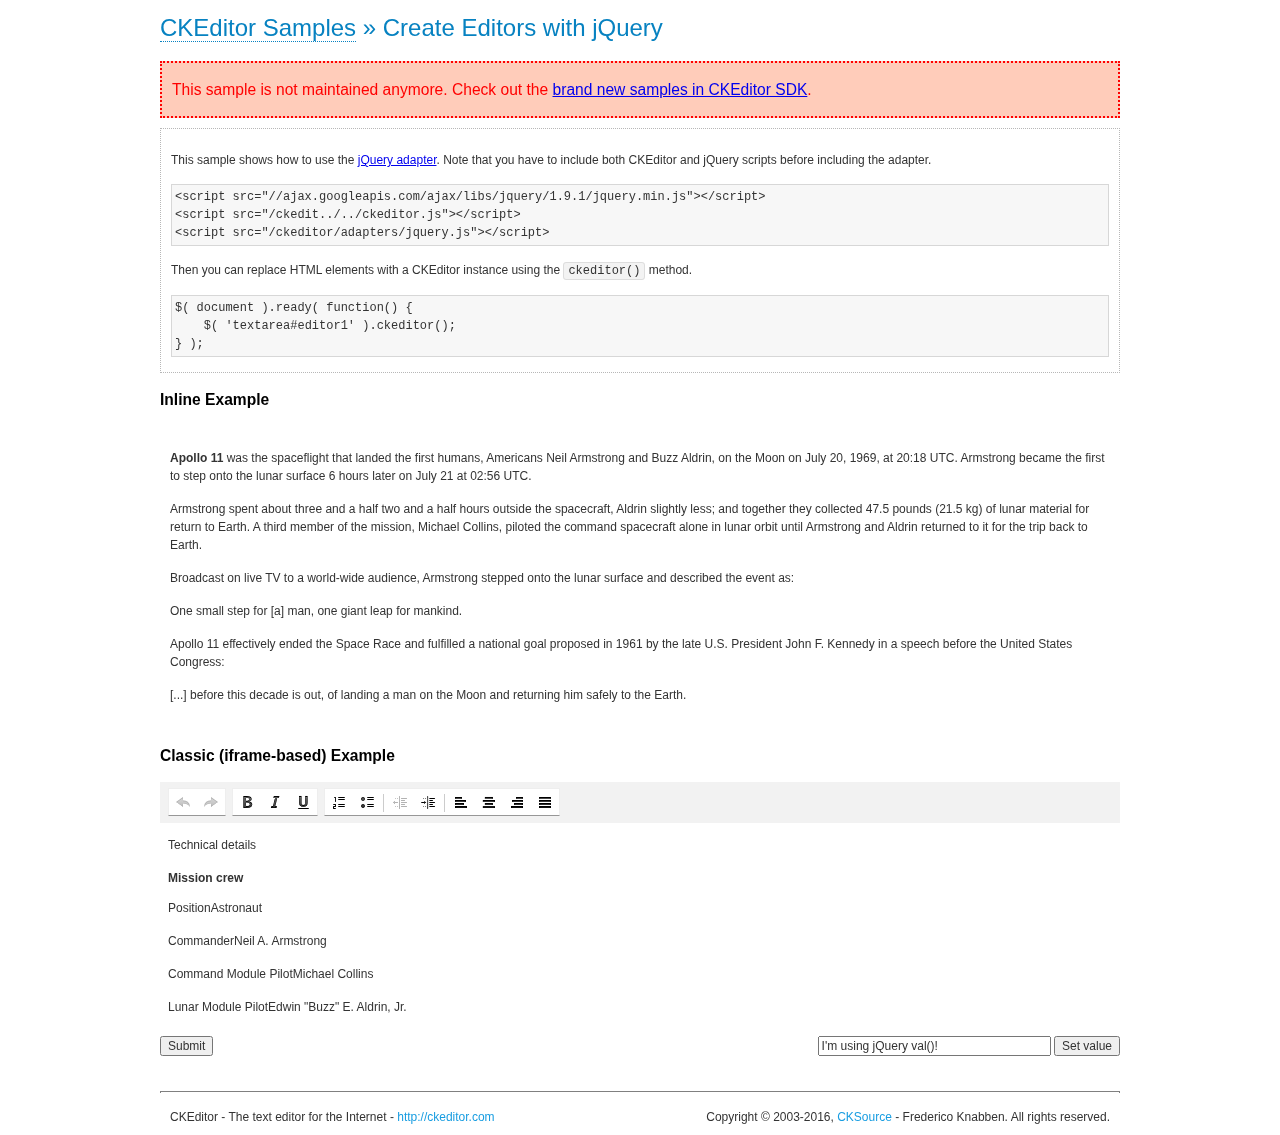
<file: CKEditorExample/ckeditor/samples/old/jquery.html>
<!DOCTYPE html>
<!--
Copyright (c) 2003-2016, CKSource - Frederico Knabben. All rights reserved.
For licensing, see LICENSE.md or http://ckeditor.com/license
-->
<html>
<head>
	<meta charset="utf-8">
	<title>jQuery Adapter &mdash; CKEditor Sample</title>
	<script src="http://code.jquery.com/jquery-1.11.0.min.js"></script>
	<script src="../../ckeditor.js"></script>
	<script src="../../adapters/jquery.js"></script>
	<link href="sample.css" rel="stylesheet">
	<style>

		#editable
		{
			padding: 10px;
			float: left;
		}

	</style>
	<script>

		CKEDITOR.disableAutoInline = true;

		$( document ).ready( function() {
			$( '#editor1' ).ckeditor(); // Use CKEDITOR.replace() if element is <textarea>.
			$( '#editable' ).ckeditor(); // Use CKEDITOR.inline().
		} );

		function setValue() {
			$( '#editor1' ).val( $( 'input#val' ).val() );
		}

	</script>
</head>
<body>
	<h1 class="samples">
		<a href="index.html" id="a-test">CKEditor Samples</a> &raquo; Create Editors with jQuery
	</h1>
	<div class="warning deprecated">
		This sample is not maintained anymore. Check out the <a href="http://sdk.ckeditor.com/">brand new samples in CKEditor SDK</a>.
	</div>
	<form action="sample_posteddata.php" method="post">
		<div class="description">
			<p>
				This sample shows how to use the <a href="http://docs.ckeditor.com/#!/guide/dev_jquery">jQuery adapter</a>.
				Note that you have to include both CKEditor and jQuery scripts before including the adapter.
			</p>

<pre class="samples">
&lt;script src="//ajax.googleapis.com/ajax/libs/jquery/1.9.1/jquery.min.js"&gt;&lt;/script&gt;
&lt;script src="/ckedit../../ckeditor.js"&gt;&lt;/script&gt;
&lt;script src="/ckeditor/adapters/jquery.js"&gt;&lt;/script&gt;
</pre>

			<p>Then you can replace HTML elements with a CKEditor instance using the <code>ckeditor()</code> method.</p>

<pre class="samples">
$( document ).ready( function() {
	$( 'textarea#editor1' ).ckeditor();
} );
</pre>
		</div>

		<h2 class="samples">Inline Example</h2>

		<div id="editable" contenteditable="true">
			<p><img alt="Saturn V carrying Apollo 11" class="right" src="assets/sample.jpg"/><b>Apollo 11</b> was the spaceflight that landed the first humans, Americans <a href="http://en.wikipedia.org/wiki/Neil_Armstrong" title="Neil Armstrong">Neil Armstrong</a> and <a href="http://en.wikipedia.org/wiki/Buzz_Aldrin" title="Buzz Aldrin">Buzz Aldrin</a>, on the Moon on July 20, 1969, at 20:18 UTC. Armstrong became the first to step onto the lunar surface 6 hours later on July 21 at 02:56 UTC.</p>
			<p>Armstrong spent about <s>three and a half</s> two and a half hours outside the spacecraft, Aldrin slightly less; and together they collected 47.5 pounds (21.5&nbsp;kg) of lunar material for return to Earth. A third member of the mission, <a href="http://en.wikipedia.org/wiki/Michael_Collins_(astronaut)" title="Michael Collins (astronaut)">Michael Collins</a>, piloted the <a href="http://en.wikipedia.org/wiki/Apollo_Command/Service_Module" title="Apollo Command/Service Module">command</a> spacecraft alone in lunar orbit until Armstrong and Aldrin returned to it for the trip back to Earth.
			<p>Broadcast on live TV to a world-wide audience, Armstrong stepped onto the lunar surface and described the event as:</p>
			<blockquote><p>One small step for [a] man, one giant leap for mankind.</p></blockquote> <p>Apollo 11 effectively ended the <a href="http://en.wikipedia.org/wiki/Space_Race" title="Space Race">Space Race</a> and fulfilled a national goal proposed in 1961 by the late U.S. President <a href="http://en.wikipedia.org/wiki/John_F._Kennedy" title="John F. Kennedy">John F. Kennedy</a> in a speech before the United States Congress:</p> <blockquote><p>[...] before this decade is out, of landing a man on the Moon and returning him safely to the Earth.</p></blockquote>
		</div>

		<br style="clear: both">

		<h2 class="samples">Classic (iframe-based) Example</h2>

		<textarea cols="80" id="editor1" name="editor1" rows="10">
			&lt;h2&gt;Technical details &lt;a id=&quot;tech-details&quot; name=&quot;tech-details&quot;&gt;&lt;/a&gt;&lt;/h2&gt; &lt;table align=&quot;right&quot; border=&quot;1&quot; bordercolor=&quot;#ccc&quot; cellpadding=&quot;5&quot; cellspacing=&quot;0&quot; style=&quot;border-collapse:collapse;margin:10px 0 10px 15px;&quot;&gt; &lt;caption&gt;&lt;strong&gt;Mission crew&lt;/strong&gt;&lt;/caption&gt; &lt;thead&gt; &lt;tr&gt; &lt;th scope=&quot;col&quot;&gt;Position&lt;/th&gt; &lt;th scope=&quot;col&quot;&gt;Astronaut&lt;/th&gt; &lt;/tr&gt; &lt;/thead&gt; &lt;tbody&gt; &lt;tr&gt; &lt;td&gt;Commander&lt;/td&gt; &lt;td&gt;Neil A. Armstrong&lt;/td&gt; &lt;/tr&gt; &lt;tr&gt; &lt;td&gt;Command Module Pilot&lt;/td&gt; &lt;td&gt;Michael Collins&lt;/td&gt; &lt;/tr&gt; &lt;tr&gt; &lt;td&gt;Lunar Module Pilot&lt;/td&gt; &lt;td&gt;Edwin &amp;quot;Buzz&amp;quot; E. Aldrin, Jr.&lt;/td&gt; &lt;/tr&gt; &lt;/tbody&gt; &lt;/table&gt; &lt;p&gt;Launched by a &lt;strong&gt;Saturn V&lt;/strong&gt; rocket from &lt;a href=&quot;http://en.wikipedia.org/wiki/Kennedy_Space_Center&quot; title=&quot;Kennedy Space Center&quot;&gt;Kennedy Space Center&lt;/a&gt; in Merritt Island, Florida on July 16, Apollo 11 was the fifth manned mission of &lt;a href=&quot;http://en.wikipedia.org/wiki/NASA&quot; title=&quot;NASA&quot;&gt;NASA&lt;/a&gt;&amp;#39;s Apollo program. The Apollo spacecraft had three parts:&lt;/p&gt; &lt;ol&gt; &lt;li&gt;&lt;strong&gt;Command Module&lt;/strong&gt; with a cabin for the three astronauts which was the only part which landed back on Earth&lt;/li&gt; &lt;li&gt;&lt;strong&gt;Service Module&lt;/strong&gt; which supported the Command Module with propulsion, electrical power, oxygen and water&lt;/li&gt; &lt;li&gt;&lt;strong&gt;Lunar Module&lt;/strong&gt; for landing on the Moon.&lt;/li&gt; &lt;/ol&gt; &lt;p&gt;After being sent to the Moon by the Saturn V&amp;#39;s upper stage, the astronauts separated the spacecraft from it and travelled for three days until they entered into lunar orbit. Armstrong and Aldrin then moved into the Lunar Module and landed in the &lt;a href=&quot;http://en.wikipedia.org/wiki/Mare_Tranquillitatis&quot; title=&quot;Mare Tranquillitatis&quot;&gt;Sea of Tranquility&lt;/a&gt;. They stayed a total of about 21 and a half hours on the lunar surface. After lifting off in the upper part of the Lunar Module and rejoining Collins in the Command Module, they returned to Earth and landed in the &lt;a href=&quot;http://en.wikipedia.org/wiki/Pacific_Ocean&quot; title=&quot;Pacific Ocean&quot;&gt;Pacific Ocean&lt;/a&gt; on July 24.&lt;/p&gt; &lt;hr/&gt; &lt;p style=&quot;text-align: right;&quot;&gt;&lt;small&gt;Source: &lt;a href=&quot;http://en.wikipedia.org/wiki/Apollo_11&quot;&gt;Wikipedia.org&lt;/a&gt;&lt;/small&gt;&lt;/p&gt;
		</textarea>

		<p style="overflow: hidden">
			<input style="float: left" type="submit" value="Submit">
			<span style="float: right">
				<input type="text" id="val" value="I'm using jQuery val()!" size="30">
				<input onclick="setValue();" type="button" value="Set value">
			</span>
		</p>
	</form>
	<div id="footer">
		<hr>
		<p>
			CKEditor - The text editor for the Internet - <a class="samples" href="http://ckeditor.com/">http://ckeditor.com</a>
		</p>
		<p id="copy">
			Copyright &copy; 2003-2016, <a class="samples" href="http://cksource.com/">CKSource</a> - Frederico
			Knabben. All rights reserved.
		</p>
	</div>
</body>
</html>
</file>
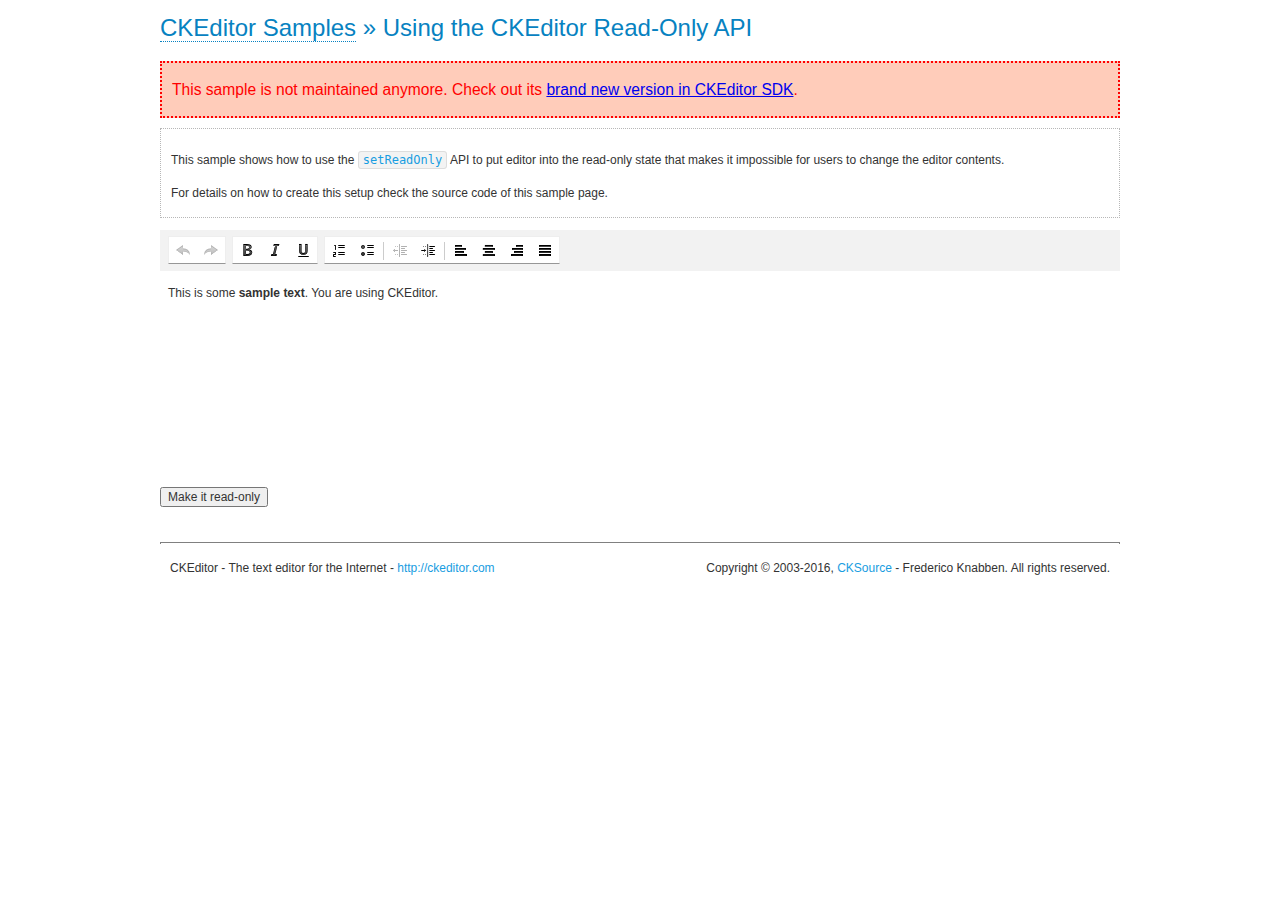
<file: CKEditorExample/ckeditor/samples/old/readonly.html>
<!DOCTYPE html>
<!--
Copyright (c) 2003-2016, CKSource - Frederico Knabben. All rights reserved.
For licensing, see LICENSE.md or http://ckeditor.com/license
-->
<html>
<head>
	<meta charset="utf-8">
	<title>Using the CKEditor Read-Only API &mdash; CKEditor Sample</title>
	<script src="../../ckeditor.js"></script>
	<link rel="stylesheet" href="sample.css">
	<script>

		var editor;

		// The instanceReady event is fired, when an instance of CKEditor has finished
		// its initialization.
		CKEDITOR.on( 'instanceReady', function( ev ) {
			editor = ev.editor;

			// Show this "on" button.
			document.getElementById( 'readOnlyOn' ).style.display = '';

			// Event fired when the readOnly property changes.
			editor.on( 'readOnly', function() {
				document.getElementById( 'readOnlyOn' ).style.display = this.readOnly ? 'none' : '';
				document.getElementById( 'readOnlyOff' ).style.display = this.readOnly ? '' : 'none';
			});
		});

		function toggleReadOnly( isReadOnly ) {
			// Change the read-only state of the editor.
			// http://docs.ckeditor.com/#!/api/CKEDITOR.editor-method-setReadOnly
			editor.setReadOnly( isReadOnly );
		}

	</script>
</head>
<body>
	<h1 class="samples">
		<a href="index.html">CKEditor Samples</a> &raquo; Using the CKEditor Read-Only API
	</h1>
	<div class="warning deprecated">
		This sample is not maintained anymore. Check out its <a href="http://sdk.ckeditor.com/samples/readonly.html">brand new version in CKEditor SDK</a>.
	</div>
	<div class="description">
		<p>
			This sample shows how to use the
			<code><a class="samples" href="http://docs.ckeditor.com/#!/api/CKEDITOR.editor-method-setReadOnly">setReadOnly</a></code>
			API to put editor into the read-only state that makes it impossible for users to change the editor contents.
		</p>
		<p>
			For details on how to create this setup check the source code of this sample page.
		</p>
	</div>
	<form action="sample_posteddata.php" method="post">
		<p>
			<textarea class="ckeditor" id="editor1" name="editor1" cols="100" rows="10">&lt;p&gt;This is some &lt;strong&gt;sample text&lt;/strong&gt;. You are using &lt;a href="http://ckeditor.com/"&gt;CKEditor&lt;/a&gt;.&lt;/p&gt;</textarea>
		</p>
		<p>
			<input id="readOnlyOn" onclick="toggleReadOnly();" type="button" value="Make it read-only" style="display:none">
			<input id="readOnlyOff" onclick="toggleReadOnly( false );" type="button" value="Make it editable again" style="display:none">
		</p>
	</form>
	<div id="footer">
		<hr>
		<p>
			CKEditor - The text editor for the Internet - <a class="samples" href="http://ckeditor.com/">http://ckeditor.com</a>
		</p>
		<p id="copy">
			Copyright &copy; 2003-2016, <a class="samples" href="http://cksource.com/">CKSource</a> - Frederico
			Knabben. All rights reserved.
		</p>
	</div>
</body>
</html>
</file>
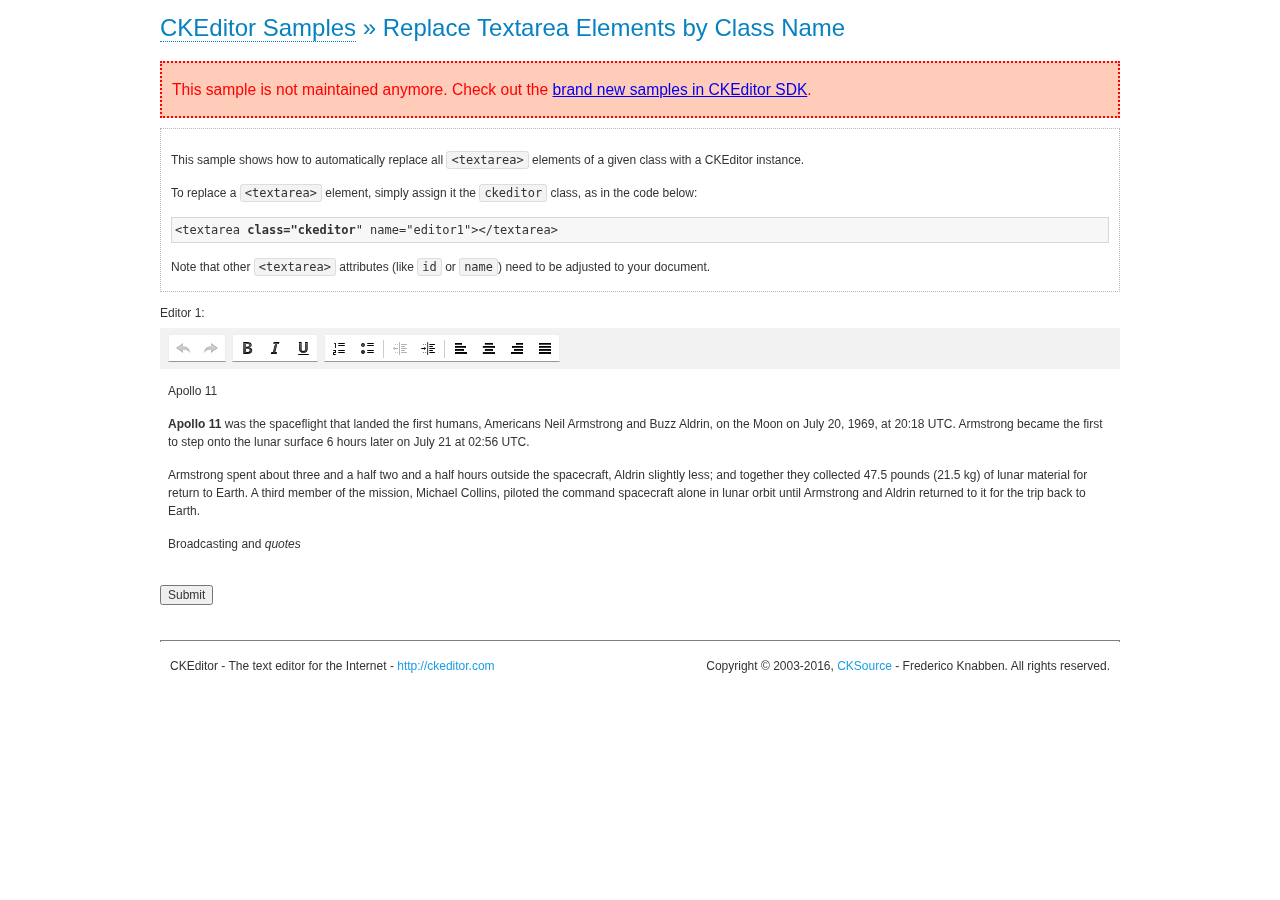
<file: CKEditorExample/ckeditor/samples/old/replacebyclass.html>
<!DOCTYPE html>
<!--
Copyright (c) 2003-2016, CKSource - Frederico Knabben. All rights reserved.
For licensing, see LICENSE.md or http://ckeditor.com/license
-->
<html>
<head>
	<meta charset="utf-8">
	<title>Replace Textareas by Class Name &mdash; CKEditor Sample</title>
	<script src="../../ckeditor.js"></script>
	<link rel="stylesheet" href="sample.css">
</head>
<body>
	<h1 class="samples">
		<a href="index.html">CKEditor Samples</a> &raquo; Replace Textarea Elements by Class Name
	</h1>
	<div class="warning deprecated">
		This sample is not maintained anymore. Check out the <a href="http://sdk.ckeditor.com/">brand new samples in CKEditor SDK</a>.
	</div>
	<div class="description">
		<p>
			This sample shows how to automatically replace all <code>&lt;textarea&gt;</code> elements
			of a given class with a CKEditor instance.
		</p>
		<p>
			To replace a <code>&lt;textarea&gt;</code> element, simply assign it the <code>ckeditor</code>
			class, as in the code below:
		</p>
<pre class="samples">
&lt;textarea <strong>class="ckeditor</strong>" name="editor1"&gt;&lt;/textarea&gt;
</pre>
		<p>
			Note that other <code>&lt;textarea&gt;</code> attributes (like <code>id</code> or <code>name</code>) need to be adjusted to your document.
		</p>
	</div>
	<form action="sample_posteddata.php" method="post">
		<p>
			<label for="editor1">
				Editor 1:
			</label>
			<textarea class="ckeditor" cols="80" id="editor1" name="editor1" rows="10">
				&lt;h1&gt;&lt;img alt=&quot;Saturn V carrying Apollo 11&quot; class=&quot;right&quot; src=&quot;assets/sample.jpg&quot;/&gt; Apollo 11&lt;/h1&gt; &lt;p&gt;&lt;b&gt;Apollo 11&lt;/b&gt; was the spaceflight that landed the first humans, Americans &lt;a href=&quot;http://en.wikipedia.org/wiki/Neil_Armstrong&quot; title=&quot;Neil Armstrong&quot;&gt;Neil Armstrong&lt;/a&gt; and &lt;a href=&quot;http://en.wikipedia.org/wiki/Buzz_Aldrin&quot; title=&quot;Buzz Aldrin&quot;&gt;Buzz Aldrin&lt;/a&gt;, on the Moon on July 20, 1969, at 20:18 UTC. Armstrong became the first to step onto the lunar surface 6 hours later on July 21 at 02:56 UTC.&lt;/p&gt; &lt;p&gt;Armstrong spent about &lt;s&gt;three and a half&lt;/s&gt; two and a half hours outside the spacecraft, Aldrin slightly less; and together they collected 47.5 pounds (21.5&amp;nbsp;kg) of lunar material for return to Earth. A third member of the mission, &lt;a href=&quot;http://en.wikipedia.org/wiki/Michael_Collins_(astronaut)&quot; title=&quot;Michael Collins (astronaut)&quot;&gt;Michael Collins&lt;/a&gt;, piloted the &lt;a href=&quot;http://en.wikipedia.org/wiki/Apollo_Command/Service_Module&quot; title=&quot;Apollo Command/Service Module&quot;&gt;command&lt;/a&gt; spacecraft alone in lunar orbit until Armstrong and Aldrin returned to it for the trip back to Earth.&lt;/p&gt; &lt;h2&gt;Broadcasting and &lt;em&gt;quotes&lt;/em&gt; &lt;a id=&quot;quotes&quot; name=&quot;quotes&quot;&gt;&lt;/a&gt;&lt;/h2&gt; &lt;p&gt;Broadcast on live TV to a world-wide audience, Armstrong stepped onto the lunar surface and described the event as:&lt;/p&gt; &lt;blockquote&gt;&lt;p&gt;One small step for [a] man, one giant leap for mankind.&lt;/p&gt;&lt;/blockquote&gt; &lt;p&gt;Apollo 11 effectively ended the &lt;a href=&quot;http://en.wikipedia.org/wiki/Space_Race&quot; title=&quot;Space Race&quot;&gt;Space Race&lt;/a&gt; and fulfilled a national goal proposed in 1961 by the late U.S. President &lt;a href=&quot;http://en.wikipedia.org/wiki/John_F._Kennedy&quot; title=&quot;John F. Kennedy&quot;&gt;John F. Kennedy&lt;/a&gt; in a speech before the United States Congress:&lt;/p&gt; &lt;blockquote&gt;&lt;p&gt;[...] before this decade is out, of landing a man on the Moon and returning him safely to the Earth.&lt;/p&gt;&lt;/blockquote&gt; &lt;h2&gt;Technical details &lt;a id=&quot;tech-details&quot; name=&quot;tech-details&quot;&gt;&lt;/a&gt;&lt;/h2&gt; &lt;table align=&quot;right&quot; border=&quot;1&quot; bordercolor=&quot;#ccc&quot; cellpadding=&quot;5&quot; cellspacing=&quot;0&quot; style=&quot;border-collapse:collapse;margin:10px 0 10px 15px;&quot;&gt; &lt;caption&gt;&lt;strong&gt;Mission crew&lt;/strong&gt;&lt;/caption&gt; &lt;thead&gt; &lt;tr&gt; &lt;th scope=&quot;col&quot;&gt;Position&lt;/th&gt; &lt;th scope=&quot;col&quot;&gt;Astronaut&lt;/th&gt; &lt;/tr&gt; &lt;/thead&gt; &lt;tbody&gt; &lt;tr&gt; &lt;td&gt;Commander&lt;/td&gt; &lt;td&gt;Neil A. Armstrong&lt;/td&gt; &lt;/tr&gt; &lt;tr&gt; &lt;td&gt;Command Module Pilot&lt;/td&gt; &lt;td&gt;Michael Collins&lt;/td&gt; &lt;/tr&gt; &lt;tr&gt; &lt;td&gt;Lunar Module Pilot&lt;/td&gt; &lt;td&gt;Edwin &amp;quot;Buzz&amp;quot; E. Aldrin, Jr.&lt;/td&gt; &lt;/tr&gt; &lt;/tbody&gt; &lt;/table&gt; &lt;p&gt;Launched by a &lt;strong&gt;Saturn V&lt;/strong&gt; rocket from &lt;a href=&quot;http://en.wikipedia.org/wiki/Kennedy_Space_Center&quot; title=&quot;Kennedy Space Center&quot;&gt;Kennedy Space Center&lt;/a&gt; in Merritt Island, Florida on July 16, Apollo 11 was the fifth manned mission of &lt;a href=&quot;http://en.wikipedia.org/wiki/NASA&quot; title=&quot;NASA&quot;&gt;NASA&lt;/a&gt;&amp;#39;s Apollo program. The Apollo spacecraft had three parts:&lt;/p&gt; &lt;ol&gt; &lt;li&gt;&lt;strong&gt;Command Module&lt;/strong&gt; with a cabin for the three astronauts which was the only part which landed back on Earth&lt;/li&gt; &lt;li&gt;&lt;strong&gt;Service Module&lt;/strong&gt; which supported the Command Module with propulsion, electrical power, oxygen and water&lt;/li&gt; &lt;li&gt;&lt;strong&gt;Lunar Module&lt;/strong&gt; for landing on the Moon.&lt;/li&gt; &lt;/ol&gt; &lt;p&gt;After being sent to the Moon by the Saturn V&amp;#39;s upper stage, the astronauts separated the spacecraft from it and travelled for three days until they entered into lunar orbit. Armstrong and Aldrin then moved into the Lunar Module and landed in the &lt;a href=&quot;http://en.wikipedia.org/wiki/Mare_Tranquillitatis&quot; title=&quot;Mare Tranquillitatis&quot;&gt;Sea of Tranquility&lt;/a&gt;. They stayed a total of about 21 and a half hours on the lunar surface. After lifting off in the upper part of the Lunar Module and rejoining Collins in the Command Module, they returned to Earth and landed in the &lt;a href=&quot;http://en.wikipedia.org/wiki/Pacific_Ocean&quot; title=&quot;Pacific Ocean&quot;&gt;Pacific Ocean&lt;/a&gt; on July 24.&lt;/p&gt; &lt;hr/&gt; &lt;p style=&quot;text-align: right;&quot;&gt;&lt;small&gt;Source: &lt;a href=&quot;http://en.wikipedia.org/wiki/Apollo_11&quot;&gt;Wikipedia.org&lt;/a&gt;&lt;/small&gt;&lt;/p&gt;
			</textarea>
		</p>
		<p>
			<input type="submit" value="Submit">
		</p>
	</form>
	<div id="footer">
		<hr>
		<p>
			CKEditor - The text editor for the Internet - <a class="samples" href="http://ckeditor.com/">http://ckeditor.com</a>
		</p>
		<p id="copy">
			Copyright &copy; 2003-2016, <a class="samples" href="http://cksource.com/">CKSource</a> - Frederico
			Knabben. All rights reserved.
		</p>
	</div>
</body>
</html>
</file>
<file: CKEditorExample/ckeditor/samples/css/samples.css>
/**
 * @license Copyright (c) 2003-2016, CKSource - Frederico Knabben. All rights reserved.
 * For licensing, see LICENSE.md or http://ckeditor.com/license
 */
@media (max-width: 900px) {
  .global-is-mobile-hidden {
    display: none !important;
  }
}
article,
aside,
details,
figcaption,
figure,
footer,
header,
hgroup,
main,
menu,
nav,
section {
  display: block;
}
body,
html {
  margin: 0;
  padding: 0;
  font: 16px / 1.8 Arial, 'Helvetica Neue', Helvetica, sans-serif;
  font-weight: 300;
  color: #575757;
}
.grid-width-10 {
  width: 10%;
}
.grid-width-20 {
  width: 20%;
}
.grid-width-30 {
  width: 30%;
}
.grid-width-40 {
  width: 40%;
}
.grid-width-50 {
  width: 50%;
}
.grid-width-60 {
  width: 60%;
}
.grid-width-70 {
  width: 70%;
}
.grid-width-80 {
  width: 80%;
}
.grid-width-90 {
  width: 90%;
}
.grid-width-100 {
  width: 100%;
}
@media (max-width: 900px) {
  .grid-width-10,
  .grid-width-20,
  .grid-width-30,
  .grid-width-40,
  .grid-width-50,
  .grid-width-60,
  .grid-width-70,
  .grid-width-80,
  .grid-width-90,
  .grid-width-100 {
    width: 100%;
  }
}
*[class*="grid-width"] {
  -webkit-box-sizing: border-box;
  -moz-box-sizing: border-box;
  box-sizing: border-box;
  padding-left: 4%;
  padding-right: 4%;
  float: left;
}
*[class*="grid-width"]:after,
.grid-container:after,
*[class*="grid-width"]:before,
.grid-container:before {
  content: '';
  display: block;
  overflow: hidden;
  visibility: hidden;
  font-size: 0;
  line-height: 0;
  width: 0;
  height: 0;
}
*[class*="grid-width"]:after,
.grid-container:after {
  clear: both;
}
.grid-container {
  -webkit-box-sizing: border-box;
  -moz-box-sizing: border-box;
  box-sizing: border-box;
  margin-left: auto;
  margin-right: auto;
}
.grid-container-nested *[class*="grid-width"]:first-child {
  padding-left: 0;
}
.grid-container-nested *[class*="grid-width"]:last-child {
  padding-right: 0;
}
@media (max-width: 900px) {
  .grid-container-nested *[class*="grid-width"]:first-child {
    padding-left: 4%;
  }
  .grid-container-nested *[class*="grid-width"]:last-child {
    padding-right: 4%;
  }
}
.header-a {
  min-height: 140px;
  overflow: hidden;
}
.header-a .header-a-logo {
  margin: 40px 0 0;
}
@media (max-width: 900px) {
  .header-a .header-a-logo {
    text-align: center;
  }
}
.header-a .header-a-logo img {
  border: transparent;
}
.navigation-a {
  height: 30px;
  background: #3d3d3d;
  position: absolute;
  left: 0;
  right: 0;
  top: 0;
  padding: 0;
  overflow: hidden;
}
@media (max-width: 900px) {
  .navigation-a {
    text-align: center;
  }
}
.navigation-a ul {
  list-style: none;
  margin: 0;
  overflow: hidden;
}
.navigation-a ul li,
.navigation-a ul li a {
  display: inline-block;
}
@media (max-width: 900px) {
  .navigation-a ul {
    width: auto;
    text-overflow: ellipsis;
    white-space: nowrap;
    display: inline-block;
    float: none;
  }
  .navigation-a ul:before,
  .navigation-a ul:after {
    display: none;
  }
}
.navigation-a ul.navigation-a-left {
  text-align: left;
}
@media (max-width: 900px) {
  .navigation-a ul.navigation-a-left {
    padding-right: 0;
  }
}
.navigation-a ul.navigation-a-right {
  text-align: right;
}
@media (max-width: 900px) {
  .navigation-a ul.navigation-a-right {
    padding-left: 23px;
  }
}
.navigation-a ul li + li {
  margin-left: 23px;
}
.navigation-a ul li a {
  font-size: 10px;
  font-size: 0.625rem;
  line-height: 18px;
  line-height: 1.13rem;
  line-height: 30px;
  float: left;
  color: #dddddd;
  font-weight: bold;
  text-decoration: none;
  text-transform: uppercase;
}
.navigation-a ul li a:hover {
  cursor: pointer;
  color: #ffffff;
}
.icon-navigation-a-github:before,
.icon-navigation-a-github:after {
  background-image: url("[data-uri]");
}
.navigation-b {
  text-align: right;
  margin: 52px 0 0;
  overflow: visible;
}
@media (max-width: 900px) {
  .navigation-b {
    text-align: center;
    margin-top: 20px;
    padding: 0;
  }
}
.navigation-b ul {
  padding: 0;
  list-style: none;
  margin: 0;
  overflow: visible;
}
.navigation-b ul li,
.navigation-b ul li a {
  display: inline-block;
}
@media (max-width: 900px) {
  .navigation-b ul {
    display: table;
    width: 100%;
    padding-bottom: 1.5em;
  }
}
@media (max-width: 900px) {
  .navigation-b ul li {
    display: table-row;
  }
}
.navigation-b ul li + li {
  margin-left: 20px;
}
@media (max-width: 900px) {
  .navigation-b ul li + li {
    margin-left: 0;
  }
}
.navigation-b ul li a {
  -webkit-box-sizing: border-box;
  -moz-box-sizing: border-box;
  box-sizing: border-box;
  text-transform: uppercase;
  text-decoration: none;
  outline: none;
}
@media (max-width: 900px) {
  .navigation-b ul li a {
    width: 100%;
    -webkit-border-radius: 0;
    -webkit-background-clip: padding-box;
    -moz-border-radius: 0;
    -moz-background-clip: padding;
    border-radius: 0;
    background-clip: padding-box;
  }
}
.footer-a {
  font-size: 13px;
  font-size: 0.8125rem;
  line-height: 23.4px;
  line-height: 1.46rem;
  padding-top: 2.25em;
  padding-bottom: 2.25em;
  overflow: hidden;
  color: #8a8a8a;
}
.footer-a a {
  color: #27c0d8;
  text-decoration: none;
  border-bottom: 1px dotted #27c0d8;
}
.footer-a a:hover {
  color: #23adc2;
}
.footer-a p {
  margin: 0;
  display: inline-block;
  text-align: center;
}
.content {
  font-size: 14px;
  font-size: 0.875rem;
  line-height: 25.2px;
  line-height: 1.57rem;
  overflow: hidden;
  padding-top: 1.5em;
  padding-bottom: 1.5em;
}
.content p {
  margin: 0.75em 0;
}
.content ul,
.content ol,
.content pre,
.content blockquote,
.content textarea:not([class^="cke"]),
.content .cke {
  margin: 1.875em 0;
}
.content code,
.content kbd {
  -webkit-border-radius: 3px;
  -webkit-background-clip: padding-box;
  -moz-border-radius: 3px;
  -moz-background-clip: padding;
  border-radius: 3px;
  background-clip: padding-box;
  padding: 3px 4px;
}
.content pre,
.content code,
.content kbd,
.content blockquote {
  background: #f5f5f5;
}
.content blockquote,
.content pre {
  background: none;
  border-left: 4px solid #27c0d8;
  padding: 1.5em 2.25em;
}
.content p a,
.content ul a,
.content ol a,
.content blockquote a,
.content h1 a,
.content h2 a,
.content h3 a,
.content h4 a,
.content h5 a {
  color: #27c0d8;
  text-decoration: none;
  border-bottom: 1px dotted #27c0d8;
}
.content p a:hover,
.content ul a:hover,
.content ol a:hover,
.content blockquote a:hover,
.content h1 a:hover,
.content h2 a:hover,
.content h3 a:hover,
.content h4 a:hover,
.content h5 a:hover {
  color: #23adc2;
}
.content h1,
.content h2,
.content h3,
.content h4,
.content h5 {
  color: #000;
  font-weight: 100;
}
.content h1 code,
.content h2 code,
.content h3 code,
.content h4 code,
.content h5 code,
.content h1 kbd,
.content h2 kbd,
.content h3 kbd,
.content h4 kbd,
.content h5 kbd {
  font-size: inherit;
}
.content h1 a.content-heading-anchor,
.content h2 a.content-heading-anchor,
.content h3 a.content-heading-anchor,
.content h4 a.content-heading-anchor,
.content h5 a.content-heading-anchor {
  font-weight: 100;
  vertical-align: middle;
  opacity: 0;
  border: 0;
}
.content h1:hover a.content-heading-anchor,
.content h2:hover a.content-heading-anchor,
.content h3:hover a.content-heading-anchor,
.content h4:hover a.content-heading-anchor,
.content h5:hover a.content-heading-anchor {
  opacity: 1;
}
.content h1:target a,
.content h2:target a,
.content h3:target a,
.content h4:target a,
.content h5:target a {
  -webkit-animation: targetLinkOpacity 0.5s linear alternate;
  -moz-animation: targetLinkOpacity 0.5s linear alternate;
  -o-animation: targetLinkOpacity 0.5s linear alternate;
  animation: targetLinkOpacity 0.5s linear alternate;
  opacity: 1;
}
.content input,
.content select,
.content textarea:not([class^="cke"]) {
  -webkit-border-radius: 3px;
  -webkit-background-clip: padding-box;
  -moz-border-radius: 3px;
  -moz-background-clip: padding;
  border-radius: 3px;
  background-clip: padding-box;
  -webkit-box-shadow: inset 0 1px 1px rgba(0, 0, 0, 0.08);
  -moz-box-shadow: inset 0 1px 1px rgba(0, 0, 0, 0.08);
  box-shadow: inset 0 1px 1px rgba(0, 0, 0, 0.08);
  font: inherit;
  color: inherit;
  border: 1px solid #d9d9d9;
  padding: .2em .5em;
}
.content input:focus,
.content select:focus,
.content textarea:not([class^="cke"]):focus {
  border-color: #66afe9;
  outline: 0;
  -webkit-box-shadow: inset 0 1px 1px rgba(0, 0, 0, 0.08), 0 0 8px #93c6ef;
  -moz-box-shadow: inset 0 1px 1px rgba(0, 0, 0, 0.08), 0 0 8px #93c6ef;
  box-shadow: inset 0 1px 1px rgba(0, 0, 0, 0.08), 0 0 8px #93c6ef;
}
.content abbr {
  border-bottom: 1px dotted #666;
  cursor: pointer;
}
.content blockquote {
  font-style: italic;
  font-family: Georgia, Times, "Times New Roman", serif;
  font-size: 16px;
  font-size: 1rem;
  line-height: 28.8px;
  line-height: 1.8rem;
}
.content em {
  font-style: italic;
}
.content h1 {
  font-size: 36px;
  font-size: 2.25rem;
  line-height: 64.8px;
  line-height: 4.05rem;
  margin: 1.125em 0 0;
}
.content h2 {
  font-size: 27.2px;
  font-size: 1.7rem;
  line-height: 48.96px;
  line-height: 3.06rem;
  margin: 0.9em 0 0;
}
.content h3 {
  font-size: 24px;
  font-size: 1.5rem;
  line-height: 43.2px;
  line-height: 2.7rem;
  font-weight: 500;
  margin: 0.75em 0 0;
}
.content h4 {
  font-size: 19.2px;
  font-size: 1.2rem;
  line-height: 34.56px;
  line-height: 2.16rem;
  font-weight: 500;
  margin: 0.75em 0 0;
}
.content h5 {
  font-size: 17.6px;
  font-size: 1.1rem;
  line-height: 31.68px;
  line-height: 1.98rem;
  font-weight: 500;
  margin: 0.75em 0 0;
}
.content hr {
  border: 0;
  border-top: 4px solid #d9d9d9;
  margin: 1.5em 0;
}
.content input[type="text"] {
  height: 1.8em;
  line-height: 1.8em;
}
.content input[type="button"] {
  -webkit-appearance: button;
  -moz-appearance: button;
  appearance: button;
}
.content kbd {
  font-size: 12px;
  font-size: 0.75rem;
  line-height: 21.6px;
  line-height: 1.35rem;
  font-family: Arial, 'Helvetica Neue', Helvetica, sans-serif;
  padding: 2px 6px;
  -webkit-box-shadow: 0 0 4px #ffffff inset, 0 2px 0 #d9d9d9;
  -moz-box-shadow: 0 0 4px #ffffff inset, 0 2px 0 #d9d9d9;
  box-shadow: 0 0 4px #ffffff inset, 0 2px 0 #d9d9d9;
}
.content p img {
  vertical-align: middle;
}
.content p pre {
  padding: 1.5em;
}
.content pre {
  padding: 0;
  border: 0;
  tab-size: 4;
  -o-tab-size: 4;
  -moz-tab-size: 4;
}
.content pre,
.content code {
  font-size: 11.89px;
  font-size: 0.743rem;
  line-height: 21.4px;
  line-height: 1.34rem;
  font-family: Consolas, Menlo, Monaco, Lucida Console, Liberation Mono, DejaVu Sans Mono, Bitstream Vera Sans Mono, Courier New, monospace, serif;
}
.content pre a,
.content code a {
  border: 0;
}
.content pre code {
  padding: 0.75em;
  display: block;
}
.content strong {
  color: #000;
}
.content ul ul,
.content ol ul,
.content ul ol,
.content ol ol {
  margin: 0.75em 0;
}
.content ul li,
.content ol li {
  font-size: 14px;
  font-size: 0.875rem;
  line-height: 30.24px;
  line-height: 1.89rem;
}
.content textarea:not([class^="cke"]) {
  width: 100%;
}
.content div.todo {
  border: 2px dotted #444;
  padding: 10px;
  margin: 60px 0 10px 0;
  /* Remove me some day */
}
.content div.todo:before {
  content: "TODO";
  font-weight: bold;
}
body a.button-a,
body button.button-a,
body input.button-a {
  -webkit-border-radius: 3px;
  -webkit-background-clip: padding-box;
  -moz-border-radius: 3px;
  -moz-background-clip: padding;
  border-radius: 3px;
  background-clip: padding-box;
  font-size: 14px;
  font-size: 0.875rem;
  line-height: 25.2px;
  line-height: 1.57rem;
  height: 36px;
  line-height: 36px;
  padding: 0 1.1em;
  font-weight: 700;
  color: #3e3e3e;
  white-space: nowrap;
  text-decoration: none;
  display: inline-block;
  cursor: pointer;
  border: 0;
  vertical-align: middle;
  margin: 1px 0;
  background: transparent;
}
body a.button-a.icon-pos-left,
body button.button-a.icon-pos-left,
body input.button-a.icon-pos-left {
  padding-left: .8em;
}
body a.button-a.icon-pos-right,
body button.button-a.icon-pos-right,
body input.button-a.icon-pos-right {
  padding-right: .8em;
}
body a.button-a.button-a-no-text,
body button.button-a.button-a-no-text,
body input.button-a.button-a-no-text {
  -webkit-border-radius: 100px;
  -webkit-background-clip: padding-box;
  -moz-border-radius: 100px;
  -moz-background-clip: padding;
  border-radius: 100px;
  background-clip: padding-box;
  width: 36px;
  padding: 0;
  text-indent: -999px;
  overflow: hidden;
  position: relative;
  text-align: center;
}
body a.button-a.button-a-no-text:before,
body button.button-a.button-a-no-text:before,
body input.button-a.button-a-no-text:before {
  position: absolute;
  left: 50%;
  top: 50%;
  margin: -9px 0 0 -9px;
}
@media (max-width: 900px) {
  body a.button-a.button-a-mobile-collapsed,
  body button.button-a.button-a-mobile-collapsed,
  body input.button-a.button-a-mobile-collapsed {
    -webkit-border-radius: 100px;
    -webkit-background-clip: padding-box;
    -moz-border-radius: 100px;
    -moz-background-clip: padding;
    border-radius: 100px;
    background-clip: padding-box;
    width: 36px;
    padding: 0;
    text-indent: -999px;
    overflow: hidden;
    position: relative;
    text-align: center;
  }
  body a.button-a.button-a-mobile-collapsed:before,
  body button.button-a.button-a-mobile-collapsed:before,
  body input.button-a.button-a-mobile-collapsed:before {
    position: absolute;
    left: 50%;
    top: 50%;
    margin: -9px 0 0 -9px;
  }
  body a.button-a.button-a-mobile-collapsed:before,
  body button.button-a.button-a-mobile-collapsed:before,
  body input.button-a.button-a-mobile-collapsed:before {
    position: absolute;
    left: 50%;
    top: 50%;
    margin: -9px 0 0 -9px;
  }
}
body a.button-a:active,
body button.button-a:active,
body input.button-a:active,
body a.button-a:hover,
body button.button-a:hover,
body input.button-a:hover {
  color: #fff;
  background: #23adc2;
}
body a.button-a:focus,
body button.button-a:focus,
body input.button-a:focus {
  border-color: #66afe9;
  outline: 0;
  -webkit-box-shadow: inset 0 1px 1px rgba(0, 0, 0, 0.075), 0 0 8px #93c6ef;
  -moz-box-shadow: inset 0 1px 1px rgba(0, 0, 0, 0.075), 0 0 8px #93c6ef;
  box-shadow: inset 0 1px 1px rgba(0, 0, 0, 0.075), 0 0 8px #93c6ef;
}
body a.button-a-soft,
body button.button-a-soft,
body input.button-a-soft {
  background: #e7e7e7;
}
body a.button-a-soft:active,
body button.button-a-soft:active,
body input.button-a-soft:active,
body a.button-a-soft:hover,
body button.button-a-soft:hover,
body input.button-a-soft:hover {
  color: #3e3e3e;
  background: #cecece;
}
body a.button-a-background,
body button.button-a-background,
body input.button-a-background,
body a.navigation-b ul li a:hover,
body button.navigation-b ul li a:hover,
body input.navigation-b ul li a:hover {
  color: #fff;
  background: #27c0d8;
}
body a.button-a-background:active,
body button.button-a-background:active,
body input.button-a-background:active,
body a.button-a-background:hover,
body button.button-a-background:hover,
body input.button-a-background:hover,
body a.navigation-b ul li a:hover:active,
body button.navigation-b ul li a:hover:active,
body input.navigation-b ul li a:hover:active,
body a.navigation-b ul li a:hover:hover,
body button.navigation-b ul li a:hover:hover,
body input.navigation-b ul li a:hover:hover {
  color: #fff;
  background: #23adc2;
}
.balloon-a {
  font-size: 12px;
  font-size: 0.75rem;
  line-height: 21.6px;
  line-height: 1.35rem;
  -webkit-border-radius: 3px;
  -webkit-background-clip: padding-box;
  -moz-border-radius: 3px;
  -moz-background-clip: padding;
  border-radius: 3px;
  background-clip: padding-box;
  border-bottom: 3px solid #d4d4d4;
  background: #ebebeb;
  display: inline-block;
  white-space: nowrap;
  padding: .4em 1.2em .2em;
  font-weight: 700;
  position: relative;
  z-index: 1000;
  text-transform: none;
  color: #575757;
}
.balloon-a:hover {
  color: #575757;
}
.balloon-a:before {
  content: '';
  width: 0;
  height: 0;
  border-style: solid;
  position: absolute;
}
.balloon-a-ne:before,
.balloon-a-nw:before {
  top: -13px;
  border-width: 0 9px 15.6px 9px;
  border-color: transparent transparent #ebebeb transparent;
}
.balloon-a-se:before,
.balloon-a-sw:before {
  bottom: -13px;
  border-width: 15.6px 9px 0 9px;
  border-color: #ebebeb transparent transparent transparent;
}
.balloon-a-nw:before,
.balloon-a-sw:before {
  left: 20px;
}
.balloon-a-ne:before,
.balloon-a-se:before {
  right: 20px;
}
.icon-pos-left:before,
.icon-pos-right:after {
  content: '';
  display: inline-block;
  width: 18px;
  height: 18px;
  vertical-align: middle;
  background-repeat: no-repeat;
}
.icon-pos-left:before {
  margin-right: 10px;
}
.icon-pos-right:after {
  margin-left: 10px;
}
.icon-download:before,
.icon-download:after {
  background-image: url("[data-uri]");
}
.icon-question-mark:before,
.icon-question-mark:after {
  background-image: url("[data-uri]");
}
.icon-close:before,
.icon-close:after {
  background-image: url("[data-uri]");
}
.ie8 .switch > * {
  vertical-align: middle;
}
.ie8 .switch input[type="radio"] {
  margin: 0 0.25em;
  display: inline-block;
}
.ie8 .switch label {
  margin-left: 0 !important;
  margin-right: 0 !important;
}
.ie8 .switch label[data-for="1"] {
  float: left;
}
.ie8 .switch label[data-for="2"] {
  float: right;
}
.ie8 .switch .switch-inner {
  display: none;
}
.switch {
  font-size: 14px;
  font-size: 0.875rem;
  line-height: 25.2px;
  line-height: 1.57rem;
  font-weight: bold;
  background-color: #27c0d8;
  overflow: hidden;
  display: inline-block;
  padding: 0.75em 0.25em;
  color: #fff;
  -webkit-border-radius: 3px;
  -webkit-background-clip: padding-box;
  -moz-border-radius: 3px;
  -moz-background-clip: padding;
  border-radius: 3px;
  background-clip: padding-box;
  position: relative;
}
.switch input[type="radio"] {
  display: none;
}
.switch label {
  position: relative;
  z-index: 2;
  float: left;
  cursor: pointer;
  padding: 0 0.75em;
}
.switch label:hover {
  text-decoration: underline;
}
.switch .switch-inner {
  float: left;
  background-color: #FFF;
  height: 1.5em;
  width: 4.125em;
  padding: 2px;
  margin: 0 0.25em;
  -webkit-border-radius: 5.5px;
  -webkit-background-clip: padding-box;
  -moz-border-radius: 5.5px;
  -moz-background-clip: padding;
  border-radius: 5.5px;
  background-clip: padding-box;
}
.switch .switch-inner .handler {
  overflow: hidden;
  position: relative;
  display: block;
  height: 1.5em;
  width: 1.5em;
  background: #25b4cb;
  -webkit-border-radius: 4.5px;
  -webkit-background-clip: padding-box;
  -moz-border-radius: 4.5px;
  -moz-background-clip: padding;
  border-radius: 4.5px;
  background-clip: padding-box;
}
.switch .switch-inner .handler:before {
  content: '';
  display: block;
  position: absolute;
  top: 0;
  right: 0;
  bottom: 3px;
  left: 0;
  background-color: #34c4da;
  -webkit-border-bottom-left-radius: 4.5px;
  -moz-border-radius-bottomleft: 4.5px;
  border-bottom-left-radius: 4.5px;
  -webkit-border-bottom-right-radius: 4.5px;
  -webkit-background-clip: padding-box;
  -moz-border-radius-bottomright: 4.5px;
  -moz-background-clip: padding;
  border-bottom-right-radius: 4.5px;
  background-clip: padding-box;
}
.switch:hover .switch-inner .handler:before {
  background: #45c9dd;
}
.switch input[data-num="2"]:checked ~ .switch-inner > .handler {
  margin-left: auto;
}
.switch input[data-num="2"]:checked ~ label[data-for="1"] {
  padding-right: 5.125em;
  margin-right: -4.375em;
}
.switch input[data-num="1"]:checked ~ label[data-for="2"] {
  padding-left: 5.125em;
  margin-left: -4.375em;
}
.toggler {
  -webkit-user-select: none;
  -moz-user-select: none;
  -ms-user-select: none;
  user-select: none;
}
.toggler label {
  cursor: pointer;
}
.toggler [data-collapse] {
  display: inherit;
}
.toggler [data-expand] {
  display: none;
}
.toggler.collapsed [data-collapse] {
  display: none;
}
.toggler.collapsed [data-expand] {
  display: inherit;
}
.toggler-container {
  overflow: hidden;
}
.toggler-container.collapsed {
  height: 0;
}
.icon-toggler-expanded:before,
.icon-toggler-collapsed:before,
.icon-toggler-expanded:after,
.icon-toggler-collapsed:after {
  background-image: url("[data-uri]");
}
.icon-toggler-expanded.icon-light:before,
.icon-toggler-collapsed.icon-light:before,
.icon-toggler-expanded.icon-light:after,
.icon-toggler-collapsed.icon-light:after {
  background-image: url("[data-uri]");
}
.icon-toggler-expanded:before,
.icon-toggler-expanded:after {
  background-position: top left;
}
.icon-toggler-collapsed:before,
.icon-toggler-collapsed:after {
  background-position: bottom left;
}
.modal {
  padding: 20px;
  border-radius: 3px;
  background-color: white;
  max-width: 700px;
  -webkit-box-sizing: border-box;
  -moz-box-sizing: border-box;
  box-sizing: border-box;
  width: 80% !important;
  top: 50% !important;
  -webkit-transform: translate(-50%, -50%) !important;
  -moz-transform: translate(-50%, -50%) !important;
  -o-transform: translate(-50%, -50%) !important;
  -ms-transform: translate(-50%, -50%) !important;
  transform: translate(-50%, -50%) !important;
}
.modal-close {
  -webkit-border-radius: 100px;
  -webkit-background-clip: padding-box;
  -moz-border-radius: 100px;
  -moz-background-clip: padding;
  border-radius: 100px;
  background-clip: padding-box;
  cursor: pointer;
  height: 18px;
  width: 18px;
  position: absolute;
  top: 10px;
  right: 10px;
  font-size: 17px;
  text-align: center;
  line-height: 19px;
  background: #cccccc;
}
main .grid-container,
header .grid-container,
.navigation-a > div,
footer > div {
  max-width: 968px;
}
.header-a {
  margin-top: 30px;
}
.footer-a {
  border-top: 1px solid #d9d9d9;
}
.adjoined-top {
  background-color: #27c0d8;
  color: #fff;
}
.adjoined-top .content h1,
.adjoined-top .content h2,
.adjoined-top .content h3,
.adjoined-top .content h4,
.adjoined-top .content h5 {
  color: #fff;
}
.adjoined-top .content p {
  font-size: 18px;
  font-size: 1.125rem;
  line-height: 32.4px;
  line-height: 2.02rem;
  font-weight: 100;
}
.adjoined-top .content p a {
  text-decoration: none;
  border-bottom: 1px dotted #fff;
  color: inherit;
}
.adjoined-top .content p a:hover {
  color: #e6e6e6;
}
.adjoined-top .content button {
  color: #fff;
}
.adjoined-top .content strong {
  color: #fff;
}
.adjoined-top .content code {
  font-size: inherit;
  color: #27c0d8;
}
.adjoined-bottom {
  position: relative;
}
.adjoined-bottom:before {
  z-index: -1;
  content: '';
  background: #27c0d8;
  position: absolute;
  top: 0;
  left: 0;
  right: 0;
  height: 50%;
}
main .grid-container,
header .grid-container,
.navigation-a > div,
footer > div {
  max-width: 1052px;
}
main .grid-container.freed-width {
  max-width: none;
}
.switch {
  background: #25b4cb;
  float: right;
  overflow: visible;
}
.switch .balloon-a {
  position: absolute;
  top: -40px;
  right: 50%;
  margin-right: -15px;
  background: #FFEFC1;
  border-bottom-color: #DCDCA4;
}
.switch .balloon-a:before {
  border-color: #FFEFC1 transparent transparent transparent;
}
#toolbar .editors-container {
  overflow: hidden;
  height: 0;
  transition: height 200ms;
}
#toolbar .editors-container.active {
  height: auto;
}
#main #editor {
  background: #FFF;
  padding: 2% 4%;
  border: dashed 5px #27c0d8;
}
div.cke a.cke_button,
div.cke .cke_combo_button {
  border-bottom: none;
}
div.cke a.cke_button.cke_combo_button,
div.cke .cke_combo_button.cke_combo_button {
  border-bottom: 1px solid #a6a6a6;
}
#main .adjoined-top:before {
  height: 335px;
}
#toolbar .adjoined-top:before {
  height: 219px;
}
#toolbar .adjoined-top .grid-container-nested {
  height: 147px;
}
.content .grid-switch-magic {
  margin: 3.5em 0 0;
}
#info-box {
  padding-bottom: 0;
}
#info-box > div {
  width: 100%;
  text-align: right;
}
#info-box > div .toggler {
  padding-right: 0;
}
#info-box > div .toggler:hover {
  background: transparent;
  color: #000;
}
#info-box > div .toggler:hover > label {
  text-decoration: underline;
}
#info-box > div h2 {
  float: left;
  margin-top: 0;
}
#info-box > div#instructions-container {
  text-align: left;
}
#toolbarModifierWrapper {
  overflow: hidden;
  height: 0;
  opacity: 0;
  transition: height 200ms;
}
#toolbarModifierWrapper.active {
  height: auto;
  opacity: 1;
}
header {
  overflow: visible;
}
header div.grid-container {
  overflow: visible;
}
header .navigation-b {
  overflow: visible;
}
header .navigation-b ul {
  overflow: visible;
}
header .navigation-b a {
  position: relative;
}
header .balloon-a {
  position: absolute;
  top: 48px;
  left: 50%;
  margin-left: -35px;
}
@media (max-width: 1140px) {
  header .balloon-a {
    left: auto;
    margin-left: auto;
    right: 50%;
    margin-right: -35px;
  }
  header .balloon-a:before {
    left: auto;
    right: 22px;
  }
}
@media (max-width: 900px) {
  header .balloon-a {
    display: none;
  }
}
#toolbar .cke_toolbar {
  pointer-events: none;
  -webkit-user-select: none;
  -moz-user-select: none;
  -ms-user-select: none;
  user-select: none;
  cursor: default;
}
.some-toolbar-active .cke_toolbar {
  zoom: 1;
  filter: alpha(opacity=50);
  -webkit-opacity: 0.5;
  -moz-opacity: 0.5;
  opacity: 0.5;
}
.cke_toolbar.active {
  position: relative;
  zoom: 1;
  filter: alpha(opacity=100);
  -webkit-opacity: 1;
  -moz-opacity: 1;
  opacity: 1;
}
.cke_toolbar.active:after {
  content: '';
  display: block;
  position: absolute;
  top: 0;
  right: 6px;
  bottom: 5px;
  left: 0;
  -webkit-border-radius: 5px;
  -webkit-background-clip: padding-box;
  -moz-border-radius: 5px;
  -moz-background-clip: padding;
  border-radius: 5px;
  background-clip: padding-box;
  -webkit-box-shadow: 0px 0px 15px 3px #fff4b0;
  -moz-box-shadow: 0px 0px 15px 3px #fff4b0;
  box-shadow: 0px 0px 15px 3px #fff4b0;
}
.cke_toolbar.active .cke_toolgroup {
  -webkit-box-shadow: none;
  -moz-box-shadow: none;
  box-shadow: none;
  border-color: #e3c300;
}
.cke_toolbar.active .cke_combo,
.cke_toolbar.active .cke_toolgroup {
  position: relative;
  z-index: 2;
}
.cke_toolbar.active .cke_combo_button {
  -webkit-box-shadow: none;
  -moz-box-shadow: none;
  box-shadow: none;
}
.unselectable {
  -webkit-user-select: none;
  -moz-user-select: none;
  -ms-user-select: none;
  user-select: none;
}
.toolbar {
  padding: 5px 0;
  margin-bottom: 2.4em;
  overflow: hidden;
  background: #fff;
}
.toolbar button.button-a.cke_button {
  cursor: pointer;
  display: inline-block;
  padding: 4px 6px;
  outline: 0;
  border: 1px solid #a6a6a6;
}
.toolbar button.button-a.hidden {
  display: none;
}
.toolbar button.button-a.left {
  float: left;
  margin-right: 8px;
}
.toolbar button.button-a.right {
  float: right;
  margin-left: 8px;
}
.toolbar button.button-a .highlight {
  color: #ffefc1;
}
.configContainer.hidden,
.toolbarModifier.hidden,
.toolbarModifier-hints.hidden {
  display: none;
}
.toolbarModifier :focus,
.toolbar button:focus,
.configContainer textarea.configCode:focus {
  outline: none;
}
div.toolbarModifier {
  padding: 0;
  overflow: hidden;
  width: 100%;
  position: relative;
  display: table;
  border-collapse: collapse;
}
div.toolbarModifier ::-moz-focus-inner {
  border: 0;
}
div.toolbarModifier .empty {
  display: none;
}
div.toolbarModifier.empty-visible .empty {
  display: table-row;
  zoom: 1;
  filter: alpha(opacity=60);
  -webkit-opacity: 0.6;
  -moz-opacity: 0.6;
  opacity: 0.6;
}
div.toolbarModifier .empty > p {
  line-height: 31px;
}
div.toolbarModifier > ul {
  padding: 0;
  margin: 0;
  border-top: 1px solid #cccccc;
  width: 100%;
}
div.toolbarModifier > ul[data-type="table-header"] {
  display: table-header-group;
}
div.toolbarModifier > ul[data-type="table-body"] {
  display: table-row-group;
}
div.toolbarModifier > ul p {
  padding: 0;
  margin: 0;
}
div.toolbarModifier > ul > li {
  display: table-row;
}
div.toolbarModifier > ul > li[data-type="header"] {
  font-weight: bold;
  user-select: none;
  cursor: default;
}
div.toolbarModifier > ul > li[data-type="group"],
div.toolbarModifier > ul > li[data-type="separator"] {
  border-bottom: 1px solid #cccccc;
}
div.toolbarModifier > ul > li[data-type="subgroup"] {
  border-top: 1px solid #eee;
}
div.toolbarModifier > ul > li[data-type="subgroup"]:first-child {
  border-top: none;
}
div.toolbarModifier > ul > li[data-type="group"].active,
div.toolbarModifier > ul > li[data-type="group"]:hover,
div.toolbarModifier > ul > li[data-type="separator"].active,
div.toolbarModifier > ul > li[data-type="separator"]:hover {
  overflow: hidden;
  z-index: 2;
}
div.toolbarModifier > ul > li[data-type="group"].active,
div.toolbarModifier > ul > li[data-type="separator"].active,
div.toolbarModifier > ul > li[data-type="group"].active:hover,
div.toolbarModifier > ul > li[data-type="separator"].active:hover {
  background: #f0fafb;
}
div.toolbarModifier > ul > li[data-type="group"]:hover,
div.toolbarModifier > ul > li[data-type="separator"]:hover {
  background: #fffbe3;
}
div.toolbarModifier > ul > li[data-type="separator"] {
  background: #f5f5f5;
}
div.toolbarModifier > ul > li[data-type="separator"]:after {
  content: '';
  width: 100%;
}
div.toolbarModifier > ul > li[data-type="separator"] > p {
  padding: 2px 5px;
}
div.toolbarModifier > ul > li > p,
div.toolbarModifier > ul > li > ul {
  display: table-cell;
  vertical-align: middle;
}
div.toolbarModifier > ul > li p {
  padding-left: 5px;
  min-width: 200px;
}
div.toolbarModifier > ul > li p span {
  white-space: nowrap;
  cursor: default;
}
div.toolbarModifier > ul > li p span button {
  font-size: 12.666px;
  margin-right: 5px;
  cursor: pointer;
  background: #fff;
  -webkit-border-radius: 5px;
  -webkit-background-clip: padding-box;
  -moz-border-radius: 5px;
  -moz-background-clip: padding;
  border-radius: 5px;
  background-clip: padding-box;
  border: 1px solid #bbb;
  padding: 0 7px;
  line-height: 12px;
  height: 20px;
}
div.toolbarModifier > ul > li p span button:not(.disabled):hover,
div.toolbarModifier > ul > li p span button:not(.disabled):focus {
  color: #fff;
  background-color: #454545;
  border-color: transparent;
}
div.toolbarModifier > ul > li p span button.move.disabled {
  cursor: default;
  zoom: 1;
  filter: alpha(opacity=20);
  -webkit-opacity: 0.2;
  -moz-opacity: 0.2;
  opacity: 0.2;
}
div.toolbarModifier > ul > li ul {
  border-collapse: collapse;
  padding: 0;
  width: 100%;
}
div.toolbarModifier > ul > li ul li {
  display: table-row;
  list-style-type: none;
  line-height: 1;
}
div.toolbarModifier > ul > li ul li[data-type="subgroup"] {
  border-top: 1px solid #dddddd;
}
div.toolbarModifier > ul > li ul li[data-type="subgroup"]:first-child {
  border-top: 0;
}
div.toolbarModifier > ul > li ul li[data-type="subgroup"] [data-type="button"] {
  -webkit-border-radius: 3px;
  -webkit-background-clip: padding-box;
  -moz-border-radius: 3px;
  -moz-background-clip: padding;
  border-radius: 3px;
  background-clip: padding-box;
  padding: 0 2px;
}
div.toolbarModifier > ul > li ul li[data-type="subgroup"] [data-type="button"]:focus {
  background: rgba(0, 0, 0, 0.04);
}
div.toolbarModifier > ul > li ul li[data-type="subgroup"] [data-type="button"] input {
  vertical-align: middle;
}
div.toolbarModifier > ul > li ul li > p,
div.toolbarModifier > ul > li ul li > ul {
  display: table-cell;
  vertical-align: middle;
}
div.toolbarModifier > ul > li ul li ul {
  padding: 0;
}
div.toolbarModifier > ul > li ul li ul li {
  padding: 0;
  display: inline-block;
  cursor: pointer;
  margin: 2px 5px 2px 0;
}
div.toolbarModifier > ul > li ul li ul li .cke_combo_text {
  cursor: pointer;
  white-space: nowrap;
}
div.toolbarModifier > ul > li ul li ul li .cke_toolgroup,
div.toolbarModifier > ul > li ul li ul li .cke_combo_button {
  cursor: pointer;
  margin: 0;
  vertical-align: middle;
  border: 1px solid #ddd;
  font-size: 11.41px;
  font-size: 0.713rem;
  line-height: 20.54px;
  line-height: 1.28rem;
}
div.toolbarModifier > .codemirror-wrapper {
  overflow-y: auto;
}
div.toolbarModifier-hints {
  float: right;
  width: 350px;
  min-width: 150px;
  overflow-y: auto;
  margin-left: 1.5em;
}
div.toolbarModifier-hints h3 {
  font-size: 18.08px;
  font-size: 1.13rem;
  line-height: 32.54px;
  line-height: 2.03rem;
  padding: 0.36em 1.5em;
  background: #f5f5f5;
  border-bottom: 1px solid #dddddd;
  margin-top: 0;
  margin-bottom: 1.2em;
}
div.toolbarModifier-hints dl {
  margin-bottom: 1.2em;
  overflow: hidden;
}
div.toolbarModifier-hints dl .list-header {
  font-weight: bold;
  border: 0;
  padding-bottom: 0.6em;
}
div.toolbarModifier-hints dl > p {
  text-align: center;
}
div.toolbarModifier-hints dl dt {
  float: left;
  width: 9em;
  clear: both;
  text-align: right;
  border-top: 1px solid #dddddd;
  padding-left: 1.5em;
  padding-right: .1em;
  -webkit-box-sizing: border-box;
  -moz-box-sizing: border-box;
  box-sizing: border-box;
}
div.toolbarModifier-hints dl dt code {
  background: none;
  border: none;
  vertical-align: middle;
}
div.toolbarModifier-hints dl dd {
  margin-left: 10em;
  clear: right;
  padding-right: 1.5em;
}
div.toolbarModifier-hints dl dd code {
  line-height: 2.2em;
}
div.toolbarModifier-hints dl dd:after {
  content: '\00a0';
  display: block;
  clear: left;
  float: right;
  height: 0;
  width: 0;
}
.toolbarModifier-hints,
.configContainer textarea.configCode,
.CodeMirror {
  -webkit-border-radius: 3px;
  -webkit-background-clip: padding-box;
  -moz-border-radius: 3px;
  -moz-background-clip: padding;
  border-radius: 3px;
  background-clip: padding-box;
  border: 1px solid #ccc;
  font-size: 13.01px;
  font-size: 0.813rem;
  line-height: 23.42px;
  line-height: 1.46rem;
}
.configContainer textarea.configCode,
.CodeMirror pre,
.CodeMirror-linenumber {
  font-size: 13.01px;
  font-size: 0.813rem;
  line-height: 23.42px;
  line-height: 1.46rem;
  font-family: Consolas, Menlo, Monaco, Lucida Console, Liberation Mono, DejaVu Sans Mono, Bitstream Vera Sans Mono, Courier New, monospace, serif;
}
.CodeMirror pre {
  border: none;
  padding: 0;
  margin: 0;
}
.configContainer textarea.configCode {
  -webkit-box-sizing: border-box;
  -moz-box-sizing: border-box;
  box-sizing: border-box;
  color: #575757;
  padding: 10px;
  width: 100%;
  min-height: 500px;
  margin: 0;
  resize: none;
  outline: none;
  -moz-tab-size: 4;
  tab-size: 4;
  white-space: pre;
  word-wrap: normal;
  overflow: auto;
}
.CodeMirror-hints.toolbar-modifier {
  padding: 0;
  color: #575757;
  font-size: 14px;
  font-size: 0.875rem;
  line-height: 25.2px;
  line-height: 1.57rem;
  font-family: Consolas, Menlo, Monaco, Lucida Console, Liberation Mono, DejaVu Sans Mono, Bitstream Vera Sans Mono, Courier New, monospace, serif;
}
.CodeMirror-hints.toolbar-modifier .CodeMirror-hint-active {
  color: #575757;
  background: #f0fafb;
}
.CodeMirror-hints.toolbar-modifier > li:hover {
  background: #fffbe3;
}
/* Text modifier */
#toolbarModifierWrapper {
  margin-bottom: 1.2em;
}
#toolbarModifierWrapper .invalid .CodeMirror {
  background: #fff8f8;
  border-color: red;
}
#toolbarModifierWrapper .CodeMirror {
  height: auto;
  padding: 0 0.6em;
}
.staticContainer {
  position: fixed;
  top: 0;
  width: 100%;
  z-index: 10;
}
.staticContainer > .grid-container {
  max-width: 1052px;
}
.staticContainer > .grid-container .inner {
  background: #fff;
}
.staticContainer > .grid-container .inner .toolbar {
  margin-bottom: 0;
}
#help {
  position: relative;
  top: -15px;
  left: -5px;
}
#help-content {
  display: none;
}
/*# sourceMappingURL=[data-uri] */
</file>
<file: CKEditorExample/ckeditor/samples/toolbarconfigurator/lib/codemirror/neo.css>
/* neo theme for codemirror */

/* Color scheme */

.cm-s-neo.CodeMirror {
  background-color:#ffffff;
  color:#2e383c;
  line-height:1.4375;
}
.cm-s-neo .cm-comment {color:#75787b}
.cm-s-neo .cm-keyword, .cm-s-neo .cm-property {color:#1d75b3}
.cm-s-neo .cm-atom,.cm-s-neo .cm-number {color:#75438a}
.cm-s-neo .cm-node,.cm-s-neo .cm-tag {color:#9c3328}
.cm-s-neo .cm-string {color:#b35e14}
.cm-s-neo .cm-variable,.cm-s-neo .cm-qualifier {color:#047d65}


/* Editor styling */

.cm-s-neo pre {
  padding:0;
}

.cm-s-neo .CodeMirror-gutters {
  border:none;
  border-right:10px solid transparent;
  background-color:transparent;
}

.cm-s-neo .CodeMirror-linenumber {
  padding:0;
  color:#e0e2e5;
}

.cm-s-neo .CodeMirror-guttermarker { color: #1d75b3; }
.cm-s-neo .CodeMirror-guttermarker-subtle { color: #e0e2e5; }
</file>
<file: CKEditorExample/ckeditor/samples/old/sample.css>
/*
Copyright (c) 2003-2016, CKSource - Frederico Knabben. All rights reserved.
For licensing, see LICENSE.md or http://ckeditor.com/license
*/

html, body, h1, h2, h3, h4, h5, h6, div, span, blockquote, p, address, form, fieldset, img, ul, ol, dl, dt, dd, li, hr, table, td, th, strong, em, sup, sub, dfn, ins, del, q, cite, var, samp, code, kbd, tt, pre
{
	line-height: 1.5;
}

body
{
	padding: 10px 30px;
}

input, textarea, select, option, optgroup, button, td, th
{
	font-size: 100%;
}

pre
{
	-moz-tab-size: 4;
	tab-size: 4;
}

pre, code, kbd, samp, tt
{
	font-family: monospace,monospace;
	font-size: 1em;
}

body {
	width: 960px;
	margin: 0 auto;
}

code
{
	background: #f3f3f3;
	border: 1px solid #ddd;
	padding: 1px 4px;
	border-radius: 3px;
}

abbr
{
	border-bottom: 1px dotted #555;
	cursor: pointer;
}

.new, .beta
{
	text-transform: uppercase;
	font-size: 10px;
	font-weight: bold;
	padding: 1px 4px;
	margin: 0 0 0 5px;
	color: #fff;
	float: right;
	border-radius: 3px;
}

.new
{
	background: #FF7E00;
	border: 1px solid #DA8028;
	text-shadow: 0 1px 0 #C97626;

	box-shadow: 0 2px 3px 0 #FFA54E inset;
}

.beta
{
	background: #18C0DF;
	border: 1px solid #19AAD8;
	text-shadow: 0 1px 0 #048CAD;
	font-style: italic;

	box-shadow: 0 2px 3px 0 #50D4FD inset;
}

h1.samples
{
	color: #0782C1;
	font-size: 200%;
	font-weight: normal;
	margin: 0;
	padding: 0;
}

h1.samples a
{
	color: #0782C1;
	text-decoration: none;
	border-bottom: 1px dotted #0782C1;
}

.samples a:hover
{
	border-bottom: 1px dotted #0782C1;
}

h2.samples
{
	color: #000000;
	font-size: 130%;
	margin: 15px 0 0 0;
	padding: 0;
}

p, blockquote, address, form, pre, dl, h1.samples, h2.samples
{
	margin-bottom: 15px;
}

ul.samples
{
	margin-bottom: 15px;
}

.clear
{
	clear: both;
}

fieldset
{
	margin: 0;
	padding: 10px;
}

body, input, textarea
{
	color: #333333;
	font-family: Arial, Helvetica, sans-serif;
}

body
{
	font-size: 75%;
}

a.samples
{
	color: #189DE1;
	text-decoration: none;
}

form
{
	margin: 0;
	padding: 0;
}

pre.samples
{
	background-color: #F7F7F7;
	border: 1px solid #D7D7D7;
	overflow: auto;
	padding: 0.25em;
	white-space: pre-wrap; /* CSS 2.1 */
	word-wrap: break-word; /* IE7 */
}

#footer
{
	clear: both;
	padding-top: 10px;
}

#footer hr
{
	margin: 10px 0 15px 0;
	height: 1px;
	border: solid 1px gray;
	border-bottom: none;
}

#footer p
{
	margin: 0 10px 10px 10px;
	float: left;
}

#footer #copy
{
	float: right;
}

#outputSample
{
	width: 100%;
	table-layout: fixed;
}

#outputSample thead th
{
	color: #dddddd;
	background-color: #999999;
	padding: 4px;
	white-space: nowrap;
}

#outputSample tbody th
{
	vertical-align: top;
	text-align: left;
}

#outputSample pre
{
	margin: 0;
	padding: 0;
}

.description
{
	border: 1px dotted #B7B7B7;
	margin-bottom: 10px;
	padding: 10px 10px 0;
	overflow: hidden;
}

label
{
	display: block;
	margin-bottom: 6px;
}

/**
 *	CKEditor editables are automatically set with the "cke_editable" class
 *	plus cke_editable_(inline|themed) depending on the editor type.
 */

/* Style a bit the inline editables. */
.cke_editable.cke_editable_inline
{
	cursor: pointer;
}

/* Once an editable element gets focused, the "cke_focus" class is
   added to it, so we can style it differently. */
.cke_editable.cke_editable_inline.cke_focus
{
	box-shadow: inset 0px 0px 20px 3px #ddd, inset 0 0 1px #000;
	outline: none;
	background: #eee;
	cursor: text;
}

/* Avoid pre-formatted overflows inline editable. */
.cke_editable_inline pre
{
	white-space: pre-wrap;
	word-wrap: break-word;
}

/**
 *	Samples index styles.
 */

.twoColumns,
.twoColumnsLeft,
.twoColumnsRight
{
	overflow: hidden;
}

.twoColumnsLeft,
.twoColumnsRight
{
	width: 45%;
}

.twoColumnsLeft
{
	float: left;
}

.twoColumnsRight
{
	float: right;
}

dl.samples
{
	padding: 0 0 0 40px;
}
dl.samples > dt
{
	display: list-item;
	list-style-type: disc;
	list-style-position: outside;
	margin: 0 0 3px;
}
dl.samples > dd
{
	margin: 0 0 3px;
}
.warning
{
	color: #ff0000;
	background-color: #FFCCBA;
	border: 2px dotted #ff0000;
	padding: 15px 10px;
	margin: 10px 0;
}

.warning.deprecated {
	font-size: 1.3em;
}

/* Used on inline samples */

blockquote
{
	font-style: italic;
	font-family: Georgia, Times, "Times New Roman", serif;
	padding: 2px 0;
	border-style: solid;
	border-color: #ccc;
	border-width: 0;
}

.cke_contents_ltr blockquote
{
	padding-left: 20px;
	padding-right: 8px;
	border-left-width: 5px;
}

.cke_contents_rtl blockquote
{
	padding-left: 8px;
	padding-right: 20px;
	border-right-width: 5px;
}

img.right {
	border: 1px solid #ccc;
	float: right;
	margin-left: 15px;
	padding: 5px;
}

img.left {
	border: 1px solid #ccc;
	float: left;
	margin-right: 15px;
	padding: 5px;
}

.marker
{
	background-color: Yellow;
}
</file>
<file: CKEditorExample/ckeditor/samples/toolbarconfigurator/lib/codemirror/codemirror.css>
/* BASICS */

.CodeMirror {
  /* Set height, width, borders, and global font properties here */
  font-family: monospace;
  height: 300px;
  color: black;
}

/* PADDING */

.CodeMirror-lines {
  padding: 4px 0; /* Vertical padding around content */
}
.CodeMirror pre {
  padding: 0 4px; /* Horizontal padding of content */
}

.CodeMirror-scrollbar-filler, .CodeMirror-gutter-filler {
  background-color: white; /* The little square between H and V scrollbars */
}

/* GUTTER */

.CodeMirror-gutters {
  border-right: 1px solid #ddd;
  background-color: #f7f7f7;
  white-space: nowrap;
}
.CodeMirror-linenumbers {}
.CodeMirror-linenumber {
  padding: 0 3px 0 5px;
  min-width: 20px;
  text-align: right;
  color: #999;
  white-space: nowrap;
}

.CodeMirror-guttermarker { color: black; }
.CodeMirror-guttermarker-subtle { color: #999; }

/* CURSOR */

.CodeMirror div.CodeMirror-cursor {
  border-left: 1px solid black;
}
/* Shown when moving in bi-directional text */
.CodeMirror div.CodeMirror-secondarycursor {
  border-left: 1px solid silver;
}
.CodeMirror.cm-fat-cursor div.CodeMirror-cursor {
  width: auto;
  border: 0;
  background: #7e7;
}
.CodeMirror.cm-fat-cursor div.CodeMirror-cursors {
  z-index: 1;
}

.cm-animate-fat-cursor {
  width: auto;
  border: 0;
  -webkit-animation: blink 1.06s steps(1) infinite;
  -moz-animation: blink 1.06s steps(1) infinite;
  animation: blink 1.06s steps(1) infinite;
}
@-moz-keyframes blink {
  0% { background: #7e7; }
  50% { background: none; }
  100% { background: #7e7; }
}
@-webkit-keyframes blink {
  0% { background: #7e7; }
  50% { background: none; }
  100% { background: #7e7; }
}
@keyframes blink {
  0% { background: #7e7; }
  50% { background: none; }
  100% { background: #7e7; }
}

/* Can style cursor different in overwrite (non-insert) mode */
div.CodeMirror-overwrite div.CodeMirror-cursor {}

.cm-tab { display: inline-block; text-decoration: inherit; }

.CodeMirror-ruler {
  border-left: 1px solid #ccc;
  position: absolute;
}

/* DEFAULT THEME */

.cm-s-default .cm-keyword {color: #708;}
.cm-s-default .cm-atom {color: #219;}
.cm-s-default .cm-number {color: #164;}
.cm-s-default .cm-def {color: #00f;}
.cm-s-default .cm-variable,
.cm-s-default .cm-punctuation,
.cm-s-default .cm-property,
.cm-s-default .cm-operator {}
.cm-s-default .cm-variable-2 {color: #05a;}
.cm-s-default .cm-variable-3 {color: #085;}
.cm-s-default .cm-comment {color: #a50;}
.cm-s-default .cm-string {color: #a11;}
.cm-s-default .cm-string-2 {color: #f50;}
.cm-s-default .cm-meta {color: #555;}
.cm-s-default .cm-qualifier {color: #555;}
.cm-s-default .cm-builtin {color: #30a;}
.cm-s-default .cm-bracket {color: #997;}
.cm-s-default .cm-tag {color: #170;}
.cm-s-default .cm-attribute {color: #00c;}
.cm-s-default .cm-header {color: blue;}
.cm-s-default .cm-quote {color: #090;}
.cm-s-default .cm-hr {color: #999;}
.cm-s-default .cm-link {color: #00c;}

.cm-negative {color: #d44;}
.cm-positive {color: #292;}
.cm-header, .cm-strong {font-weight: bold;}
.cm-em {font-style: italic;}
.cm-link {text-decoration: underline;}
.cm-strikethrough {text-decoration: line-through;}

.cm-s-default .cm-error {color: #f00;}
.cm-invalidchar {color: #f00;}

.CodeMirror-composing { border-bottom: 2px solid; }

/* Default styles for common addons */

div.CodeMirror span.CodeMirror-matchingbracket {color: #0f0;}
div.CodeMirror span.CodeMirror-nonmatchingbracket {color: #f22;}
.CodeMirror-matchingtag { background: rgba(255, 150, 0, .3); }
.CodeMirror-activeline-background {background: #e8f2ff;}

/* STOP */

/* The rest of this file contains styles related to the mechanics of
   the editor. You probably shouldn't touch them. */

.CodeMirror {
  position: relative;
  overflow: hidden;
  background: white;
}

.CodeMirror-scroll {
  overflow: scroll !important; /* Things will break if this is overridden */
  /* 30px is the magic margin used to hide the element's real scrollbars */
  /* See overflow: hidden in .CodeMirror */
  margin-bottom: -30px; margin-right: -30px;
  padding-bottom: 30px;
  height: 100%;
  outline: none; /* Prevent dragging from highlighting the element */
  position: relative;
}
.CodeMirror-sizer {
  position: relative;
  border-right: 30px solid transparent;
}

/* The fake, visible scrollbars. Used to force redraw during scrolling
   before actuall scrolling happens, thus preventing shaking and
   flickering artifacts. */
.CodeMirror-vscrollbar, .CodeMirror-hscrollbar, .CodeMirror-scrollbar-filler, .CodeMirror-gutter-filler {
  position: absolute;
  z-index: 6;
  display: none;
}
.CodeMirror-vscrollbar {
  right: 0; top: 0;
  overflow-x: hidden;
  overflow-y: scroll;
}
.CodeMirror-hscrollbar {
  bottom: 0; left: 0;
  overflow-y: hidden;
  overflow-x: scroll;
}
.CodeMirror-scrollbar-filler {
  right: 0; bottom: 0;
}
.CodeMirror-gutter-filler {
  left: 0; bottom: 0;
}

.CodeMirror-gutters {
  position: absolute; left: 0; top: 0;
  z-index: 3;
}
.CodeMirror-gutter {
  white-space: normal;
  height: 100%;
  display: inline-block;
  margin-bottom: -30px;
  /* Hack to make IE7 behave */
  *zoom:1;
  *display:inline;
}
.CodeMirror-gutter-wrapper {
  position: absolute;
  z-index: 4;
  height: 100%;
}
.CodeMirror-gutter-elt {
  position: absolute;
  cursor: default;
  z-index: 4;
}
.CodeMirror-gutter-wrapper {
  -webkit-user-select: none;
  -moz-user-select: none;
  user-select: none;
}

.CodeMirror-lines {
  cursor: text;
  min-height: 1px; /* prevents collapsing before first draw */
}
.CodeMirror pre {
  /* Reset some styles that the rest of the page might have set */
  -moz-border-radius: 0; -webkit-border-radius: 0; border-radius: 0;
  border-width: 0;
  background: transparent;
  font-family: inherit;
  font-size: inherit;
  margin: 0;
  white-space: pre;
  word-wrap: normal;
  line-height: inherit;
  color: inherit;
  z-index: 2;
  position: relative;
  overflow: visible;
  -webkit-tap-highlight-color: transparent;
}
.CodeMirror-wrap pre {
  word-wrap: break-word;
  white-space: pre-wrap;
  word-break: normal;
}

.CodeMirror-linebackground {
  position: absolute;
  left: 0; right: 0; top: 0; bottom: 0;
  z-index: 0;
}

.CodeMirror-linewidget {
  position: relative;
  z-index: 2;
  overflow: auto;
}

.CodeMirror-widget {}

.CodeMirror-code {
  outline: none;
}

/* Force content-box sizing for the elements where we expect it */
.CodeMirror-scroll,
.CodeMirror-sizer,
.CodeMirror-gutter,
.CodeMirror-gutters,
.CodeMirror-linenumber {
  -moz-box-sizing: content-box;
  box-sizing: content-box;
}

.CodeMirror-measure {
  position: absolute;
  width: 100%;
  height: 0;
  overflow: hidden;
  visibility: hidden;
}
.CodeMirror-measure pre { position: static; }

.CodeMirror div.CodeMirror-cursor {
  position: absolute;
  border-right: none;
  width: 0;
}

div.CodeMirror-cursors {
  visibility: hidden;
  position: relative;
  z-index: 3;
}
.CodeMirror-focused div.CodeMirror-cursors {
  visibility: visible;
}

.CodeMirror-selected { background: #d9d9d9; }
.CodeMirror-focused .CodeMirror-selected { background: #d7d4f0; }
.CodeMirror-crosshair { cursor: crosshair; }
.CodeMirror ::selection { background: #d7d4f0; }
.CodeMirror ::-moz-selection { background: #d7d4f0; }

.cm-searching {
  background: #ffa;
  background: rgba(255, 255, 0, .4);
}

/* IE7 hack to prevent it from returning funny offsetTops on the spans */
.CodeMirror span { *vertical-align: text-bottom; }

/* Used to force a border model for a node */
.cm-force-border { padding-right: .1px; }

@media print {
  /* Hide the cursor when printing */
  .CodeMirror div.CodeMirror-cursors {
    visibility: hidden;
  }
}

/* See issue #2901 */
.cm-tab-wrap-hack:after { content: ''; }

/* Help users use markselection to safely style text background */
span.CodeMirror-selectedtext { background: none; }
</file>
<file: CKEditorExample/ckeditor/samples/toolbarconfigurator/lib/codemirror/show-hint.css>
.CodeMirror-hints {
  position: absolute;
  z-index: 10;
  overflow: hidden;
  list-style: none;

  margin: 0;
  padding: 2px;

  -webkit-box-shadow: 2px 3px 5px rgba(0,0,0,.2);
  -moz-box-shadow: 2px 3px 5px rgba(0,0,0,.2);
  box-shadow: 2px 3px 5px rgba(0,0,0,.2);
  border-radius: 3px;
  border: 1px solid silver;

  background: white;
  font-size: 90%;
  font-family: monospace;

  max-height: 20em;
  overflow-y: auto;
}

.CodeMirror-hint {
  margin: 0;
  padding: 0 4px;
  border-radius: 2px;
  max-width: 19em;
  overflow: hidden;
  white-space: pre;
  color: black;
  cursor: pointer;
}

li.CodeMirror-hint-active {
  background: #08f;
  color: white;
}
</file>
<file: CKEditorExample/ckeditor/samples/toolbarconfigurator/css/fontello.css>
@font-face {
  font-family: 'fontello';
  src: url('../font/fontello.eot?89024372');
  src: url('../font/fontello.eot?89024372#iefix') format('embedded-opentype'),
       url('../font/fontello.woff?89024372') format('woff'),
       url('../font/fontello.ttf?89024372') format('truetype'),
       url('../font/fontello.svg?89024372#fontello') format('svg');
  font-weight: normal;
  font-style: normal;
}
/* Chrome hack: SVG is rendered more smooth in Windozze. 100% magic, uncomment if you need it. */
/* Note, that will break hinting! In other OS-es font will be not as sharp as it could be */
/*
@media screen and (-webkit-min-device-pixel-ratio:0) {
  @font-face {
    font-family: 'fontello';
    src: url('../font/fontello.svg?89024372#fontello') format('svg');
  }
}
*/

 [class^="icon-"]:before, [class*=" icon-"]:before {
  font-family: "fontello";
  font-style: normal;
  font-weight: normal;
  speak: none;

  display: inline-block;
  text-decoration: inherit;
  width: 1em;
  margin-right: .2em;
  text-align: center;
  /* opacity: .8; */

  /* For safety - reset parent styles, that can break glyph codes*/
  font-variant: normal;
  text-transform: none;

  /* fix buttons height, for twitter bootstrap */
  line-height: 1em;

  /* Animation center compensation - margins should be symmetric */
  /* remove if not needed */
  margin-left: .2em;

  /* you can be more comfortable with increased icons size */
  /* font-size: 120%; */

  /* Uncomment for 3D effect */
  /* text-shadow: 1px 1px 1px rgba(127, 127, 127, 0.3); */
}

.icon-trash:before { content: '\e802'; } /* '' */
.icon-down-big:before { content: '\e800'; } /* '' */
.icon-up-big:before { content: '\e801'; } /* '' */
</file>
